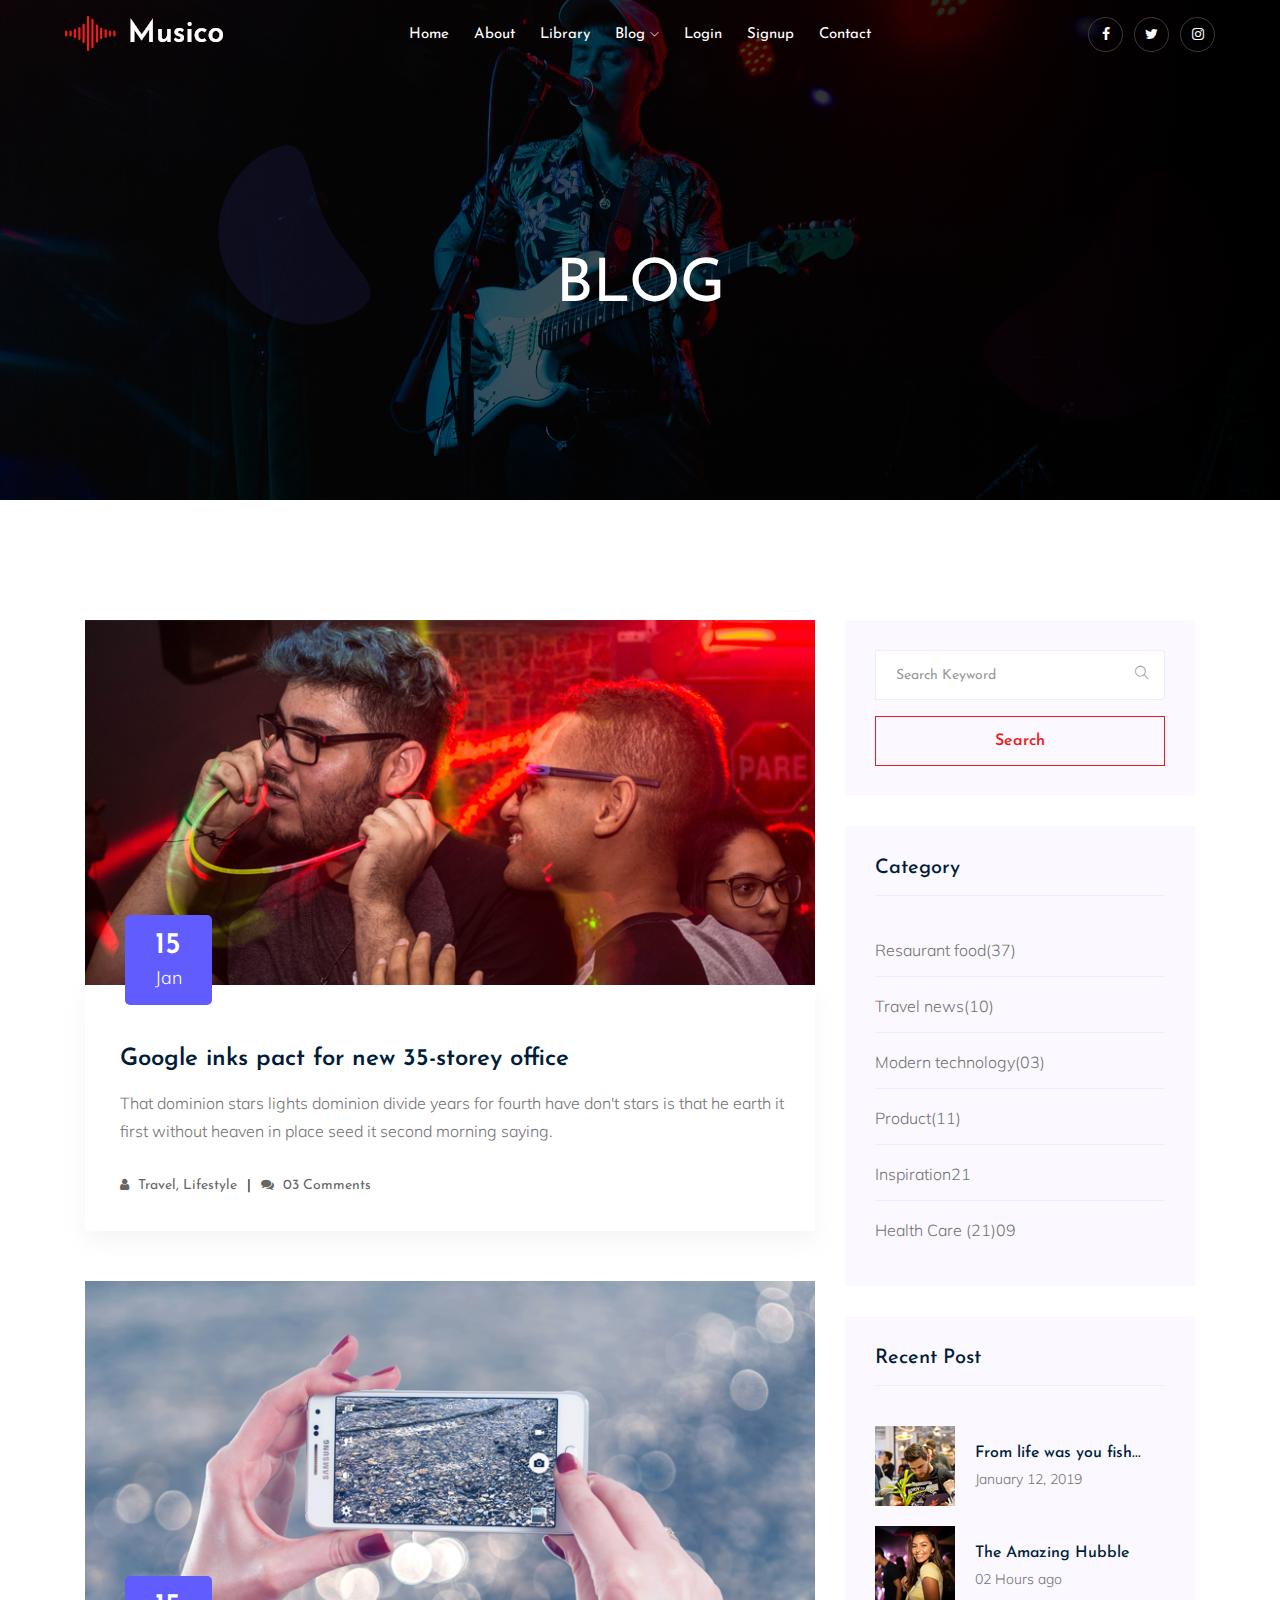
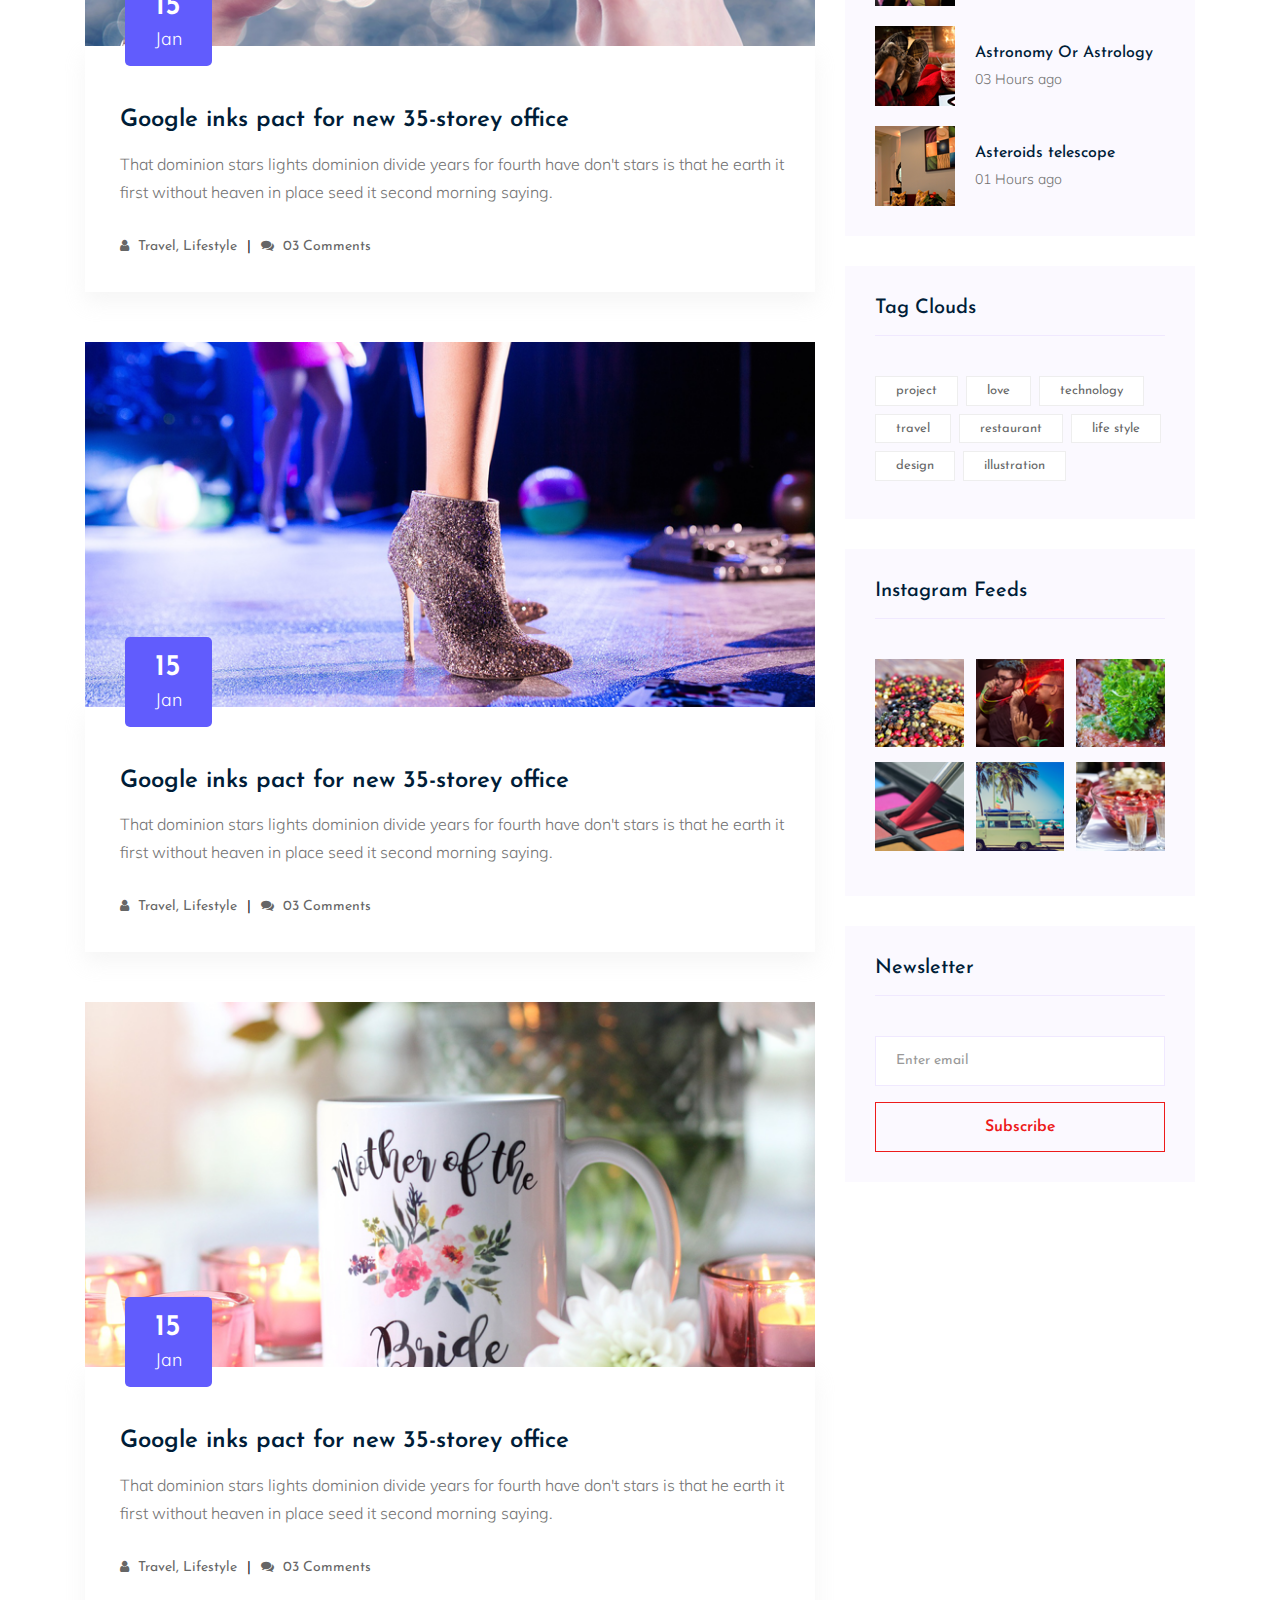
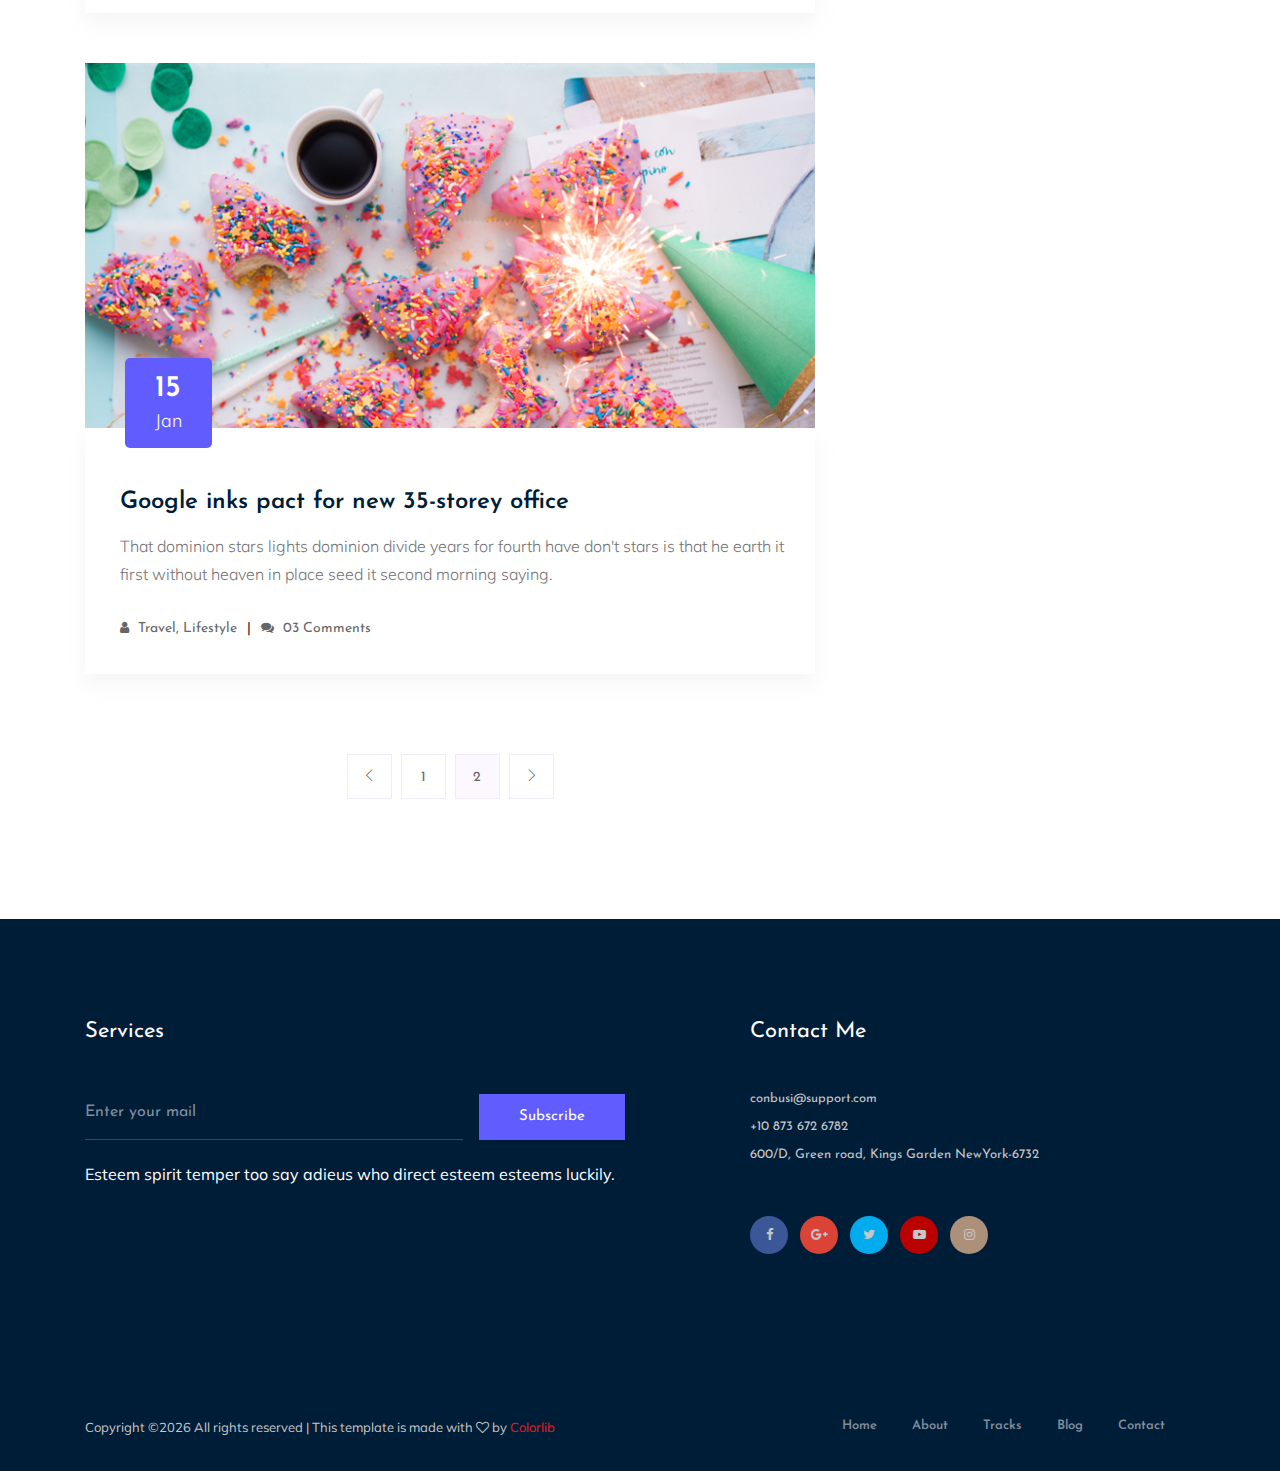
<file: blog.html>
<!doctype html>
<html class="no-js" lang="zxx">

<head>
    <meta charset="utf-8">
    <meta http-equiv="x-ua-compatible" content="ie=edge">
    <title>Musico</title>
    <meta name="description" content="">
    <meta name="viewport" content="width=device-width, initial-scale=1">

    <!-- <link rel="manifest" href="site.webmanifest"> -->
    <link rel="shortcut icon" type="image/x-icon" href="img/favicon.png">
    <!-- Place favicon.ico in the root directory -->

    <!-- CSS here -->
    <link rel="stylesheet" href="css/bootstrap.min.css">
    <link rel="stylesheet" href="css/owl.carousel.min.css">
    <link rel="stylesheet" href="css/magnific-popup.css">
    <link rel="stylesheet" href="css/font-awesome.min.css">
    <link rel="stylesheet" href="css/themify-icons.css">
    <link rel="stylesheet" href="css/nice-select.css">
    <link rel="stylesheet" href="css/flaticon.css">
    <link rel="stylesheet" href="css/gijgo.css">
    <link rel="stylesheet" href="css/animate.css">
    <link rel="stylesheet" href="css/slicknav.css">
    <link rel="stylesheet" href="css/style.css">
    <!-- <link rel="stylesheet" href="css/responsive.css"> -->
</head>

<body>
    <!--[if lte IE 9]>
            <p class="browserupgrade">You are using an <strong>outdated</strong> browser. Please <a href="https://browsehappy.com/">upgrade your browser</a> to improve your experience and security.</p>
        <![endif]-->

    <!-- header-start -->
    <header>
        <div class="header-area ">
            <div id="sticky-header" class="main-header-area">
                <div class="container-fluid">
                    <div class="header_bottom_border">
                        <div class="row align-items-center">
                            <div class="col-xl-3 col-lg-2">
                                <div class="logo">
                                    <a href="index.html">
                                        <img src="img/logo.png" alt="">
                                    </a>
                                </div>
                            </div>
                            <div class="col-xl-6 col-lg-7">
                                <div class="main-menu  d-none d-lg-block">
                                    <nav>
                                        <ul id="navigation">
                                            <li><a class="active" href="index.html">home</a></li>
                                            <li><a href="about.html">About</a></li>
                                            <li><a href="library.html">library</a></li>
                                            <li><a href="#">blog <i class="ti-angle-down"></i></a>
                                                <ul class="submenu">
                                                    <li><a href="blog.html">blog</a></li>
                                                    <li><a href="single-blog.html">single-blog</a></li>
                                                </ul>
                                            </li>
                                            <li><a href="login.html">Login</a></li>
                                            <li><a href="signup.html">signup</a></li>
                                            </li>
                                            <li><a href="contact.html">Contact</a></li>
                                        </ul>
                                    </nav>
                                </div>
                            </div>
                            <div class="col-xl-3 col-lg-3 d-none d-lg-block">
                                <div class="social_icon text-right">
                                    <ul>
                                        <li><a href="#"> <i class="fa fa-facebook"></i> </a></li>
                                        <li><a href="#"> <i class="fa fa-twitter"></i> </a></li>
                                        <li><a href="#"> <i class="fa fa-instagram"></i> </a></li>
                                    </ul>
                                </div>
                            </div>
                            <div class="col-12">
                                <div class="mobile_menu d-block d-lg-none"></div>
                            </div>
                        </div>
                    </div>

                </div>
            </div>
        </div>
    </header>
    <!-- header-end -->

    <!-- bradcam_area  -->
    <div class="bradcam_area breadcam_bg_2">
        <div class="container">
            <div class="row">
                <div class="col-xl-12">
                    <div class="bradcam_text text-center">
                        <h3>blog</h3>
                    </div>
                </div>
            </div>
        </div>
    </div>
    <!--/ bradcam_area  -->


    <!--================Blog Area =================-->
    <section class="blog_area section-padding">
        <div class="container">
            <div class="row">
                <div class="col-lg-8 mb-5 mb-lg-0">
                    <div class="blog_left_sidebar">
                        <article class="blog_item">
                            <div class="blog_item_img">
                                <img class="card-img rounded-0" src="img/blog/single_blog_1.png" alt="">
                                <a href="#" class="blog_item_date">
                                    <h3>15</h3>
                                    <p>Jan</p>
                                </a>
                            </div>

                            <div class="blog_details">
                                <a class="d-inline-block" href="single-blog.html">
                                    <h2>Google inks pact for new 35-storey office</h2>
                                </a>
                                <p>That dominion stars lights dominion divide years for fourth have don't stars is that
                                    he earth it first without heaven in place seed it second morning saying.</p>
                                <ul class="blog-info-link">
                                    <li><a href="#"><i class="fa fa-user"></i> Travel, Lifestyle</a></li>
                                    <li><a href="#"><i class="fa fa-comments"></i> 03 Comments</a></li>
                                </ul>
                            </div>
                        </article>

                        <article class="blog_item">
                            <div class="blog_item_img">
                                <img class="card-img rounded-0" src="img/blog/single_blog_2.png" alt="">
                                <a href="#" class="blog_item_date">
                                    <h3>15</h3>
                                    <p>Jan</p>
                                </a>
                            </div>

                            <div class="blog_details">
                                <a class="d-inline-block" href="single-blog.html">
                                    <h2>Google inks pact for new 35-storey office</h2>
                                </a>
                                <p>That dominion stars lights dominion divide years for fourth have don't stars is that
                                    he earth it first without heaven in place seed it second morning saying.</p>
                                <ul class="blog-info-link">
                                    <li><a href="#"><i class="fa fa-user"></i> Travel, Lifestyle</a></li>
                                    <li><a href="#"><i class="fa fa-comments"></i> 03 Comments</a></li>
                                </ul>
                            </div>
                        </article>

                        <article class="blog_item">
                            <div class="blog_item_img">
                                <img class="card-img rounded-0" src="img/blog/single_blog_3.png" alt="">
                                <a href="#" class="blog_item_date">
                                    <h3>15</h3>
                                    <p>Jan</p>
                                </a>
                            </div>

                            <div class="blog_details">
                                <a class="d-inline-block" href="single-blog.html">
                                    <h2>Google inks pact for new 35-storey office</h2>
                                </a>
                                <p>That dominion stars lights dominion divide years for fourth have don't stars is that
                                    he earth it first without heaven in place seed it second morning saying.</p>
                                <ul class="blog-info-link">
                                    <li><a href="#"><i class="fa fa-user"></i> Travel, Lifestyle</a></li>
                                    <li><a href="#"><i class="fa fa-comments"></i> 03 Comments</a></li>
                                </ul>
                            </div>
                        </article>

                        <article class="blog_item">
                            <div class="blog_item_img">
                                <img class="card-img rounded-0" src="img/blog/single_blog_4.png" alt="">
                                <a href="#" class="blog_item_date">
                                    <h3>15</h3>
                                    <p>Jan</p>
                                </a>
                            </div>

                            <div class="blog_details">
                                <a class="d-inline-block" href="single-blog.html">
                                    <h2>Google inks pact for new 35-storey office</h2>
                                </a>
                                <p>That dominion stars lights dominion divide years for fourth have don't stars is that
                                    he earth it first without heaven in place seed it second morning saying.</p>
                                <ul class="blog-info-link">
                                    <li><a href="#"><i class="fa fa-user"></i> Travel, Lifestyle</a></li>
                                    <li><a href="#"><i class="fa fa-comments"></i> 03 Comments</a></li>
                                </ul>
                            </div>
                        </article>

                        <article class="blog_item">
                            <div class="blog_item_img">
                                <img class="card-img rounded-0" src="img/blog/single_blog_5.png" alt="">
                                <a href="#" class="blog_item_date">
                                    <h3>15</h3>
                                    <p>Jan</p>
                                </a>
                            </div>

                            <div class="blog_details">
                                <a class="d-inline-block" href="single-blog.html">
                                    <h2>Google inks pact for new 35-storey office</h2>
                                </a>
                                <p>That dominion stars lights dominion divide years for fourth have don't stars is that
                                    he earth it first without heaven in place seed it second morning saying.</p>
                                <ul class="blog-info-link">
                                    <li><a href="#"><i class="fa fa-user"></i> Travel, Lifestyle</a></li>
                                    <li><a href="#"><i class="fa fa-comments"></i> 03 Comments</a></li>
                                </ul>
                            </div>
                        </article>

                        <nav class="blog-pagination justify-content-center d-flex">
                            <ul class="pagination">
                                <li class="page-item">
                                    <a href="#" class="page-link" aria-label="Previous">
                                        <i class="ti-angle-left"></i>
                                    </a>
                                </li>
                                <li class="page-item">
                                    <a href="#" class="page-link">1</a>
                                </li>
                                <li class="page-item active">
                                    <a href="#" class="page-link">2</a>
                                </li>
                                <li class="page-item">
                                    <a href="#" class="page-link" aria-label="Next">
                                        <i class="ti-angle-right"></i>
                                    </a>
                                </li>
                            </ul>
                        </nav>
                    </div>
                </div>
                <div class="col-lg-4">
                    <div class="blog_right_sidebar">
                        <aside class="single_sidebar_widget search_widget">
                            <form action="#">
                                <div class="form-group">
                                    <div class="input-group mb-3">
                                        <input type="text" class="form-control" placeholder='Search Keyword'
                                            onfocus="this.placeholder = ''"
                                            onblur="this.placeholder = 'Search Keyword'">
                                        <div class="input-group-append">
                                            <button class="btn" type="button"><i class="ti-search"></i></button>
                                        </div>
                                    </div>
                                </div>
                                <button class="button rounded-0 primary-bg text-white w-100 btn_1 boxed-btn"
                                    type="submit">Search</button>
                            </form>
                        </aside>

                        <aside class="single_sidebar_widget post_category_widget">
                            <h4 class="widget_title">Category</h4>
                            <ul class="list cat-list">
                                <li>
                                    <a href="#" class="d-flex">
                                        <p>Resaurant food</p>
                                        <p>(37)</p>
                                    </a>
                                </li>
                                <li>
                                    <a href="#" class="d-flex">
                                        <p>Travel news</p>
                                        <p>(10)</p>
                                    </a>
                                </li>
                                <li>
                                    <a href="#" class="d-flex">
                                        <p>Modern technology</p>
                                        <p>(03)</p>
                                    </a>
                                </li>
                                <li>
                                    <a href="#" class="d-flex">
                                        <p>Product</p>
                                        <p>(11)</p>
                                    </a>
                                </li>
                                <li>
                                    <a href="#" class="d-flex">
                                        <p>Inspiration</p>
                                        <p>21</p>
                                    </a>
                                </li>
                                <li>
                                    <a href="#" class="d-flex">
                                        <p>Health Care (21)</p>
                                        <p>09</p>
                                    </a>
                                </li>
                            </ul>
                        </aside>

                        <aside class="single_sidebar_widget popular_post_widget">
                            <h3 class="widget_title">Recent Post</h3>
                            <div class="media post_item">
                                <img src="img/post/post_1.png" alt="post">
                                <div class="media-body">
                                    <a href="single-blog.html">
                                        <h3>From life was you fish...</h3>
                                    </a>
                                    <p>January 12, 2019</p>
                                </div>
                            </div>
                            <div class="media post_item">
                                <img src="img/post/post_2.png" alt="post">
                                <div class="media-body">
                                    <a href="single-blog.html">
                                        <h3>The Amazing Hubble</h3>
                                    </a>
                                    <p>02 Hours ago</p>
                                </div>
                            </div>
                            <div class="media post_item">
                                <img src="img/post/post_3.png" alt="post">
                                <div class="media-body">
                                    <a href="single-blog.html">
                                        <h3>Astronomy Or Astrology</h3>
                                    </a>
                                    <p>03 Hours ago</p>
                                </div>
                            </div>
                            <div class="media post_item">
                                <img src="img/post/post_4.png" alt="post">
                                <div class="media-body">
                                    <a href="single-blog.html">
                                        <h3>Asteroids telescope</h3>
                                    </a>
                                    <p>01 Hours ago</p>
                                </div>
                            </div>
                        </aside>
                        <aside class="single_sidebar_widget tag_cloud_widget">
                            <h4 class="widget_title">Tag Clouds</h4>
                            <ul class="list">
                                <li>
                                    <a href="#">project</a>
                                </li>
                                <li>
                                    <a href="#">love</a>
                                </li>
                                <li>
                                    <a href="#">technology</a>
                                </li>
                                <li>
                                    <a href="#">travel</a>
                                </li>
                                <li>
                                    <a href="#">restaurant</a>
                                </li>
                                <li>
                                    <a href="#">life style</a>
                                </li>
                                <li>
                                    <a href="#">design</a>
                                </li>
                                <li>
                                    <a href="#">illustration</a>
                                </li>
                            </ul>
                        </aside>


                        <aside class="single_sidebar_widget instagram_feeds">
                            <h4 class="widget_title">Instagram Feeds</h4>
                            <ul class="instagram_row flex-wrap">
                                <li>
                                    <a href="#">
                                        <img class="img-fluid" src="img/post/post_5.png" alt="">
                                    </a>
                                </li>
                                <li>
                                    <a href="#">
                                        <img class="img-fluid" src="img/post/post_6.png" alt="">
                                    </a>
                                </li>
                                <li>
                                    <a href="#">
                                        <img class="img-fluid" src="img/post/post_7.png" alt="">
                                    </a>
                                </li>
                                <li>
                                    <a href="#">
                                        <img class="img-fluid" src="img/post/post_8.png" alt="">
                                    </a>
                                </li>
                                <li>
                                    <a href="#">
                                        <img class="img-fluid" src="img/post/post_9.png" alt="">
                                    </a>
                                </li>
                                <li>
                                    <a href="#">
                                        <img class="img-fluid" src="img/post/post_10.png" alt="">
                                    </a>
                                </li>
                            </ul>
                        </aside>


                        <aside class="single_sidebar_widget newsletter_widget">
                            <h4 class="widget_title">Newsletter</h4>

                            <form action="#">
                                <div class="form-group">
                                    <input type="email" class="form-control" onfocus="this.placeholder = ''"
                                        onblur="this.placeholder = 'Enter email'" placeholder='Enter email' required>
                                </div>
                                <button class="button rounded-0 primary-bg text-white w-100 btn_1 boxed-btn"
                                    type="submit">Subscribe</button>
                            </form>
                        </aside>
                    </div>
                </div>
            </div>
        </div>
    </section>
    <!--================Blog Area =================-->

    <!-- footer start -->
    <footer class="footer">
        <div class="footer_top">
            <div class="container">
                <div class="row">
                    <div class="col-xl-6 col-md-6">
                            <div class="footer_widget">
                                    <h3 class="footer_title">
                                            Services
                                    </h3>
                                <div class="subscribe-from">
                                        <form action="#">
                                                <input type="text" placeholder="Enter your mail">
                                                <button type="submit" >Subscribe</button>
                                            </form>
                                </div>
                                <p class="sub_text">Esteem spirit temper too say adieus who direct esteem esteems luckily.</p>
                                </div>
                    </div>
                    <div class="col-xl-5 col-md-5 offset-xl-1">
                        <div class="footer_widget">
                                <h3 class="footer_title">
                                        Contact Me
                                </h3>
                            <ul>
                                <li><a href="#">conbusi@support.com
                                    </a></li>
                                <li><a href="#">+10 873 672 6782
                                    </a></li>
                                <li><a href="#">600/D, Green road, Kings Garden NewYork-6732</a></li>
                            </ul>
                            <div class="socail_links">
                                <ul>
                                    <li>
                                        <a href="#">
                                            <i class=" fa fa-facebook "></i>
                                        </a>
                                    </li>
                                    <li>
                                        <a href="#">
                                            <i class="fa fa-google-plus"></i>
                                        </a>
                                    </li>
                                    <li>
                                        <a href="#">
                                            <i class="fa fa-twitter"></i>
                                        </a>
                                    </li>
                                    <li>
                                        <a href="#">
                                            <i class="fa fa-youtube-play"></i>
                                        </a>
                                    </li>
                                    <li>
                                        <a href="#">
                                            <i class="fa fa-instagram"></i>
                                        </a>
                                    </li>
                                </ul>
                            </div>

                        </div>
                    </div>
                </div>
            </div>
        </div>
        <div class="copy-right_text">
            <div class="container">
                <div class="footer_border"></div>
                <div class="row">
                    <div class="col-xl-7 col-md-6">
                        <p class="copy_right">
                            <!-- Link back to Colorlib can't be removed. Template is licensed under CC BY 3.0. -->
Copyright &copy;<script>document.write(new Date().getFullYear());</script> All rights reserved | This template is made with <i class="fa fa-heart-o" aria-hidden="true"></i> by <a href="https://colorlib.com" target="_blank">Colorlib</a>
<!-- Link back to Colorlib can't be removed. Template is licensed under CC BY 3.0. -->
                        </p>
                    </div>
                    <div class="col-xl-5 col-md-6">
                        <div class="footer_links">
                            <ul>
                                <li><a href="#">home</a></li>
                                <li><a href="#">about</a></li>
                                <li><a href="#">tracks</a></li>
                                <li><a href="#">blog</a></li>
                                <li><a href="#">contact</a></li>
                            </ul>
                        </div>
                    </div>
                </div>
            </div>
        </div>
    </footer>
    <!--/ footer end  -->
    <!-- JS here -->
    <script src="js/vendor/modernizr-3.5.0.min.js"></script>
    <script src="js/vendor/jquery-1.12.4.min.js"></script>
    <script src="js/popper.min.js"></script>
    <script src="js/bootstrap.min.js"></script>
    <script src="js/owl.carousel.min.js"></script>
    <script src="js/isotope.pkgd.min.js"></script>
    <script src="js/ajax-form.js"></script>
    <script src="js/waypoints.min.js"></script>
    <script src="js/jquery.counterup.min.js"></script>
    <script src="js/imagesloaded.pkgd.min.js"></script>
    <script src="js/scrollIt.js"></script>
    <script src="js/jquery.scrollUp.min.js"></script>
    <script src="js/wow.min.js"></script>
    <script src="js/nice-select.min.js"></script>
    <script src="js/jquery.slicknav.min.js"></script>
    <script src="js/jquery.magnific-popup.min.js"></script>
    <script src="js/plugins.js"></script>
    <script src="js/gijgo.min.js"></script>

    <!--contact js-->
    <script src="js/contact.js"></script>
    <script src="js/jquery.ajaxchimp.min.js"></script>
    <script src="js/jquery.form.js"></script>
    <script src="js/jquery.validate.min.js"></script>
    <script src="js/mail-script.js"></script>

    <script src="js/main.js"></script>
    <script>
        $('#datepicker').datepicker({
            iconsLibrary: 'fontawesome',
            icons: {
             rightIcon: '<span class="fa fa-caret-down"></span>'
         }
        });
        $('#datepicker2').datepicker({
            iconsLibrary: 'fontawesome',
            icons: {
             rightIcon: '<span class="fa fa-caret-down"></span>'
         }

        });
    </script>
</body>
</html>
</file>
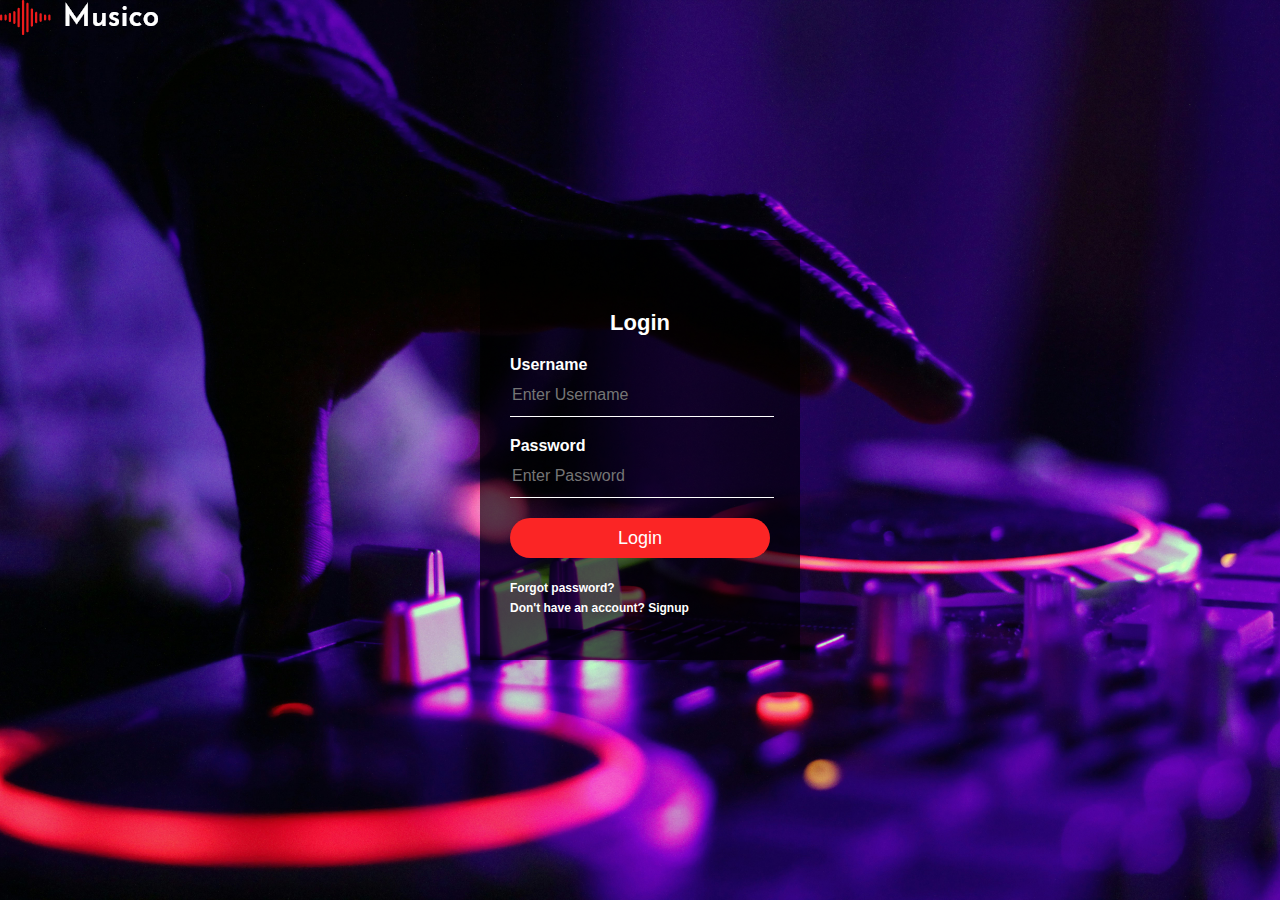
<file: login.html>
<!DOCTYPE html>
<html>

<head>
    <meta charset="utf-8">
    <meta name="viewport" content="width=device-width,initial-scale=1">
    <title>Login Form Design</title>
    <link rel="stylesheet" type="text/css" href="css/login.css">

<body>
    <div class="col-xl-3 col-lg-2">
        <div class="logo">
            <a href="index.html">
                <img src="img/logo.png" alt="">
            </a>
        </div>
    </div>
    <div class="loginbox">
        <h1>Login </h1>
        <form>
            <p>Username</p>
            <input type="text" name="" placeholder="Enter Username">
            <p>Password</p>
            <input type="password" name="" placeholder="Enter Password">
            <input type="submit" name="Login" value="Login">
            <a href="#">Forgot password?</a><br>
            <a href="signup.html">Don't have an account? Signup</a></a>
        </form>

    </div>

</body>
</head>

</html>
</file>
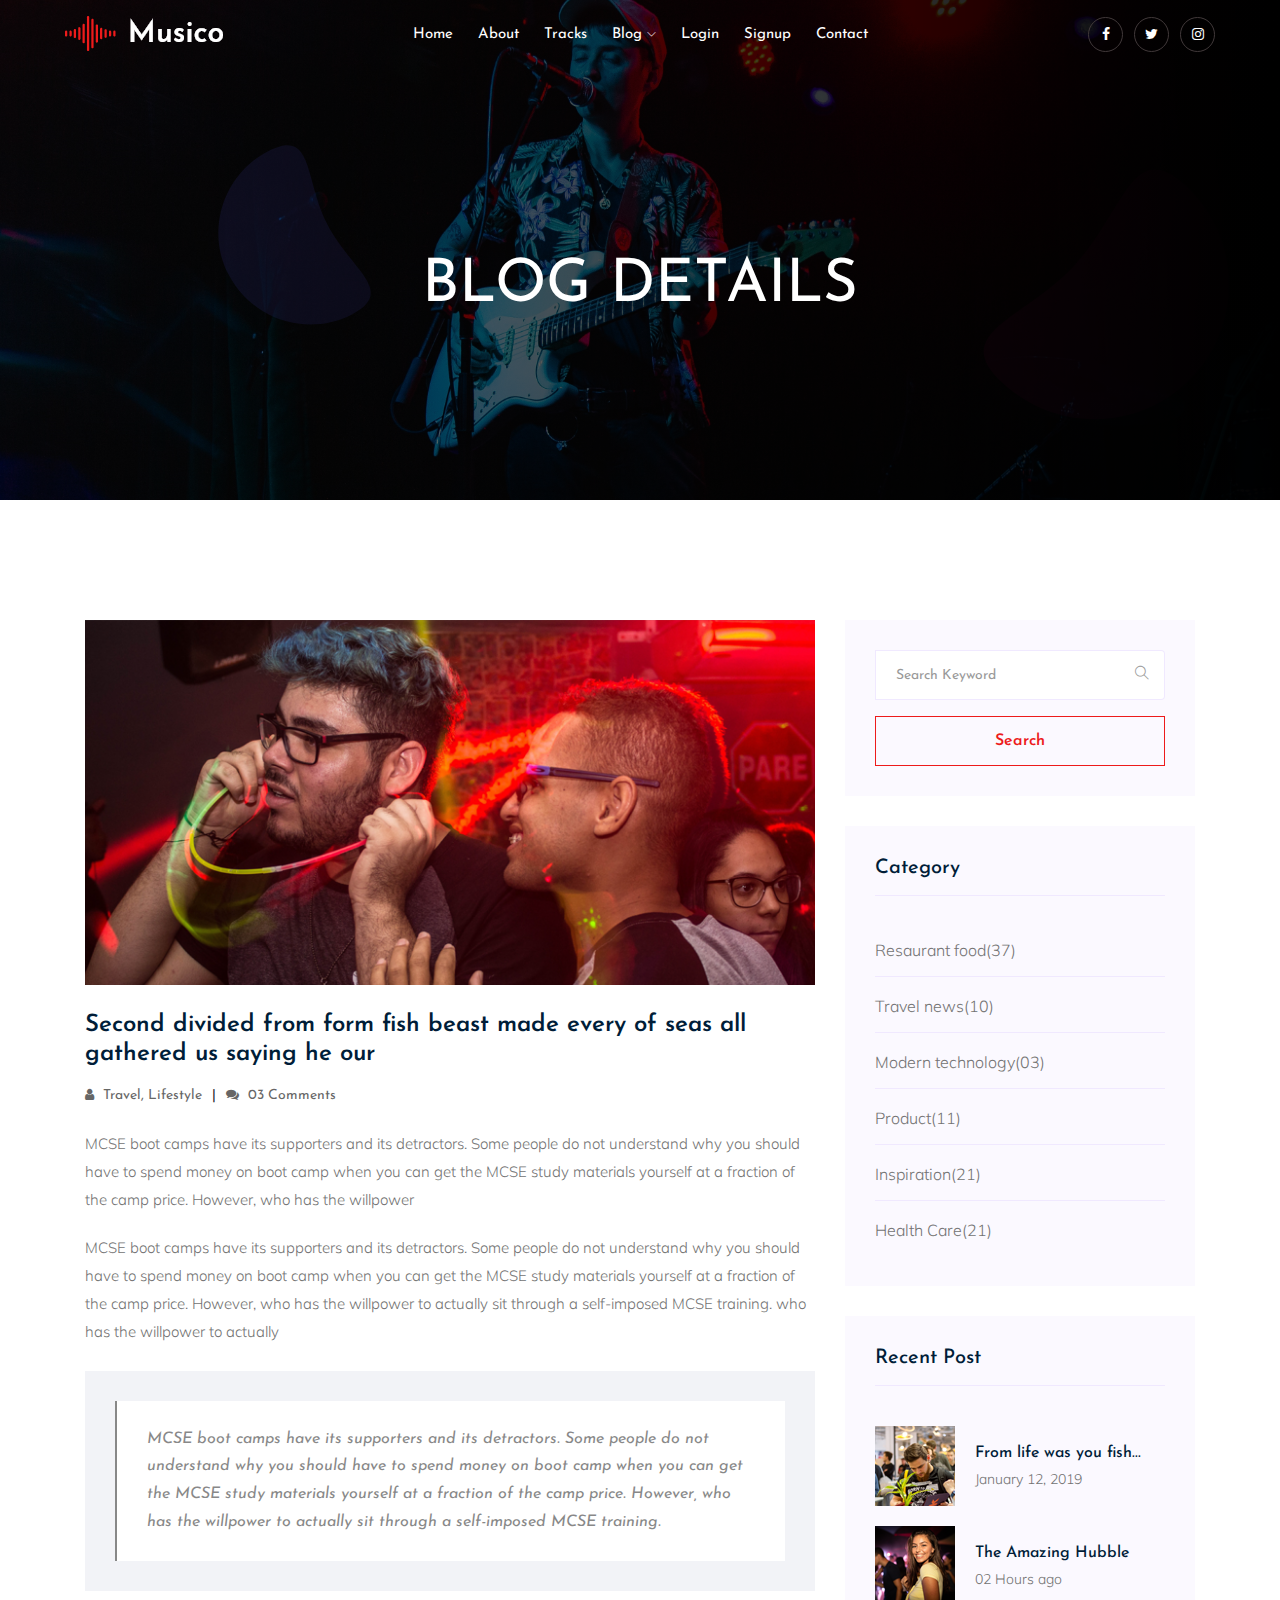
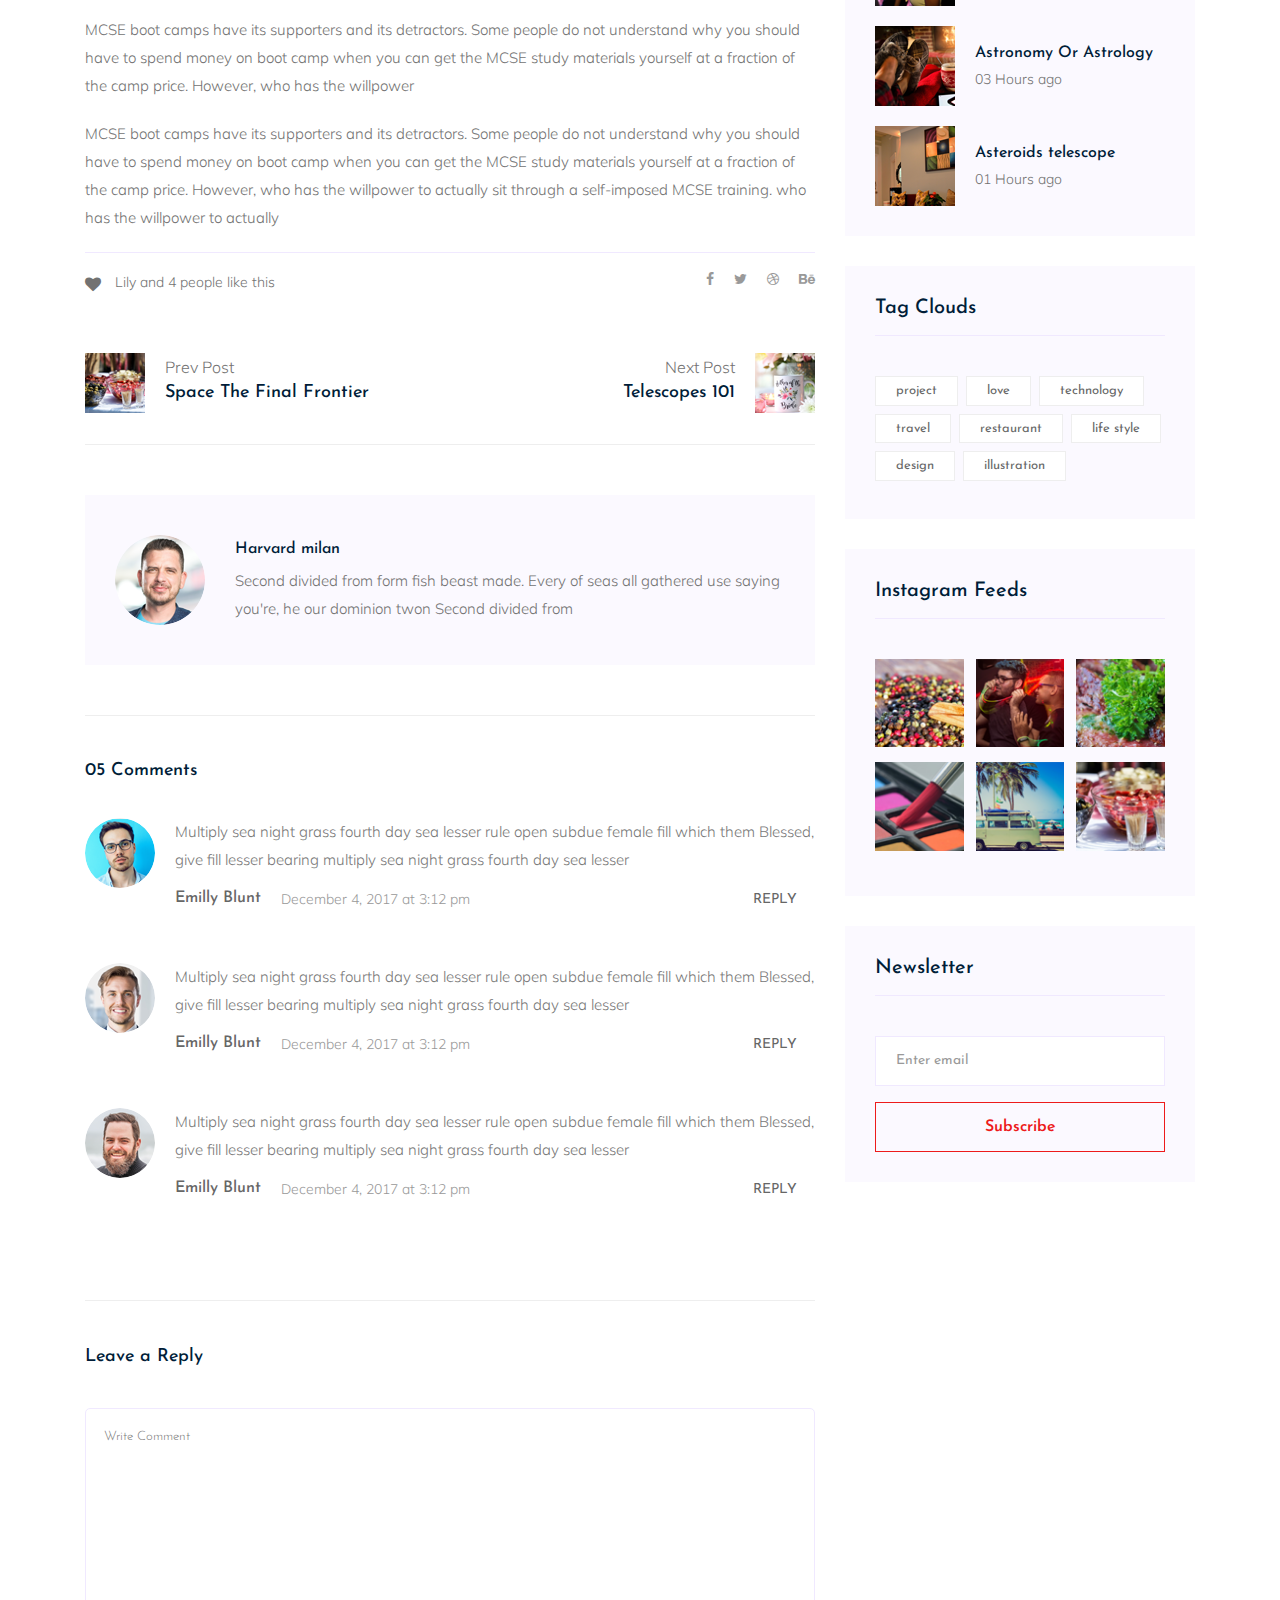
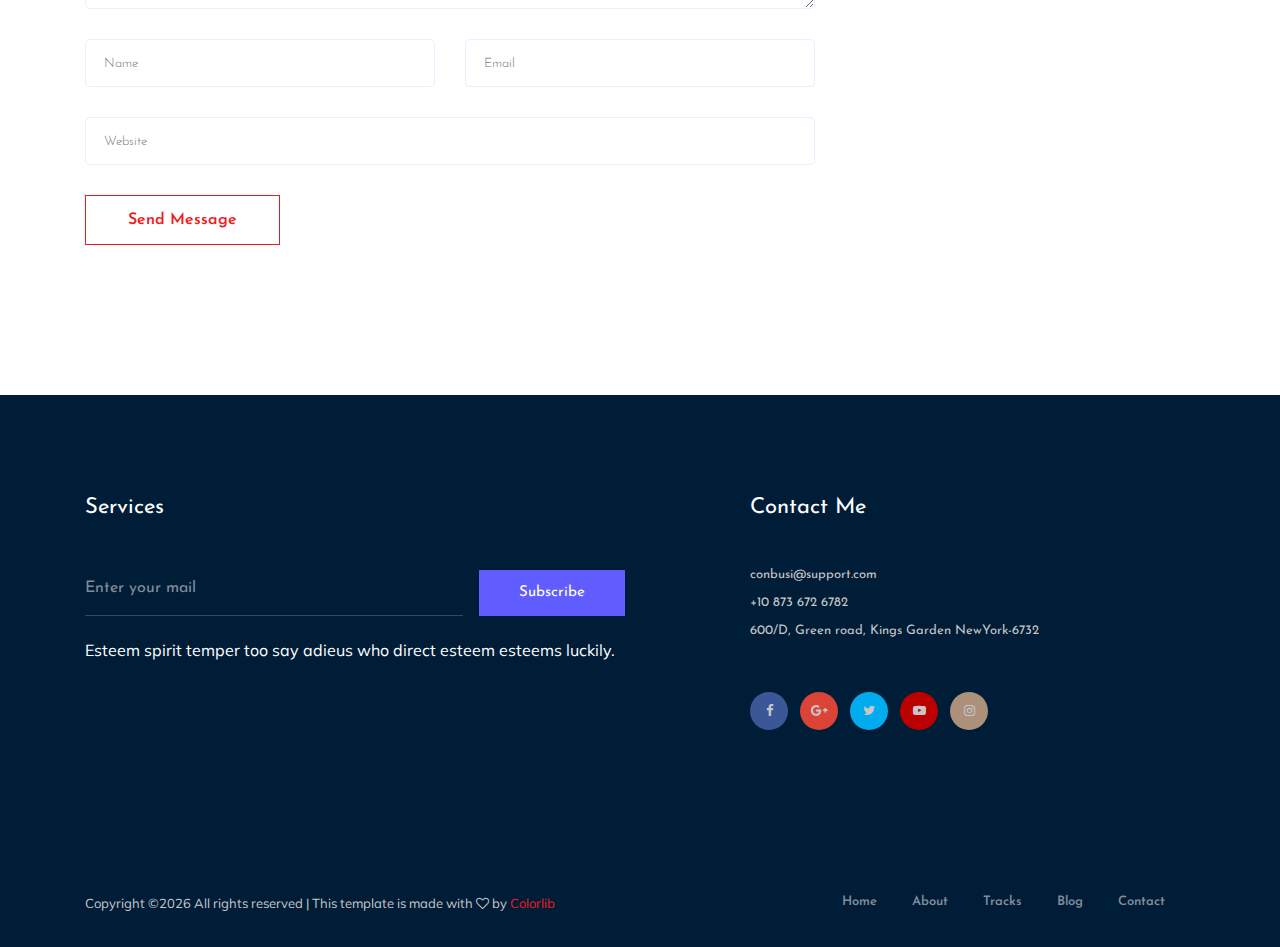
<file: single-blog.html>
<!doctype html>
<html class="no-js" lang="zxx">

<head>
   <meta charset="utf-8">
   <meta http-equiv="x-ua-compatible" content="ie=edge">
   <title>Musico</title>
   <meta name="description" content="">
   <meta name="viewport" content="width=device-width, initial-scale=1">

   <!-- <link rel="manifest" href="site.webmanifest"> -->
   <link rel="shortcut icon" type="image/x-icon" href="img/favicon.png">
   <!-- Place favicon.ico in the root directory -->

   <!-- CSS here -->
   <link rel="stylesheet" href="css/bootstrap.min.css">
   <link rel="stylesheet" href="css/owl.carousel.min.css">
   <link rel="stylesheet" href="css/magnific-popup.css">
   <link rel="stylesheet" href="css/font-awesome.min.css">
   <link rel="stylesheet" href="css/themify-icons.css">
   <link rel="stylesheet" href="css/nice-select.css">
   <link rel="stylesheet" href="css/flaticon.css">
   <link rel="stylesheet" href="css/gijgo.css">
   <link rel="stylesheet" href="css/animate.css">
   <link rel="stylesheet" href="css/slicknav.css">
   <link rel="stylesheet" href="css/style.css">
   <!-- <link rel="stylesheet" href="css/responsive.css"> -->
</head>

<body>
   <!--[if lte IE 9]>
            <p class="browserupgrade">You are using an <strong>outdated</strong> browser. Please <a href="https://browsehappy.com/">upgrade your browser</a> to improve your experience and security.</p>
        <![endif]-->
    <!-- header-start -->
    <header>
      <div class="header-area ">
          <div id="sticky-header" class="main-header-area">
              <div class="container-fluid">
                  <div class="header_bottom_border">
                      <div class="row align-items-center">
                          <div class="col-xl-3 col-lg-2">
                              <div class="logo">
                                  <a href="index.html">
                                      <img src="img/logo.png" alt="">
                                  </a>
                              </div>
                          </div>
                          <div class="col-xl-6 col-lg-7">
                              <div class="main-menu  d-none d-lg-block">
                                  <nav>
                                      <ul id="navigation">
                                          <li><a class="active" href="index.html">home</a></li>
                                          <li><a href="about.html">About</a></li>
                                          <li><a href="track.html">tracks</a></li>
                                          <li><a href="#">blog <i class="ti-angle-down"></i></a>
                                              <ul class="submenu">
                                                  <li><a href="blog.html">blog</a></li>
                                                  <li><a href="single-blog.html">single-blog</a></li>
                                              </ul>
                                          </li>
                                          <li><a href="login.html">Login</a></li>
                                                <li><a href="signup.html">signup</a></li>
                                          <li><a href="contact.html">Contact</a></li>
                                      </ul>
                                  </nav>
                              </div>
                          </div>
                          <div class="col-xl-3 col-lg-3 d-none d-lg-block">
                              <div class="social_icon text-right">
                                  <ul>
                                      <li><a href="#"> <i class="fa fa-facebook"></i> </a></li>
                                      <li><a href="#"> <i class="fa fa-twitter"></i> </a></li>
                                      <li><a href="#"> <i class="fa fa-instagram"></i> </a></li>
                                  </ul>
                              </div>
                          </div>
                          <div class="col-12">
                              <div class="mobile_menu d-block d-lg-none"></div>
                          </div>
                      </div>
                  </div>

              </div>
          </div>
      </div>
  </header>
  <!-- header-end -->

  <!-- bradcam_area  -->
  <div class="bradcam_area breadcam_bg_2">
      <div class="container">
          <div class="row">
              <div class="col-xl-12">
                  <div class="bradcam_text text-center">
                      <h3>blog details</h3>
                  </div>
              </div>
          </div>
      </div>
  </div>
  <!--/ bradcam_area  -->

   <!--================Blog Area =================-->
   <section class="blog_area single-post-area section-padding">
      <div class="container">
         <div class="row">
            <div class="col-lg-8 posts-list">
               <div class="single-post">
                  <div class="feature-img">
                     <img class="img-fluid" src="img/blog/single_blog_1.png" alt="">
                  </div>
                  <div class="blog_details">
                     <h2>Second divided from form fish beast made every of seas
                        all gathered us saying he our
                     </h2>
                     <ul class="blog-info-link mt-3 mb-4">
                        <li><a href="#"><i class="fa fa-user"></i> Travel, Lifestyle</a></li>
                        <li><a href="#"><i class="fa fa-comments"></i> 03 Comments</a></li>
                     </ul>
                     <p class="excert">
                        MCSE boot camps have its supporters and its detractors. Some people do not understand why you
                        should have to spend money on boot camp when you can get the MCSE study materials yourself at a
                        fraction of the camp price. However, who has the willpower
                     </p>
                     <p>
                        MCSE boot camps have its supporters and its detractors. Some people do not understand why you
                        should have to spend money on boot camp when you can get the MCSE study materials yourself at a
                        fraction of the camp price. However, who has the willpower to actually sit through a
                        self-imposed MCSE training. who has the willpower to actually
                     </p>
                     <div class="quote-wrapper">
                        <div class="quotes">
                           MCSE boot camps have its supporters and its detractors. Some people do not understand why you
                           should have to spend money on boot camp when you can get the MCSE study materials yourself at
                           a fraction of the camp price. However, who has the willpower to actually sit through a
                           self-imposed MCSE training.
                        </div>
                     </div>
                     <p>
                        MCSE boot camps have its supporters and its detractors. Some people do not understand why you
                        should have to spend money on boot camp when you can get the MCSE study materials yourself at a
                        fraction of the camp price. However, who has the willpower
                     </p>
                     <p>
                        MCSE boot camps have its supporters and its detractors. Some people do not understand why you
                        should have to spend money on boot camp when you can get the MCSE study materials yourself at a
                        fraction of the camp price. However, who has the willpower to actually sit through a
                        self-imposed MCSE training. who has the willpower to actually
                     </p>
                  </div>
               </div>
               <div class="navigation-top">
                  <div class="d-sm-flex justify-content-between text-center">
                     <p class="like-info"><span class="align-middle"><i class="fa fa-heart"></i></span> Lily and 4
                        people like this</p>
                     <div class="col-sm-4 text-center my-2 my-sm-0">
                        <!-- <p class="comment-count"><span class="align-middle"><i class="fa fa-comment"></i></span> 06 Comments</p> -->
                     </div>
                     <ul class="social-icons">
                        <li><a href="#"><i class="fa fa-facebook-f"></i></a></li>
                        <li><a href="#"><i class="fa fa-twitter"></i></a></li>
                        <li><a href="#"><i class="fa fa-dribbble"></i></a></li>
                        <li><a href="#"><i class="fa fa-behance"></i></a></li>
                     </ul>
                  </div>
                  <div class="navigation-area">
                     <div class="row">
                        <div
                           class="col-lg-6 col-md-6 col-12 nav-left flex-row d-flex justify-content-start align-items-center">
                           <div class="thumb">
                              <a href="#">
                                 <img class="img-fluid" src="img/post/preview.png" alt="">
                              </a>
                           </div>
                           <div class="arrow">
                              <a href="#">
                                 <span class="lnr text-white ti-arrow-left"></span>
                              </a>
                           </div>
                           <div class="detials">
                              <p>Prev Post</p>
                              <a href="#">
                                 <h4>Space The Final Frontier</h4>
                              </a>
                           </div>
                        </div>
                        <div
                           class="col-lg-6 col-md-6 col-12 nav-right flex-row d-flex justify-content-end align-items-center">
                           <div class="detials">
                              <p>Next Post</p>
                              <a href="#">
                                 <h4>Telescopes 101</h4>
                              </a>
                           </div>
                           <div class="arrow">
                              <a href="#">
                                 <span class="lnr text-white ti-arrow-right"></span>
                              </a>
                           </div>
                           <div class="thumb">
                              <a href="#">
                                 <img class="img-fluid" src="img/post/next.png" alt="">
                              </a>
                           </div>
                        </div>
                     </div>
                  </div>
               </div>
               <div class="blog-author">
                  <div class="media align-items-center">
                     <img src="img/blog/author.png" alt="">
                     <div class="media-body">
                        <a href="#">
                           <h4>Harvard milan</h4>
                        </a>
                        <p>Second divided from form fish beast made. Every of seas all gathered use saying you're, he
                           our dominion twon Second divided from</p>
                     </div>
                  </div>
               </div>
               <div class="comments-area">
                  <h4>05 Comments</h4>
                  <div class="comment-list">
                     <div class="single-comment justify-content-between d-flex">
                        <div class="user justify-content-between d-flex">
                           <div class="thumb">
                              <img src="img/comment/comment_1.png" alt="">
                           </div>
                           <div class="desc">
                              <p class="comment">
                                 Multiply sea night grass fourth day sea lesser rule open subdue female fill which them
                                 Blessed, give fill lesser bearing multiply sea night grass fourth day sea lesser
                              </p>
                              <div class="d-flex justify-content-between">
                                 <div class="d-flex align-items-center">
                                    <h5>
                                       <a href="#">Emilly Blunt</a>
                                    </h5>
                                    <p class="date">December 4, 2017 at 3:12 pm </p>
                                 </div>
                                 <div class="reply-btn">
                                    <a href="#" class="btn-reply text-uppercase">reply</a>
                                 </div>
                              </div>
                           </div>
                        </div>
                     </div>
                  </div>
                  <div class="comment-list">
                     <div class="single-comment justify-content-between d-flex">
                        <div class="user justify-content-between d-flex">
                           <div class="thumb">
                              <img src="img/comment/comment_2.png" alt="">
                           </div>
                           <div class="desc">
                              <p class="comment">
                                 Multiply sea night grass fourth day sea lesser rule open subdue female fill which them
                                 Blessed, give fill lesser bearing multiply sea night grass fourth day sea lesser
                              </p>
                              <div class="d-flex justify-content-between">
                                 <div class="d-flex align-items-center">
                                    <h5>
                                       <a href="#">Emilly Blunt</a>
                                    </h5>
                                    <p class="date">December 4, 2017 at 3:12 pm </p>
                                 </div>
                                 <div class="reply-btn">
                                    <a href="#" class="btn-reply text-uppercase">reply</a>
                                 </div>
                              </div>
                           </div>
                        </div>
                     </div>
                  </div>
                  <div class="comment-list">
                     <div class="single-comment justify-content-between d-flex">
                        <div class="user justify-content-between d-flex">
                           <div class="thumb">
                              <img src="img/comment/comment_3.png" alt="">
                           </div>
                           <div class="desc">
                              <p class="comment">
                                 Multiply sea night grass fourth day sea lesser rule open subdue female fill which them
                                 Blessed, give fill lesser bearing multiply sea night grass fourth day sea lesser
                              </p>
                              <div class="d-flex justify-content-between">
                                 <div class="d-flex align-items-center">
                                    <h5>
                                       <a href="#">Emilly Blunt</a>
                                    </h5>
                                    <p class="date">December 4, 2017 at 3:12 pm </p>
                                 </div>
                                 <div class="reply-btn">
                                    <a href="#" class="btn-reply text-uppercase">reply</a>
                                 </div>
                              </div>
                           </div>
                        </div>
                     </div>
                  </div>
               </div>
               <div class="comment-form">
                  <h4>Leave a Reply</h4>
                  <form class="form-contact comment_form" action="#" id="commentForm">
                     <div class="row">
                        <div class="col-12">
                           <div class="form-group">
                              <textarea class="form-control w-100" name="comment" id="comment" cols="30" rows="9"
                                 placeholder="Write Comment"></textarea>
                           </div>
                        </div>
                        <div class="col-sm-6">
                           <div class="form-group">
                              <input class="form-control" name="name" id="name" type="text" placeholder="Name">
                           </div>
                        </div>
                        <div class="col-sm-6">
                           <div class="form-group">
                              <input class="form-control" name="email" id="email" type="email" placeholder="Email">
                           </div>
                        </div>
                        <div class="col-12">
                           <div class="form-group">
                              <input class="form-control" name="website" id="website" type="text" placeholder="Website">
                           </div>
                        </div>
                     </div>
                     <div class="form-group">
                        <button type="submit" class="button button-contactForm btn_1 boxed-btn">Send Message</button>
                     </div>
                  </form>
               </div>
            </div>
            <div class="col-lg-4">
               <div class="blog_right_sidebar">
                  <aside class="single_sidebar_widget search_widget">
                     <form action="#">
                        <div class="form-group">
                           <div class="input-group mb-3">
                              <input type="text" class="form-control" placeholder='Search Keyword'
                                 onfocus="this.placeholder = ''" onblur="this.placeholder = 'Search Keyword'">
                              <div class="input-group-append">
                                 <button class="btn" type="button"><i class="ti-search"></i></button>
                              </div>
                           </div>
                        </div>
                        <button class="button rounded-0 primary-bg text-white w-100 btn_1 boxed-btn"
                           type="submit">Search</button>
                     </form>
                  </aside>
                  <aside class="single_sidebar_widget post_category_widget">
                     <h4 class="widget_title">Category</h4>
                     <ul class="list cat-list">
                        <li>
                           <a href="#" class="d-flex">
                              <p>Resaurant food</p>
                              <p>(37)</p>
                           </a>
                        </li>
                        <li>
                           <a href="#" class="d-flex">
                              <p>Travel news</p>
                              <p>(10)</p>
                           </a>
                        </li>
                        <li>
                           <a href="#" class="d-flex">
                              <p>Modern technology</p>
                              <p>(03)</p>
                           </a>
                        </li>
                        <li>
                           <a href="#" class="d-flex">
                              <p>Product</p>
                              <p>(11)</p>
                           </a>
                        </li>
                        <li>
                           <a href="#" class="d-flex">
                              <p>Inspiration</p>
                              <p>(21)</p>
                           </a>
                        </li>
                        <li>
                           <a href="#" class="d-flex">
                              <p>Health Care</p>
                              <p>(21)</p>
                           </a>
                        </li>
                     </ul>
                  </aside>
                  <aside class="single_sidebar_widget popular_post_widget">
                     <h3 class="widget_title">Recent Post</h3>
                     <div class="media post_item">
                        <img src="img/post/post_1.png" alt="post">
                        <div class="media-body">
                           <a href="single-blog.html">
                              <h3>From life was you fish...</h3>
                           </a>
                           <p>January 12, 2019</p>
                        </div>
                     </div>
                     <div class="media post_item">
                        <img src="img/post/post_2.png" alt="post">
                        <div class="media-body">
                           <a href="single-blog.html">
                              <h3>The Amazing Hubble</h3>
                           </a>
                           <p>02 Hours ago</p>
                        </div>
                     </div>
                     <div class="media post_item">
                        <img src="img/post/post_3.png" alt="post">
                        <div class="media-body">
                           <a href="single-blog.html">
                              <h3>Astronomy Or Astrology</h3>
                           </a>
                           <p>03 Hours ago</p>
                        </div>
                     </div>
                     <div class="media post_item">
                        <img src="img/post/post_4.png" alt="post">
                        <div class="media-body">
                           <a href="single-blog.html">
                              <h3>Asteroids telescope</h3>
                           </a>
                           <p>01 Hours ago</p>
                        </div>
                     </div>
                  </aside>
                  <aside class="single_sidebar_widget tag_cloud_widget">
                     <h4 class="widget_title">Tag Clouds</h4>
                     <ul class="list">
                        <li>
                           <a href="#">project</a>
                        </li>
                        <li>
                           <a href="#">love</a>
                        </li>
                        <li>
                           <a href="#">technology</a>
                        </li>
                        <li>
                           <a href="#">travel</a>
                        </li>
                        <li>
                           <a href="#">restaurant</a>
                        </li>
                        <li>
                           <a href="#">life style</a>
                        </li>
                        <li>
                           <a href="#">design</a>
                        </li>
                        <li>
                           <a href="#">illustration</a>
                        </li>
                     </ul>
                  </aside>
                  <aside class="single_sidebar_widget instagram_feeds">
                     <h4 class="widget_title">Instagram Feeds</h4>
                     <ul class="instagram_row flex-wrap">
                        <li>
                           <a href="#">
                              <img class="img-fluid" src="img/post/post_5.png" alt="">
                           </a>
                        </li>
                        <li>
                           <a href="#">
                              <img class="img-fluid" src="img/post/post_6.png" alt="">
                           </a>
                        </li>
                        <li>
                           <a href="#">
                              <img class="img-fluid" src="img/post/post_7.png" alt="">
                           </a>
                        </li>
                        <li>
                           <a href="#">
                              <img class="img-fluid" src="img/post/post_8.png" alt="">
                           </a>
                        </li>
                        <li>
                           <a href="#">
                              <img class="img-fluid" src="img/post/post_9.png" alt="">
                           </a>
                        </li>
                        <li>
                           <a href="#">
                              <img class="img-fluid" src="img/post/post_10.png" alt="">
                           </a>
                        </li>
                     </ul>
                  </aside>
                  <aside class="single_sidebar_widget newsletter_widget">
                     <h4 class="widget_title">Newsletter</h4>
                     <form action="#">
                        <div class="form-group">
                           <input type="email" class="form-control" onfocus="this.placeholder = ''"
                              onblur="this.placeholder = 'Enter email'" placeholder='Enter email' required>
                        </div>
                        <button class="button rounded-0 primary-bg text-white w-100 btn_1 boxed-btn"
                           type="submit">Subscribe</button>
                     </form>
                  </aside>
               </div>
            </div>
         </div>
      </div>
   </section>
   <!--================ Blog Area end =================-->

    <!-- footer start -->
    <footer class="footer">
      <div class="footer_top">
          <div class="container">
              <div class="row">
                  <div class="col-xl-6 col-md-6">
                          <div class="footer_widget">
                                  <h3 class="footer_title">
                                          Services
                                  </h3>
                              <div class="subscribe-from">
                                      <form action="#">
                                              <input type="text" placeholder="Enter your mail">
                                              <button type="submit" >Subscribe</button>
                                          </form>
                              </div>
                              <p class="sub_text">Esteem spirit temper too say adieus who direct esteem esteems luckily.</p>
                              </div>
                  </div>
                  <div class="col-xl-5 col-md-5 offset-xl-1">
                      <div class="footer_widget">
                              <h3 class="footer_title">
                                      Contact Me
                              </h3>
                          <ul>
                              <li><a href="#">conbusi@support.com
                                  </a></li>
                              <li><a href="#">+10 873 672 6782
                                  </a></li>
                              <li><a href="#">600/D, Green road, Kings Garden NewYork-6732</a></li>
                          </ul>
                          <div class="socail_links">
                              <ul>
                                  <li>
                                      <a href="#">
                                          <i class=" fa fa-facebook "></i>
                                      </a>
                                  </li>
                                  <li>
                                      <a href="#">
                                          <i class="fa fa-google-plus"></i>
                                      </a>
                                  </li>
                                  <li>
                                      <a href="#">
                                          <i class="fa fa-twitter"></i>
                                      </a>
                                  </li>
                                  <li>
                                      <a href="#">
                                          <i class="fa fa-youtube-play"></i>
                                      </a>
                                  </li>
                                  <li>
                                      <a href="#">
                                          <i class="fa fa-instagram"></i>
                                      </a>
                                  </li>
                              </ul>
                          </div>

                      </div>
                  </div>
              </div>
          </div>
      </div>
      <div class="copy-right_text">
          <div class="container">
              <div class="footer_border"></div>
              <div class="row">
                  <div class="col-xl-7 col-md-6">
                      <p class="copy_right">
                          <!-- Link back to Colorlib can't be removed. Template is licensed under CC BY 3.0. -->
Copyright &copy;<script>document.write(new Date().getFullYear());</script> All rights reserved | This template is made with <i class="fa fa-heart-o" aria-hidden="true"></i> by <a href="https://colorlib.com" target="_blank">Colorlib</a>
<!-- Link back to Colorlib can't be removed. Template is licensed under CC BY 3.0. -->
                      </p>
                  </div>
                  <div class="col-xl-5 col-md-6">
                      <div class="footer_links">
                          <ul>
                              <li><a href="#">home</a></li>
                              <li><a href="#">about</a></li>
                              <li><a href="#">tracks</a></li>
                              <li><a href="#">blog</a></li>
                              <li><a href="#">contact</a></li>
                          </ul>
                      </div>
                  </div>
              </div>
          </div>
      </div>
  </footer>
  <!--/ footer end  -->


   <!-- JS here -->
   <script src="js/vendor/modernizr-3.5.0.min.js"></script>
   <script src="js/vendor/jquery-1.12.4.min.js"></script>
   <script src="js/popper.min.js"></script>
   <script src="js/bootstrap.min.js"></script>
   <script src="js/owl.carousel.min.js"></script>
   <script src="js/isotope.pkgd.min.js"></script>
   <script src="js/ajax-form.js"></script>
   <script src="js/waypoints.min.js"></script>
   <script src="js/jquery.counterup.min.js"></script>
   <script src="js/imagesloaded.pkgd.min.js"></script>
   <script src="js/scrollIt.js"></script>
   <script src="js/jquery.scrollUp.min.js"></script>
   <script src="js/wow.min.js"></script>
   <script src="js/nice-select.min.js"></script>
   <script src="js/jquery.slicknav.min.js"></script>
   <script src="js/jquery.magnific-popup.min.js"></script>
   <script src="js/plugins.js"></script>
   <script src="js/gijgo.min.js"></script>

   <!--contact js-->
   <script src="js/contact.js"></script>
   <script src="js/jquery.ajaxchimp.min.js"></script>
   <script src="js/jquery.form.js"></script>
   <script src="js/jquery.validate.min.js"></script>
   <script src="js/mail-script.js"></script>

   <script src="js/main.js"></script>
   <script>
      $('#datepicker').datepicker({
          iconsLibrary: 'fontawesome',
          icons: {
           rightIcon: '<span class="fa fa-caret-down"></span>'
       }
      });
      $('#datepicker2').datepicker({
          iconsLibrary: 'fontawesome',
          icons: {
           rightIcon: '<span class="fa fa-caret-down"></span>'
       }

      });
  </script>
</body>

</html>
</file>
<file: css/themify-icons.css>
@font-face {
	font-family: 'themify';
	src:url('../fonts/themify.eot?-fvbane');
	src:url('../fonts/themify.eot?#iefix-fvbane') format('embedded-opentype'),
		url('../fonts/themify.woff?-fvbane') format('woff'),
		url('../fonts/themify.ttf?-fvbane') format('truetype'),
		url('../fonts/themify.svg?-fvbane#themify') format('svg');
	font-weight: normal;
	font-style: normal;
}

[class^="ti-"], [class*=" ti-"] {
	font-family: 'themify';
	/* speak: none; */
	font-style: normal;
	font-weight: normal;
	font-variant: normal;
	text-transform: none;
	line-height: 1;

	/* Better Font Rendering =========== */
	-webkit-font-smoothing: antialiased;
	-moz-osx-font-smoothing: grayscale;
}

.ti-wand:before {
	content: "\e600";
}
.ti-volume:before {
	content: "\e601";
}
.ti-user:before {
	content: "\e602";
}
.ti-unlock:before {
	content: "\e603";
}
.ti-unlink:before {
	content: "\e604";
}
.ti-trash:before {
	content: "\e605";
}
.ti-thought:before {
	content: "\e606";
}
.ti-target:before {
	content: "\e607";
}
.ti-tag:before {
	content: "\e608";
}
.ti-tablet:before {
	content: "\e609";
}
.ti-star:before {
	content: "\e60a";
}
.ti-spray:before {
	content: "\e60b";
}
.ti-signal:before {
	content: "\e60c";
}
.ti-shopping-cart:before {
	content: "\e60d";
}
.ti-shopping-cart-full:before {
	content: "\e60e";
}
.ti-settings:before {
	content: "\e60f";
}
.ti-search:before {
	content: "\e610";
}
.ti-zoom-in:before {
	content: "\e611";
}
.ti-zoom-out:before {
	content: "\e612";
}
.ti-cut:before {
	content: "\e613";
}
.ti-ruler:before {
	content: "\e614";
}
.ti-ruler-pencil:before {
	content: "\e615";
}
.ti-ruler-alt:before {
	content: "\e616";
}
.ti-bookmark:before {
	content: "\e617";
}
.ti-bookmark-alt:before {
	content: "\e618";
}
.ti-reload:before {
	content: "\e619";
}
.ti-plus:before {
	content: "\e61a";
}
.ti-pin:before {
	content: "\e61b";
}
.ti-pencil:before {
	content: "\e61c";
}
.ti-pencil-alt:before {
	content: "\e61d";
}
.ti-paint-roller:before {
	content: "\e61e";
}
.ti-paint-bucket:before {
	content: "\e61f";
}
.ti-na:before {
	content: "\e620";
}
.ti-mobile:before {
	content: "\e621";
}
.ti-minus:before {
	content: "\e622";
}
.ti-medall:before {
	content: "\e623";
}
.ti-medall-alt:before {
	content: "\e624";
}
.ti-marker:before {
	content: "\e625";
}
.ti-marker-alt:before {
	content: "\e626";
}
.ti-arrow-up:before {
	content: "\e627";
}
.ti-arrow-right:before {
	content: "\e628";
}
.ti-arrow-left:before {
	content: "\e629";
}
.ti-arrow-down:before {
	content: "\e62a";
}
.ti-lock:before {
	content: "\e62b";
}
.ti-location-arrow:before {
	content: "\e62c";
}
.ti-link:before {
	content: "\e62d";
}
.ti-layout:before {
	content: "\e62e";
}
.ti-layers:before {
	content: "\e62f";
}
.ti-layers-alt:before {
	content: "\e630";
}
.ti-key:before {
	content: "\e631";
}
.ti-import:before {
	content: "\e632";
}
.ti-image:before {
	content: "\e633";
}
.ti-heart:before {
	content: "\e634";
}
.ti-heart-broken:before {
	content: "\e635";
}
.ti-hand-stop:before {
	content: "\e636";
}
.ti-hand-open:before {
	content: "\e637";
}
.ti-hand-drag:before {
	content: "\e638";
}
.ti-folder:before {
	content: "\e639";
}
.ti-flag:before {
	content: "\e63a";
}
.ti-flag-alt:before {
	content: "\e63b";
}
.ti-flag-alt-2:before {
	content: "\e63c";
}
.ti-eye:before {
	content: "\e63d";
}
.ti-export:before {
	content: "\e63e";
}
.ti-exchange-vertical:before {
	content: "\e63f";
}
.ti-desktop:before {
	content: "\e640";
}
.ti-cup:before {
	content: "\e641";
}
.ti-crown:before {
	content: "\e642";
}
.ti-comments:before {
	content: "\e643";
}
.ti-comment:before {
	content: "\e644";
}
.ti-comment-alt:before {
	content: "\e645";
}
.ti-close:before {
	content: "\e646";
}
.ti-clip:before {
	content: "\e647";
}
.ti-angle-up:before {
	content: "\e648";
}
.ti-angle-right:before {
	content: "\e649";
}
.ti-angle-left:before {
	content: "\e64a";
}
.ti-angle-down:before {
	content: "\e64b";
}
.ti-check:before {
	content: "\e64c";
}
.ti-check-box:before {
	content: "\e64d";
}
.ti-camera:before {
	content: "\e64e";
}
.ti-announcement:before {
	content: "\e64f";
}
.ti-brush:before {
	content: "\e650";
}
.ti-briefcase:before {
	content: "\e651";
}
.ti-bolt:before {
	content: "\e652";
}
.ti-bolt-alt:before {
	content: "\e653";
}
.ti-blackboard:before {
	content: "\e654";
}
.ti-bag:before {
	content: "\e655";
}
.ti-move:before {
	content: "\e656";
}
.ti-arrows-vertical:before {
	content: "\e657";
}
.ti-arrows-horizontal:before {
	content: "\e658";
}
.ti-fullscreen:before {
	content: "\e659";
}
.ti-arrow-top-right:before {
	content: "\e65a";
}
.ti-arrow-top-left:before {
	content: "\e65b";
}
.ti-arrow-circle-up:before {
	content: "\e65c";
}
.ti-arrow-circle-right:before {
	content: "\e65d";
}
.ti-arrow-circle-left:before {
	content: "\e65e";
}
.ti-arrow-circle-down:before {
	content: "\e65f";
}
.ti-angle-double-up:before {
	content: "\e660";
}
.ti-angle-double-right:before {
	content: "\e661";
}
.ti-angle-double-left:before {
	content: "\e662";
}
.ti-angle-double-down:before {
	content: "\e663";
}
.ti-zip:before {
	content: "\e664";
}
.ti-world:before {
	content: "\e665";
}
.ti-wheelchair:before {
	content: "\e666";
}
.ti-view-list:before {
	content: "\e667";
}
.ti-view-list-alt:before {
	content: "\e668";
}
.ti-view-grid:before {
	content: "\e669";
}
.ti-uppercase:before {
	content: "\e66a";
}
.ti-upload:before {
	content: "\e66b";
}
.ti-underline:before {
	content: "\e66c";
}
.ti-truck:before {
	content: "\e66d";
}
.ti-timer:before {
	content: "\e66e";
}
.ti-ticket:before {
	content: "\e66f";
}
.ti-thumb-up:before {
	content: "\e670";
}
.ti-thumb-down:before {
	content: "\e671";
}
.ti-text:before {
	content: "\e672";
}
.ti-stats-up:before {
	content: "\e673";
}
.ti-stats-down:before {
	content: "\e674";
}
.ti-split-v:before {
	content: "\e675";
}
.ti-split-h:before {
	content: "\e676";
}
.ti-smallcap:before {
	content: "\e677";
}
.ti-shine:before {
	content: "\e678";
}
.ti-shift-right:before {
	content: "\e679";
}
.ti-shift-left:before {
	content: "\e67a";
}
.ti-shield:before {
	content: "\e67b";
}
.ti-notepad:before {
	content: "\e67c";
}
.ti-server:before {
	content: "\e67d";
}
.ti-quote-right:before {
	content: "\e67e";
}
.ti-quote-left:before {
	content: "\e67f";
}
.ti-pulse:before {
	content: "\e680";
}
.ti-printer:before {
	content: "\e681";
}
.ti-power-off:before {
	content: "\e682";
}
.ti-plug:before {
	content: "\e683";
}
.ti-pie-chart:before {
	content: "\e684";
}
.ti-paragraph:before {
	content: "\e685";
}
.ti-panel:before {
	content: "\e686";
}
.ti-package:before {
	content: "\e687";
}
.ti-music:before {
	content: "\e688";
}
.ti-music-alt:before {
	content: "\e689";
}
.ti-mouse:before {
	content: "\e68a";
}
.ti-mouse-alt:before {
	content: "\e68b";
}
.ti-money:before {
	content: "\e68c";
}
.ti-microphone:before {
	content: "\e68d";
}
.ti-menu:before {
	content: "\e68e";
}
.ti-menu-alt:before {
	content: "\e68f";
}
.ti-map:before {
	content: "\e690";
}
.ti-map-alt:before {
	content: "\e691";
}
.ti-loop:before {
	content: "\e692";
}
.ti-location-pin:before {
	content: "\e693";
}
.ti-list:before {
	content: "\e694";
}
.ti-light-bulb:before {
	content: "\e695";
}
.ti-Italic:before {
	content: "\e696";
}
.ti-info:before {
	content: "\e697";
}
.ti-infinite:before {
	content: "\e698";
}
.ti-id-badge:before {
	content: "\e699";
}
.ti-hummer:before {
	content: "\e69a";
}
.ti-home:before {
	content: "\e69b";
}
.ti-help:before {
	content: "\e69c";
}
.ti-headphone:before {
	content: "\e69d";
}
.ti-harddrives:before {
	content: "\e69e";
}
.ti-harddrive:before {
	content: "\e69f";
}
.ti-gift:before {
	content: "\e6a0";
}
.ti-game:before {
	content: "\e6a1";
}
.ti-filter:before {
	content: "\e6a2";
}
.ti-files:before {
	content: "\e6a3";
}
.ti-file:before {
	content: "\e6a4";
}
.ti-eraser:before {
	content: "\e6a5";
}
.ti-envelope:before {
	content: "\e6a6";
}
.ti-download:before {
	content: "\e6a7";
}
.ti-direction:before {
	content: "\e6a8";
}
.ti-direction-alt:before {
	content: "\e6a9";
}
.ti-dashboard:before {
	content: "\e6aa";
}
.ti-control-stop:before {
	content: "\e6ab";
}
.ti-control-shuffle:before {
	content: "\e6ac";
}
.ti-control-play:before {
	content: "\e6ad";
}
.ti-control-pause:before {
	content: "\e6ae";
}
.ti-control-forward:before {
	content: "\e6af";
}
.ti-control-backward:before {
	content: "\e6b0";
}
.ti-cloud:before {
	content: "\e6b1";
}
.ti-cloud-up:before {
	content: "\e6b2";
}
.ti-cloud-down:before {
	content: "\e6b3";
}
.ti-clipboard:before {
	content: "\e6b4";
}
.ti-car:before {
	content: "\e6b5";
}
.ti-calendar:before {
	content: "\e6b6";
}
.ti-book:before {
	content: "\e6b7";
}
.ti-bell:before {
	content: "\e6b8";
}
.ti-basketball:before {
	content: "\e6b9";
}
.ti-bar-chart:before {
	content: "\e6ba";
}
.ti-bar-chart-alt:before {
	content: "\e6bb";
}
.ti-back-right:before {
	content: "\e6bc";
}
.ti-back-left:before {
	content: "\e6bd";
}
.ti-arrows-corner:before {
	content: "\e6be";
}
.ti-archive:before {
	content: "\e6bf";
}
.ti-anchor:before {
	content: "\e6c0";
}
.ti-align-right:before {
	content: "\e6c1";
}
.ti-align-left:before {
	content: "\e6c2";
}
.ti-align-justify:before {
	content: "\e6c3";
}
.ti-align-center:before {
	content: "\e6c4";
}
.ti-alert:before {
	content: "\e6c5";
}
.ti-alarm-clock:before {
	content: "\e6c6";
}
.ti-agenda:before {
	content: "\e6c7";
}
.ti-write:before {
	content: "\e6c8";
}
.ti-window:before {
	content: "\e6c9";
}
.ti-widgetized:before {
	content: "\e6ca";
}
.ti-widget:before {
	content: "\e6cb";
}
.ti-widget-alt:before {
	content: "\e6cc";
}
.ti-wallet:before {
	content: "\e6cd";
}
.ti-video-clapper:before {
	content: "\e6ce";
}
.ti-video-camera:before {
	content: "\e6cf";
}
.ti-vector:before {
	content: "\e6d0";
}
.ti-themify-logo:before {
	content: "\e6d1";
}
.ti-themify-favicon:before {
	content: "\e6d2";
}
.ti-themify-favicon-alt:before {
	content: "\e6d3";
}
.ti-support:before {
	content: "\e6d4";
}
.ti-stamp:before {
	content: "\e6d5";
}
.ti-split-v-alt:before {
	content: "\e6d6";
}
.ti-slice:before {
	content: "\e6d7";
}
.ti-shortcode:before {
	content: "\e6d8";
}
.ti-shift-right-alt:before {
	content: "\e6d9";
}
.ti-shift-left-alt:before {
	content: "\e6da";
}
.ti-ruler-alt-2:before {
	content: "\e6db";
}
.ti-receipt:before {
	content: "\e6dc";
}
.ti-pin2:before {
	content: "\e6dd";
}
.ti-pin-alt:before {
	content: "\e6de";
}
.ti-pencil-alt2:before {
	content: "\e6df";
}
.ti-palette:before {
	content: "\e6e0";
}
.ti-more:before {
	content: "\e6e1";
}
.ti-more-alt:before {
	content: "\e6e2";
}
.ti-microphone-alt:before {
	content: "\e6e3";
}
.ti-magnet:before {
	content: "\e6e4";
}
.ti-line-double:before {
	content: "\e6e5";
}
.ti-line-dotted:before {
	content: "\e6e6";
}
.ti-line-dashed:before {
	content: "\e6e7";
}
.ti-layout-width-full:before {
	content: "\e6e8";
}
.ti-layout-width-default:before {
	content: "\e6e9";
}
.ti-layout-width-default-alt:before {
	content: "\e6ea";
}
.ti-layout-tab:before {
	content: "\e6eb";
}
.ti-layout-tab-window:before {
	content: "\e6ec";
}
.ti-layout-tab-v:before {
	content: "\e6ed";
}
.ti-layout-tab-min:before {
	content: "\e6ee";
}
.ti-layout-slider:before {
	content: "\e6ef";
}
.ti-layout-slider-alt:before {
	content: "\e6f0";
}
.ti-layout-sidebar-right:before {
	content: "\e6f1";
}
.ti-layout-sidebar-none:before {
	content: "\e6f2";
}
.ti-layout-sidebar-left:before {
	content: "\e6f3";
}
.ti-layout-placeholder:before {
	content: "\e6f4";
}
.ti-layout-menu:before {
	content: "\e6f5";
}
.ti-layout-menu-v:before {
	content: "\e6f6";
}
.ti-layout-menu-separated:before {
	content: "\e6f7";
}
.ti-layout-menu-full:before {
	content: "\e6f8";
}
.ti-layout-media-right-alt:before {
	content: "\e6f9";
}
.ti-layout-media-right:before {
	content: "\e6fa";
}
.ti-layout-media-overlay:before {
	content: "\e6fb";
}
.ti-layout-media-overlay-alt:before {
	content: "\e6fc";
}
.ti-layout-media-overlay-alt-2:before {
	content: "\e6fd";
}
.ti-layout-media-left-alt:before {
	content: "\e6fe";
}
.ti-layout-media-left:before {
	content: "\e6ff";
}
.ti-layout-media-center-alt:before {
	content: "\e700";
}
.ti-layout-media-center:before {
	content: "\e701";
}
.ti-layout-list-thumb:before {
	content: "\e702";
}
.ti-layout-list-thumb-alt:before {
	content: "\e703";
}
.ti-layout-list-post:before {
	content: "\e704";
}
.ti-layout-list-large-image:before {
	content: "\e705";
}
.ti-layout-line-solid:before {
	content: "\e706";
}
.ti-layout-grid4:before {
	content: "\e707";
}
.ti-layout-grid3:before {
	content: "\e708";
}
.ti-layout-grid2:before {
	content: "\e709";
}
.ti-layout-grid2-thumb:before {
	content: "\e70a";
}
.ti-layout-cta-right:before {
	content: "\e70b";
}
.ti-layout-cta-left:before {
	content: "\e70c";
}
.ti-layout-cta-center:before {
	content: "\e70d";
}
.ti-layout-cta-btn-right:before {
	content: "\e70e";
}
.ti-layout-cta-btn-left:before {
	content: "\e70f";
}
.ti-layout-column4:before {
	content: "\e710";
}
.ti-layout-column3:before {
	content: "\e711";
}
.ti-layout-column2:before {
	content: "\e712";
}
.ti-layout-accordion-separated:before {
	content: "\e713";
}
.ti-layout-accordion-merged:before {
	content: "\e714";
}
.ti-layout-accordion-list:before {
	content: "\e715";
}
.ti-ink-pen:before {
	content: "\e716";
}
.ti-info-alt:before {
	content: "\e717";
}
.ti-help-alt:before {
	content: "\e718";
}
.ti-headphone-alt:before {
	content: "\e719";
}
.ti-hand-point-up:before {
	content: "\e71a";
}
.ti-hand-point-right:before {
	content: "\e71b";
}
.ti-hand-point-left:before {
	content: "\e71c";
}
.ti-hand-point-down:before {
	content: "\e71d";
}
.ti-gallery:before {
	content: "\e71e";
}
.ti-face-smile:before {
	content: "\e71f";
}
.ti-face-sad:before {
	content: "\e720";
}
.ti-credit-card:before {
	content: "\e721";
}
.ti-control-skip-forward:before {
	content: "\e722";
}
.ti-control-skip-backward:before {
	content: "\e723";
}
.ti-control-record:before {
	content: "\e724";
}
.ti-control-eject:before {
	content: "\e725";
}
.ti-comments-smiley:before {
	content: "\e726";
}
.ti-brush-alt:before {
	content: "\e727";
}
.ti-youtube:before {
	content: "\e728";
}
.ti-vimeo:before {
	content: "\e729";
}
.ti-twitter:before {
	content: "\e72a";
}
.ti-time:before {
	content: "\e72b";
}
.ti-tumblr:before {
	content: "\e72c";
}
.ti-skype:before {
	content: "\e72d";
}
.ti-share:before {
	content: "\e72e";
}
.ti-share-alt:before {
	content: "\e72f";
}
.ti-rocket:before {
	content: "\e730";
}
.ti-pinterest:before {
	content: "\e731";
}
.ti-new-window:before {
	content: "\e732";
}
.ti-microsoft:before {
	content: "\e733";
}
.ti-list-ol:before {
	content: "\e734";
}
.ti-linkedin:before {
	content: "\e735";
}
.ti-layout-sidebar-2:before {
	content: "\e736";
}
.ti-layout-grid4-alt:before {
	content: "\e737";
}
.ti-layout-grid3-alt:before {
	content: "\e738";
}
.ti-layout-grid2-alt:before {
	content: "\e739";
}
.ti-layout-column4-alt:before {
	content: "\e73a";
}
.ti-layout-column3-alt:before {
	content: "\e73b";
}
.ti-layout-column2-alt:before {
	content: "\e73c";
}
.ti-instagram:before {
	content: "\e73d";
}
.ti-google:before {
	content: "\e73e";
}
.ti-github:before {
	content: "\e73f";
}
.ti-flickr:before {
	content: "\e740";
}
.ti-facebook:before {
	content: "\e741";
}
.ti-dropbox:before {
	content: "\e742";
}
.ti-dribbble:before {
	content: "\e743";
}
.ti-apple:before {
	content: "\e744";
}
.ti-android:before {
	content: "\e745";
}
.ti-save:before {
	content: "\e746";
}
.ti-save-alt:before {
	content: "\e747";
}
.ti-yahoo:before {
	content: "\e748";
}
.ti-wordpress:before {
	content: "\e749";
}
.ti-vimeo-alt:before {
	content: "\e74a";
}
.ti-twitter-alt:before {
	content: "\e74b";
}
.ti-tumblr-alt:before {
	content: "\e74c";
}
.ti-trello:before {
	content: "\e74d";
}
.ti-stack-overflow:before {
	content: "\e74e";
}
.ti-soundcloud:before {
	content: "\e74f";
}
.ti-sharethis:before {
	content: "\e750";
}
.ti-sharethis-alt:before {
	content: "\e751";
}
.ti-reddit:before {
	content: "\e752";
}
.ti-pinterest-alt:before {
	content: "\e753";
}
.ti-microsoft-alt:before {
	content: "\e754";
}
.ti-linux:before {
	content: "\e755";
}
.ti-jsfiddle:before {
	content: "\e756";
}
.ti-joomla:before {
	content: "\e757";
}
.ti-html5:before {
	content: "\e758";
}
.ti-flickr-alt:before {
	content: "\e759";
}
.ti-email:before {
	content: "\e75a";
}
.ti-drupal:before {
	content: "\e75b";
}
.ti-dropbox-alt:before {
	content: "\e75c";
}
.ti-css3:before {
	content: "\e75d";
}
.ti-rss:before {
	content: "\e75e";
}
.ti-rss-alt:before {
	content: "\e75f";
}
</file>
<file: css/nice-select.css>
.nice-select {
  -webkit-tap-highlight-color: transparent;
  background-color: #fff;
  border-radius: 5px;
  border: solid 1px #e8e8e8;
  box-sizing: border-box;
  clear: both;
  cursor: pointer;
  display: block;
  float: left;
  font-family: inherit;
  font-size: 14px;
  font-weight: normal;
  height: 42px;
  line-height: 40px;
  outline: none;
  padding-left: 18px;
  padding-right: 30px;
  position: relative;
  text-align: left !important;
  -webkit-transition: all 0.2s ease-in-out;
  transition: all 0.2s ease-in-out;
  -webkit-user-select: none;
     -moz-user-select: none;
      -ms-user-select: none;
          user-select: none;
  white-space: nowrap;
  width: auto; }
  .nice-select:hover {
    border-color: #dbdbdb; }
  .nice-select:active, .nice-select.open, .nice-select:focus {
    border-color: #999; }


  .nice-select.disabled {
    border-color: #ededed;
    color: #999;
    pointer-events: none; }
    .nice-select.disabled:after {
      border-color: #cccccc; }
  .nice-select.wide {
    width: 100%; }
    .nice-select.wide .list {
      left: 0 !important;
      right: 0 !important; }
  .nice-select.right {
    float: right; }
    .nice-select.right .list {
      left: auto;
      right: 0; }
  .nice-select.small {
    font-size: 12px;
    height: 36px;
    line-height: 34px; }
    .nice-select.small:after {
      height: 4px;
      width: 4px; }
    .nice-select.small .option {
      line-height: 34px;
      min-height: 34px; }
  .nice-select .list {
    background-color: #fff;
    border-radius: 5px;
    box-shadow: 0 0 0 1px rgba(68, 68, 68, 0.11);
    box-sizing: border-box;
    margin-top: 4px;
    opacity: 0;
    overflow: hidden;
    padding: 0;
    pointer-events: none;
    position: absolute;
    top: 100%;
    left: 0;
    -webkit-transform-origin: 50% 0;
        -ms-transform-origin: 50% 0;
            transform-origin: 50% 0;
    -webkit-transform: scale(0.75) translateY(-21px);
        -ms-transform: scale(0.75) translateY(-21px);
            transform: scale(0.75) translateY(-21px);
    -webkit-transition: all 0.2s cubic-bezier(0.5, 0, 0, 1.25), opacity 0.15s ease-out;
    transition: all 0.2s cubic-bezier(0.5, 0, 0, 1.25), opacity 0.15s ease-out;
    z-index: 9; }
    .nice-select .list:hover .option:not(:hover) {
      background-color: transparent !important; }
  .nice-select .option {
    cursor: pointer;
    font-weight: 400;
    line-height: 40px;
    list-style: none;
    min-height: 40px;
    outline: none;
    padding-left: 18px;
    padding-right: 29px;
    text-align: left;
    -webkit-transition: all 0.2s;
    transition: all 0.2s; }
    .nice-select .option:hover, .nice-select .option.focus, .nice-select .option.selected.focus {
      background-color: #f6f6f6; }
    .nice-select .option.selected {
      font-weight: bold; }
    .nice-select .option.disabled {
      background-color: transparent;
      color: #999;
      cursor: default; }

.no-csspointerevents .nice-select .list {
  display: none; }

.no-csspointerevents .nice-select.open .list {
  display: block; }





  /* ,,,,,,,,,,,,,,,, */


  .nice-select:after {
    content: "\e64b";
    display: block;
    height: 5px;
    margin-top: -5px;
    pointer-events: none;
    position: absolute;
    right: 30px;
    top: 8px;
    transition: all 0.15s ease-in-out;
    width: 5px;
    font-family: 'themify';
    color: #ddd; }

    .nice-select.open:after {
 }
    .nice-select.open .list {
      opacity: 1;
      pointer-events: auto;
      -webkit-transform: scale(1) translateY(0);
          -ms-transform: scale(1) translateY(0);
              transform: scale(1) translateY(0); }
</file>
<file: css/flaticon.css>
/*
  	Flaticon icon font: Flaticon
  	Creation date: 11/11/2019 05:21
  	*/

@font-face {
  font-family: "Flaticon";
  src: url("../fonts/Flaticon.eot");
  src: url("./Flaticon.eot?#iefix") format("embedded-opentype"),
       url("../fonts/Flaticon.woff2") format("woff2"),
       url("../fonts/Flaticon.woff") format("woff"),
       url("../fonts/Flaticon.ttf") format("truetype"),
       url("../fonts/Flaticon.ttf") format("truetype"),
       url("../fonts/Flaticon.svg#Flaticon") format("svg");
  font-weight: normal;
  font-style: normal;
}

@media screen and (-webkit-min-device-pixel-ratio:0) {
  @font-face {
    font-family: "Flaticon";
    src: url("../fonts/Flaticon.svg#Flaticon") format("svg");
  }
}

[class^="flaticon-"]:before, [class*=" flaticon-"]:before,
[class^="flaticon-"]:after, [class*=" flaticon-"]:after {   
  font-family: Flaticon;
        font-size: 14px;
font-style: normal;
}

.flaticon-sound:before { content: "\f100"; }
.flaticon-add:before { content: "\f101"; }
</file>
<file: css/gijgo.css>
.gj-button {
    background-color: #f5f5f5;
    border: 1px solid #ddd;
    color: #000;
    border-radius: 3px;
    padding: 6px 10px;
    cursor: pointer;
}

.gj-unselectable {
    -webkit-touch-callout: none;
    -webkit-user-select: none;
    -khtml-user-select: none;
    -moz-user-select: none;
    -ms-user-select: none;
    user-select: none;
}

.gj-row {
    display: -webkit-box;
    display: -ms-flexbox;
    display: flex;
    -ms-flex-wrap: wrap;
    flex-wrap: wrap;
}

.gj-margin-left-5 {
    margin-left: 5px;
}

.gj-margin-left-10 {
    margin-left: 10px;
}

.gj-width-full {
    width: 100%;
}

.gj-cursor-pointer {
    cursor: pointer;
}

.gj-text-align-center {
    text-align: center;
}

.gj-font-size-16 {
    font-size: 16px;
}

.gj-hidden {
    display: none;
}

/** Material Design */
.gj-button-md {
    background: 0 0;
    border: none;
    border-radius: 2px;
    color: rgba(0, 0, 0, 0.87);
    position: relative;
    height: 36px;
    margin: 0;
    min-width: 64px;
    padding: 0 16px;
    display: inline-block;
    font-family: "Roboto","Helvetica","Arial",sans-serif;
    font-size: 1rem;
    font-weight: 500;
    text-transform: uppercase;
    letter-spacing: 0;
    overflow: hidden;
    will-change: box-shadow;
    transition: box-shadow .2s cubic-bezier(.4,0,1,1),background-color .2s cubic-bezier(.4,0,.2,1),color .2s cubic-bezier(.4,0,.2,1);
    outline: none;
    cursor: pointer;
    text-decoration: none;
    text-align: center;
    line-height: 36px;
    vertical-align: middle;
    overflow: hidden;
    -webkit-user-select: none;
    -moz-user-select: none;
    -ms-user-select: none;
    user-select: none;
}

.gj-button-md:hover {
    background-color: rgba(158,158,158,.2);
}

.gj-button-md:disabled {
    color: rgba(0,0,0,.26);
    background: 0 0;
}

.gj-button-md .material-icons,
.gj-button-md .gj-icon {
    vertical-align: middle;
    /*font-size: 1.3rem;
    margin-right: 4px;*/
}

.gj-button-md.gj-button-md-icon {
    width: 24px;
    height: 31px;
    min-width: 24px;
    padding: 0px;
    display: table;
}

.gj-button-md.gj-button-md-icon .material-icons,
.gj-button-md.gj-button-md-icon .gj-icon {
    display: table-cell;
    margin-right: 0px;
    width: 24px;
    height: 24px;
}

.gj-button-md.active {
    background-color: rgba(158,158,158,.4);
}

.gj-button-md-group {
    position: relative;
    display: inline-block;
    vertical-align: middle;
}

.gj-textbox-md {
    border: none;
    border-bottom: 1px solid rgba(0,0,0,.42);
    display: block;
    font-family: "Helvetica","Arial",sans-serif;
    font-size: 16px;
    line-height: 16px;
    padding: 4px 0px;
    margin: 0;
    width: 100%;
    background: 0 0;
    text-align: left;
    color: rgba(0,0,0,.87);
}

.gj-textbox-md:focus,
.gj-textbox-md:active {
    border-bottom: 2px solid rgba(0,0,0,.42);
    outline: none;
}

.gj-textbox-md::placeholder {
    color: #8e8e8e;
}

.gj-textbox-md:-ms-input-placeholder {
    color: #8e8e8e;
}

.gj-textbox-md::-ms-input-placeholder {
    color: #8e8e8e;
}

.gj-md-spacer-24 {
    min-width: 24px;
    width: 24px;
    display: inline-block;
}

.gj-md-spacer-32 {
    min-width: 32px;
    width: 32px;
    display: inline-block;
}

.gj-modal {
    position: fixed;
    top: 0;
    right: 0;
    bottom: 0;
    left: 0;
    z-index: 1203;
    display: none;
    overflow: hidden;
    -webkit-overflow-scrolling: touch;
    outline: 0;
    background-color: rgba(0, 0, 0, 0.54118);
    transition: 200ms ease opacity;
    will-change: opacity;
}

/* List */
ul.gj-list li [data-role="wrapper"] {
    display: table;
    width: 100%;
}

ul.gj-list li [data-role="checkbox"] {
    display: table-cell;
    vertical-align:middle;
    text-align:center;
}

ul.gj-list li [data-role="image"] {
    display: table-cell;
    vertical-align:middle;
    text-align:center;
}

ul.gj-list li [data-role="display"] {
    display: table-cell;
    vertical-align:middle;
    cursor: pointer;
}

ul.gj-list li [data-role="display"]:empty:before {
  content: "\200b"; /* unicode zero width space character */
}

/* List - Bootstrap */
ul.gj-list-bootstrap {
    padding-left: 0px;
    margin-bottom: 0px;
}

ul.gj-list-bootstrap li {
    padding: 0px;
}

ul.gj-list-bootstrap li [data-role="wrapper"] {
    padding: 0px 10px;
}

ul.gj-list-bootstrap li [data-role="checkbox"] {
    width: 24px;
    padding: 3px;
}

ul.gj-list-bootstrap li [data-role="image"] {
    width: 24px;
    height: 24px;
}

ul.gj-list-bootstrap li [data-role="display"] {
    padding: 8px 0px 8px 4px;
}

.list-group-item.active ul li, .list-group-item.active:focus ul li, .list-group-item.active:hover ul li {
    text-shadow: none;
    color:initial;
}

/* List - Material Design */
ul.gj-list-md {
    padding: 0px;
    list-style: none;
    list-style-type: none;
    line-height: 24px;
    letter-spacing: 0;
    color: #616161; /* Gray 700 */
}

ul.gj-list-md li {
    display: list-item;
    list-style-type: none;
    padding: 0px;
    min-height: unset;
    box-sizing: border-box;
    align-items: center;
    cursor: default;
    overflow: hidden;

    font-family: "Roboto","Helvetica","Arial",sans-serif;
    font-size: 16px;
    font-weight: 400;
    letter-spacing: .04em;
    line-height: 1;
    
    -webkit-flex-direction: row;
    -ms-flex-direction: row;
    flex-direction: row;
    -webkit-flex-wrap: nowrap;
    -ms-flex-wrap: nowrap;
    flex-wrap: nowrap;
}

ul.gj-list-md li [data-role="checkbox"] {
    height: 24px;
    width: 24px;
}

ul.gj-list-md li [data-role="image"] {
    height: 24px;
    width: 24px;
}

ul.gj-list-md li [data-role="display"] {
    padding: 8px 0px 8px 5px;
    order: 0;
    flex-grow: 2;
    text-decoration: none;
    box-sizing: border-box;
    align-items: center;
    text-align: left;
    color: rgba(0,0,0,.87);
}

ul.gj-list-md li.disabled>[data-role="wrapper"]>[data-role="display"] {
    color: #9E9E9E; /* Gray 500 */
}

.gj-list-md-active {
    background: #e0e0e0;
    color: #3f51b5;
}


/* Picker */
.gj-picker {
    position: absolute;
    z-index: 1203;
    background-color: #fff;
}

.gj-picker .selected {
    color: #fff;
}

/* Material Design */
.gj-picker-md {
    font-family: "Roboto","Helvetica","Arial",sans-serif;
    font-size: 16px;
    font-weight: 400;
    letter-spacing: .04em;
    line-height: 1;
    color: rgba(0,0,0,.87);
    border: 1px solid #E0E0E0;
}

.gj-modal .gj-picker-md {
    border: 0px;
}

.gj-picker-md [role="header"] {
    color: rgba(255, 255, 255, 0.54);
    display: flex;
    background: #2196f3;
    align-items: baseline;
    user-select: none;
    justify-content: center;
}

.gj-picker-md [role="footer"] {
    float: right;
    padding: 10px;
}

.gj-picker-md [role="footer"] button.gj-button-md {
    color: #2196f3;
    font-weight: bold;
    font-size: 13px;
}

/* Bootstrap */
.gj-picker-bootstrap {
    border-radius: 4px;
    border: 1px solid #E0E0E0;
}

.gj-picker-bootstrap .selected {
    color: #888;
}

.gj-picker-bootstrap [role="header"] {
    background: #eee;
    color: #AAA;
}
@font-face {
    font-family: 'gijgo-material';
    src: url('../fonts/gijgo-material.eot?235541');
    src: url('../fonts/gijgo-material.eot?235541#iefix') format('embedded-opentype'), url('../fonts/gijgo-material.ttf?235541') format('truetype'), url('../fonts/gijgo-material.woff?235541') format('woff'), url('../fonts/gijgo-material.svg?235541#gijgo-material') format('svg');
    font-weight: normal;
    font-style: normal;
}

.gj-icon {
    /* use !important to prevent issues with browser extensions that change fonts */
    font-family: 'gijgo-material' !important;
    font-size: 24px;
    speak: none;
    font-style: normal;
    font-weight: normal;
    font-variant: normal;
    text-transform: none;
    line-height: 1;
    /* Enable Ligatures ================ */
    letter-spacing: 0;
    -webkit-font-feature-settings: "liga";
    -moz-font-feature-settings: "liga=1";
    -moz-font-feature-settings: "liga";
    -ms-font-feature-settings: "liga" 1;
    font-feature-settings: "liga";
    -webkit-font-variant-ligatures: discretionary-ligatures;
    font-variant-ligatures: discretionary-ligatures;
    /* Better Font Rendering =========== */
    -webkit-font-smoothing: antialiased;
    -moz-osx-font-smoothing: grayscale;
}

.gj-icon.undo:before {
    content: "\e900";
}

.gj-icon.vertical-align-top:before {
    content: "\e901";
}

.gj-icon.vertical-align-center:before {
    content: "\e902";
}

.gj-icon.vertical-align-bottom:before {
    content: "\e903";
}

.gj-icon.arrow-dropup:before {
    content: "\e904";
}

.gj-icon.clock:before {
    content: "\e905";
}

.gj-icon.refresh:before {
    content: "\e906";
}

.gj-icon.last-page:before {
    content: "\e907";
}

.gj-icon.first-page:before {
    content: "\e908";
}

.gj-icon.cancel:before {
    content: "\e909";
}

.gj-icon.clear:before {
    content: "\e90a";
}

.gj-icon.check-circle:before {
    content: "\e90b";
}

.gj-icon.delete:before {
    content: "\e90c";
}

.gj-icon.arrow-upward:before {
    content: "\e90d";
}

.gj-icon.arrow-forward:before {
    content: "\e90e";
}

.gj-icon.arrow-downward:before {
    content: "\e90f";
}

.gj-icon.arrow-back:before {
    content: "\e910";
}

.gj-icon.list-numbered:before {
    content: "\e911";
}

.gj-icon.list-bulleted:before {
    content: "\e912";
}

.gj-icon.indent-increase:before {
    content: "\e913";
}

.gj-icon.indent-decrease:before {
    content: "\e914";
}

.gj-icon.redo:before {
    content: "\e915";
}

.gj-icon.align-right:before {
    content: "\e916";
}

.gj-icon.align-left:before {
    content: "\e917";
}

.gj-icon.align-justify:before {
    content: "\e918";
}

.gj-icon.align-center:before {
    content: "\e919";
}

.gj-icon.strikethrough:before {
    content: "\e91a";
}

.gj-icon.italic:before {
    content: "\e91b";
}

.gj-icon.underlined:before {
    content: "\e91c";
}

.gj-icon.bold:before {
    content: "\e91d";
}

.gj-icon.arrow-dropdown:before {
    content: "\e91e";
}

.gj-icon.done:before {
    content: "\e91f";
}

.gj-icon.pencil:before {
    content: "\e920";
}

.gj-icon.minus:before {
    content: "\e921";
}

.gj-icon.plus:before {
    content: "\e922";
}

.gj-icon.chevron-up:before {
    content: "\e923";
}

.gj-icon.chevron-right:before {
    content: "\e924";
}

.gj-icon.chevron-down:before {
    content: "\e925";
}

.gj-icon.chevron-left:before {
    content: "\e926";
}

.gj-icon.event:before {
    content: "\e927";
}
.gj-draggable {
    cursor: move;
}
.gj-resizable-handle {
    position: absolute;
    font-size: 0.1px;
    display: block;
    -ms-touch-action: none;
    touch-action: none;
    z-index: 1203;
}

.gj-resizable-n {
    cursor: n-resize;
    height: 7px;
    width: 100%;
    top: -5px;
    left: 0;
}
.gj-resizable-e {
    cursor: e-resize;
    width: 7px;
    right: -5px;
    top: 0;
    height: 100%;
}
.gj-resizable-s {
    cursor: s-resize;
    height: 7px;
    width: 100%;
    bottom: -5px;
    left: 0;
}
.gj-resizable-w {
	cursor: w-resize;
	width: 7px;
	left: -5px;
	top: 0;
	height: 100%;
}
.gj-resizable-se {
	cursor: se-resize;
	width: 12px;
	height: 12px;
	right: 1px;
	bottom: 1px;
}
.gj-resizable-sw {
	cursor: sw-resize;
	width: 9px;
	height: 9px;
	left: -5px;
	bottom: -5px;
}
.gj-resizable-nw {
	cursor: nw-resize;
	width: 9px;
	height: 9px;
	left: -5px;
	top: -5px;
}
.gj-resizable-ne {
	cursor: ne-resize;
	width: 9px;
	height: 9px;
	right: -5px;
	top: -5px;
}

.gj-dialog-footer {
    position: absolute;
    bottom: 0px;
    width: 100%;
    margin-top: 0px;
}

.gj-dialog-scrollable [data-role="body"] {
    overflow-x: hidden;
    overflow-y: scroll;
}

/** Bootstrap 3 **/
.gj-dialog-bootstrap {
    overflow: hidden;
    z-index: 1202;
}

.gj-dialog-bootstrap [data-role="title"] {
    display: inline;
}
.gj-dialog-bootstrap [data-role="close"] {
    line-height: 1.42857143;
}

/** Bootstrap 4 **/
.gj-dialog-bootstrap4 {
    overflow: hidden;
    z-index: 1202;
}

.gj-dialog-bootstrap4 [data-role="title"] {
    display: inline;
}
.gj-dialog-bootstrap4 [data-role="close"] {
    line-height: 1.5;
}

/** Material Design **/
.gj-dialog-md {
    background-color: #FFF;
    overflow: hidden;
    border: none;
    box-shadow: 0 11px 15px -7px rgba(0,0,0,.2), 0 24px 38px 3px rgba(0,0,0,.14), 0 9px 46px 8px rgba(0,0,0,.12);
    box-sizing: border-box;
    position: relative;
    display: -webkit-box;
    display: -webkit-flex;
    display: -ms-flexbox;
    display: flex;
    -webkit-box-orient: vertical;
    -webkit-box-direction: normal;
    -webkit-flex-direction: column;
    -ms-flex-direction: column;
    flex-direction: column;
    -webkit-background-clip: padding-box;
    background-clip: padding-box;
    outline: 0;
    z-index: 1202;
}

.gj-dialog-md-header {
    padding: 24px 24px 0px 24px;
    font-family: "Roboto","Helvetica","Arial",sans-serif;
}

.gj-dialog-md-title {
    margin: 0;
    font-weight: 400;
    display: inline;
    line-height: 28px;
    font-size: 20px;
}

.gj-dialog-md-close {
    -webkit-appearance: none;
    padding: 0;
    cursor: pointer;
    background: 0 0;
    border: 0;
    float: right;
    line-height: 28px;
    font-size: 28px;
}

.gj-dialog-md-body {
    padding: 20px 24px 24px 24px;
    color: rgba(0,0,0,.54);
    font-family: "Helvetica","Arial",sans-serif;
    font-size: 14px;
    font-weight: 400;
    line-height: 20px;
}

.gj-dialog-md-footer {
    padding: 8px 8px 8px 24px;
    display: -webkit-flex;
    display: -ms-flexbox;
    display: flex;
    -webkit-flex-direction: row-reverse;
    -ms-flex-direction: row-reverse;
    flex-direction: row-reverse;
    -webkit-flex-wrap: wrap;
    -ms-flex-wrap: wrap;
    flex-wrap: wrap;

    box-sizing: border-box;
}

.gj-dialog-md-footer>*:first-child {
    margin-right: 0;
}

.gj-dialog-md-footer>* {
    margin-right: 8px;
    height: 36px;
}
DIV.gj-grid-wrapper {
    margin: auto;
    position: relative;
    clear:both;
    z-index: 1;
}

TABLE.gj-grid {
    margin: auto;    
    border-collapse: collapse;
    width: 100%;
    table-layout: fixed;
}

TABLE.gj-grid THEAD TH [data-role="selectAll"] {
    margin: auto;
}

TABLE.gj-grid THEAD TH [data-role="title"] {
    display: inline-block;
}

TABLE.gj-grid THEAD TH [data-role="sorticon"] {
    display: inline-block;
}

TABLE.gj-grid THEAD TH {
    overflow: hidden;
    text-overflow: ellipsis;
}

TABLE.gj-grid.autogrow-header-row THEAD TH {
    overflow: auto;
    text-overflow: initial;
    white-space: pre-wrap;
    -ms-word-break: break-word;
    word-break: break-word;
}

TABLE.gj-grid > tbody > tr > td {
    overflow: hidden;
    position: relative;
}

table.gj-grid tbody div[data-role="display"] {
    vertical-align: middle;
    text-indent: 0;
    white-space: pre-wrap;
    -ms-word-break: break-word;
    word-break: break-word;
}

table.gj-grid.fixed-body-rows tbody div[data-role="display"] {
    overflow: hidden;
    text-overflow: ellipsis;
    white-space: nowrap;
    -ms-word-break: initial;
    word-break: initial;
}

table.gj-grid tfoot DIV[data-role="display"] {
    vertical-align: middle;
    text-indent: 0;
    display: flex;
}

TABLE.gj-grid .fa {
    padding: 2px;
}

TABLE.gj-grid > tbody > tr > td > div {
    padding: 2px;
    overflow: hidden;
}

DIV.gj-grid-wrapper DIV.gj-grid-loading-cover
{
    background: #BBBBBB;
    opacity: 0.5;
    position: absolute;
    vertical-align: middle;
}

DIV.gj-grid-wrapper DIV.gj-grid-loading-text
{
    position: absolute;
    font-weight: bold;
}

/* Bootstrap Theme */
table.gj-grid-bootstrap thead th {
    background-color: #f5f5f5;
    vertical-align:middle;
}

table.gj-grid-bootstrap thead th [data-role="sorticon"] {
    margin-left: 5px;
}

table.gj-grid-bootstrap thead th [data-role="sorticon"] i.gj-icon,
table.gj-grid-bootstrap thead th [data-role="sorticon"] i.material-icons {
    position: absolute;
    font-size: 20px;
    top: 15px;
}

table.gj-grid-bootstrap tbody tr td div[data-role="display"] {
    padding: 0px;
}

.gj-grid-bootstrap-4 .gj-checkbox-bootstrap {
    display: inline-block;
    padding-top: 2px;
}

.gj-grid-bootstrap-4 tbody tr.active {
    background-color: rgba(0,0,0,.075);
}

/* Material Design Theme */
.gj-grid-md {
    position: relative;
    border: 1px solid #e0e0e0;
    border-collapse: collapse;
    white-space: nowrap;
    font-size: 13px;
    font-family: "Roboto","Helvetica","Arial",sans-serif;
    background-color: #fff;
}

.gj-grid-md td:first-of-type, .gj-grid-md th:first-of-type {
    padding-left: 24px;
}

.gj-grid-md th {
    position: relative;
    vertical-align: bottom;
    font-weight: 700;
    line-height: 31px;
    letter-spacing: 0;
    height: 56px;
    font-size: 12px;
    color: rgba(0,0,0,.54);
    padding-bottom: 8px;
    box-sizing: border-box;
    padding: 12px 18px;
    text-align: right;
}

.gj-grid-md td {
    position: relative;
    height: 48px;
    border-top: 1px solid #e0e0e0;
    border-bottom: 1px solid #e0e0e0;
    padding: 12px 18px;
    box-sizing: border-box;
    text-align: left;
    color: rgba(0,0,0,.87);
}

.gj-grid-md tbody tr {
    position: relative;
    height: 48px;
    transition-duration: .28s;
    transition-timing-function: cubic-bezier(.4,0,.2,1);
    transition-property: background-color;
}

.gj-grid-md tbody tr:hover {
    background-color: #EEEEEE; /* Gray 200 */
}

.gj-grid-md tbody tr.gj-grid-md-select {
    background-color: #F5F5F5; /* Grey 100 */
}


table.gj-grid-md thead th [data-role="sorticon"] {
    margin-left: 5px;
}

table.gj-grid-md thead th [data-role="sorticon"] i.gj-icon,
table.gj-grid-md thead th [data-role="sorticon"] i.material-icons {
    position: absolute;
    font-size: 16px;
    top: 19px;
}

table.gj-grid-md thead th.gj-grid-select-all {
    padding-bottom: 3px;
}
/* Hide all prioritized columns by default */
@media only all {
	th.display-1120,
	td.display-1120,
	th.display-960,
	td.display-960,
	th.display-800,
	td.display-800,
	th.display-640,
	td.display-640,
	th.display-480,
	td.display-480,
	th.display-320,
	td.display-320 {
		display: none;
	}
}

/* Show at 320px (20em x 16px) */
@media screen and (min-width: 20em) {
	TABLE.gj-grid-bootstrap th.display-320,
	TABLE.gj-grid-bootstrap td.display-320 {
		display: table-cell;
	}
}
/* Show at 480px (30em x 16px) */
@media screen and (min-width: 30em) {
	TABLE.gj-grid-bootstrap th.display-480,
	TABLE.gj-grid-bootstrap td.display-480 {
		display: table-cell;
	}
}
/* Show at 640px (40em x 16px) */
@media screen and (min-width: 40em) {
	TABLE.gj-grid-bootstrap th.display-640,
	TABLE.gj-grid-bootstrap td.display-640 {
		display: table-cell;
	}
}
/* Show at 800px (50em x 16px) */
@media screen and (min-width: 50em) {
	TABLE.gj-grid-bootstrap th.display-800,
	TABLE.gj-grid-bootstrap td.display-800 {
		display: table-cell;
	}
}
/* Show at 960px (60em x 16px) */
@media screen and (min-width: 60em) {
	TABLE.gj-grid-bootstrap th.display-960,
	TABLE.gj-grid-bootstrap td.display-960 {
		display: table-cell;
	}
}
/* Show at 1,120px (70em x 16px) */
@media screen and (min-width: 70em) {
	TABLE.gj-grid-bootstrap th.display-1120,
	TABLE.gj-grid-bootstrap td.display-1120 {
		display: table-cell;
	}
}

/* Material Design Theme */
.gj-grid-md tfoot tr th {
    padding-right: 14px;
}

.gj-grid-md tfoot tr[data-role="pager"] .gj-grid-mdl-pager-label {
    padding-left: 5px;
    padding-right: 5px;
}

.gj-grid-md tfoot tr[data-role="pager"] .gj-dropdown-md {
    margin-left: 12px;
}

.gj-grid-md tfoot tr[data-role="pager"] .gj-dropdown-md [role="presenter"] {
    font-size: 12px;
    font-weight: bold;
    color: rgba(0,0,0,.54);
}

.gj-grid-md tfoot tr[data-role="pager"] .gj-dropdown-md [role="presenter"] [role="display"] {
    text-align: right;
}

.gj-grid-md tfoot tr[data-role="pager"] .gj-grid-md-limit-select {
    margin-left: 10px;
    font-size: 12px;
    font-weight: bold;
    color: rgba(0,0,0,.54);
}

/* Bootstrap */
.gj-grid-bootstrap tfoot tr[data-role="pager"] th {
    line-height: 30px;
    background-color: #f5f5f5;
}

.gj-grid-bootstrap tfoot tr[data-role="pager"] th > div > div {
    margin-right: 5px;
}

.gj-grid-bootstrap tfoot tr[data-role="pager"] th > div > button {
    margin-right: 5px;
}

.gj-grid-bootstrap-4 tfoot tr[data-role="pager"] th > div button {
    height: 34px;
}

.gj-grid-bootstrap-4 tfoot tr[data-role="pager"] th div .gj-dropdown-bootstrap-4 .gj-dropdown-expander-mi .gj-icon {
    top: 5px;
}

.gj-grid-bootstrap-3 tfoot tr[data-role="pager"] th > div > input {
    margin-right: 5px;
    width: 40px;
    text-align: right;
    display: inline-block;
    font-weight: bold;
}

.gj-grid-bootstrap-4 tfoot tr[data-role="pager"] th > div > div.input-group {
    width: 40px;
}

.gj-grid-bootstrap-4 tfoot tr[data-role="pager"] th > div > div.input-group input {
    text-align: right;
    font-weight: bold;
    height: 34px;
    padding-top: 2px;
    padding-bottom: 6px;
}

.gj-grid-bootstrap tfoot tr[data-role="pager"] th > div > select {
    display: inline-block;
    margin-right: 5px;
    width: 60px;
}

.gj-grid-bootstrap tfoot tr[data-role="pager"] th .gj-dropdown-bootstrap .gj-list-bootstrap [data-role="display"] {
    line-height: 14px;
}

.gj-grid-bootstrap tfoot tr[data-role="pager"] th .gj-dropdown-bootstrap [role="presenter"] [role="display"] {
    font-weight: bold;
}

.gj-grid-bootstrap tfoot tr[data-role="pager"] th .gj-dropdown-bootstrap-3 [role="presenter"] {
    padding: 2px 8px;
}

.gj-grid-bootstrap tfoot tr[data-role="pager"] th .gj-dropdown-bootstrap-4 [role="presenter"] {
    padding: 1px 8px;
}
.gj-grid thead tr th div.gj-grid-column-resizer-wrapper {
    position: relative;
    width: 100%;
    height: 0px; 
    top: 0px; 
    left: 0px; 
    padding: 0px;
}

span.gj-grid-column-resizer {
    position: absolute;
    right: 0px;
    width: 10px;
    top: -100px;
    height: 300px;
    z-index: 1203;
    cursor: e-resize;
}

.gj-grid-resize-cursor {
    cursor: e-resize;
}
.gj-grid-md tbody tr.gj-grid-top-border td {
  border-top: 2px solid #777;
}
.gj-grid-md tbody tr.gj-grid-bottom-border td {
  border-bottom: 2px solid #777;
}

.gj-grid-bootstrap tbody tr.gj-grid-top-border td {
  border-top: 2px solid #777;
}
.gj-grid-bootstrap tbody tr.gj-grid-bottom-border td {
  border-bottom: 2px solid #777;
}
.gj-grid-md thead tr th.gj-grid-left-border,
.gj-grid-md tbody tr td.gj-grid-left-border
{
    border-left: 3px solid #777;
}
.gj-grid-md thead tr th.gj-grid-right-border,
.gj-grid-md tbody tr td.gj-grid-right-border
{
    border-right: 3px solid #777;
}

.gj-grid-bootstrap thead tr th.gj-grid-left-border,
.gj-grid-bootstrap tbody tr td.gj-grid-left-border
{
    border-left: 5px solid #ddd;
}
.gj-grid-bootstrap thead tr th.gj-grid-right-border,
.gj-grid-bootstrap tbody tr td.gj-grid-right-border
{
    border-right: 5px solid #ddd;
}
.gj-dirty {
    position: absolute;
    top: 0px;
    left: 0px;
    border-style: solid;
    border-width: 3px;
    border-color: #f00 transparent transparent #f00;
    padding: 0;
    overflow: hidden;
    vertical-align: top;
}

/* Material Design */
.gj-grid-md tbody tr td.gj-grid-management-column {
    padding: 3px;
}

.gj-grid-md tbody tr td[data-mode="edit"] {
    padding: 0px 18px;
}

.gj-grid-md tbody .gj-dropdown-md [role="presenter"] [role="display"] {
    padding: 0px;
}

/* Bootstrap */
.gj-grid-bootstrap tbody tr td[data-mode="edit"] {
    padding: 0px;
}

.gj-grid-bootstrap tbody tr td[data-mode="edit"] [data-role="edit"] {
    padding: 0px;
}

/* Bootstrap 3 */
.gj-grid-bootstrap-3 tbody tr td.gj-grid-management-column {
    padding: 3px;
}

.gj-grid-bootstrap-3 tbody tr td[data-mode="edit"] {
    height: 38px;
}

.gj-grid-bootstrap-3 tbody tr td[data-mode="edit"] [data-role="edit"] input[type="text"] {
    height: 37px;
    padding: 8px;
}

.gj-grid-bootstrap-3 tbody tr td[data-mode="edit"] .gj-dropdown-bootstrap [role="presenter"] {
    border: 0px;
    border-radius: 0px;
    height: 37px;
    padding-left: 8px;
}

.gj-grid-bootstrap-3 tbody tr td[data-mode="edit"] .gj-datepicker-bootstrap {
    height: 37px;
}

.gj-grid-bootstrap-3 tbody tr td[data-mode="edit"] .gj-datepicker-bootstrap [role="input"] {
    height: 37px;
    border:0px;
    border-radius: 0px;
}

.gj-grid-bootstrap-3 tbody tr td[data-mode="edit"] .gj-datepicker-bootstrap [role="right-icon"] {
    border:0px;
    border-radius: 0px;
}

.gj-grid-bootstrap-3 tbody tr td[data-mode="edit"] .gj-checkbox-bootstrap {
    display: inline-block;
    padding-top: 10px;
    height: 32px;
}

/* Bootstrap 4 */
.gj-grid-bootstrap-4 tbody tr td.gj-grid-management-column {
    padding: 6px;
}

.gj-grid-bootstrap-4 tbody tr td[data-mode="edit"] [data-role="edit"] input[type="text"] {
    height: 48px;
    padding-left: 12px;
}

.gj-grid-bootstrap-4 tbody tr td[data-mode="edit"] .gj-dropdown-bootstrap [role="presenter"] {
    border: 0px;
    border-radius: 0px;
    height: 48px;
    padding-left: 12px;
    font-family: -apple-system,system-ui,BlinkMacSystemFont,"Segoe UI",Roboto,"Helvetica Neue",Arial,sans-serif;
}

.gj-grid-bootstrap-4 tbody tr td[data-mode="edit"] .gj-dropdown-bootstrap-4 [role="expander"].gj-dropdown-expander-mi .gj-icon,
.gj-grid-bootstrap-4 tbody tr td[data-mode="edit"] .gj-dropdown-bootstrap-4 [role="expander"].gj-dropdown-expander-mi .material-icons {
    top: 13px;
}

.gj-grid-bootstrap-4 tbody tr td[data-mode="edit"] .gj-datepicker-bootstrap {
    height: 48px;
}

.gj-grid-bootstrap-4 tbody tr td[data-mode="edit"] .gj-datepicker-bootstrap [role="input"] {
    height: 48px;
    border:0px;
    border-radius: 0px;
}

.gj-grid-bootstrap-4 tbody tr td[data-mode="edit"] .gj-datepicker-bootstrap [role="right-icon"] {
    background-color: #fff;
}

.gj-grid-bootstrap-4 tbody tr td[data-mode="edit"] .gj-datepicker-bootstrap [role="right-icon"] button {
    border: 0px;
    border-radius: 0px;
    width: 43px;
    position: relative;
}

.gj-grid-bootstrap-4 tbody tr td[data-mode="edit"] .gj-datepicker-bootstrap [role="right-icon"] .gj-icon,
.gj-grid-bootstrap-4 tbody tr td[data-mode="edit"] .gj-datepicker-bootstrap [role="right-icon"] .material-icons {
    top: 13px;
    left: 10px;
    font-size: 24px;
}

.gj-grid-bootstrap-4 tbody tr td[data-mode="edit"] .gj-checkbox-bootstrap {
    display: inline-block;
    padding-top: 15px;
    height: 42px;
}
.gj-grid-md thead tr[data-role="filter"] th {
    border-top: 1px solid #e0e0e0;
}

div.gj-grid-wrapper div.gj-grid-bootstrap-toolbar {
    background-color: #f5f5f5;
    padding: 8px;
    font-weight: bold;
    border: 1px solid #ddd;
}

div.gj-grid-wrapper div.gj-grid-bootstrap-4-toolbar {
    background-color: #f5f5f5;
    padding: 12px;
    font-weight: bold;
    border: 1px solid #ddd;
}

div.gj-grid-wrapper div.gj-grid-md-toolbar {
    font-weight: bold;
    font-size: 24px;
    font-family: "Helvetica","Arial",sans-serif;
    background-color: rgb(255, 255, 255);
    
    border-top: 1px solid #e0e0e0;
    border-left: 1px solid #e0e0e0;
    border-right: 1px solid #e0e0e0;
    border-bottom: 0px;
    border-collapse: collapse;

    padding: 0 18px 0px 18px;
    line-height: 56px;
}
table.gj-grid-scrollable tbody {
    overflow-y: auto;
    overflow-x: hidden;
    display: block;
}

/* Material Design */
table.gj-grid-md.gj-grid-scrollable {
    border-bottom: 0px;
}

table.gj-grid-md.gj-grid-scrollable tbody {
    border-right: 1px solid #e0e0e0;
    border-bottom: 1px solid #e0e0e0;
}

table.gj-grid-md.gj-grid-scrollable tfoot {
    border-bottom: 1px solid #e0e0e0;
}

/* Bootstrap 3 */
table.gj-grid-bootstrap.gj-grid-scrollable {
    border-bottom: 0px;
}

table.gj-grid-bootstrap.gj-grid-scrollable tbody {
    border-right: 1px solid #ddd;
    border-bottom: 1px solid #ddd;
}

table.gj-grid-bootstrap.gj-grid-scrollable tbody tr[data-role="row"]:first-child td {
    border-top: 0px;
}

table.gj-grid-bootstrap.gj-grid-scrollable tbody tr[data-role="row"] td:first-child {
    border-left: 0px;
}

table.gj-grid-bootstrap.gj-grid-scrollable tbody tr[data-role="row"] td:last-child {
    border-right: 0px;
}

table.gj-grid-bootstrap.gj-grid-scrollable tfoot {
    border-bottom: 1px solid #ddd;
}

ul.gj-list li [data-role="spacer"] {
    display: table-cell;
}

ul.gj-list li [data-role="expander"] {
    display: table-cell;
    vertical-align:middle;
    text-align:center;
    cursor: pointer;
}

[data-type="tree"] ul li [data-role="expander"].gj-tree-material-icons-expander {
    width: 24px;
}

[data-type="tree"] ul li [data-role="expander"].gj-tree-font-awesome-expander {
    width: 24px;
}

[data-type="tree"] ul li [data-role="expander"].gj-tree-glyphicons-expander {
    width: 24px;
}

[data-type="tree"] ul li [data-role="expander"].gj-tree-glyphicons-expander .glyphicon {
    top: 4px;
    height: 24px;
}

/* Bootstrap Theme */
.gj-tree-bootstrap-3 ul.gj-list-bootstrap li {
    border: 0px;
    border-radius: 0px;
    color: #333;
}

.gj-tree-bootstrap-3 ul.gj-list-bootstrap li.active {
    color: #fff;
}

.gj-tree-bootstrap-3 ul.gj-list-bootstrap li.disabled {
    color: #777;
    background-color: #eee;
}

.gj-tree-bootstrap-4 ul.gj-list-bootstrap li {
    border: 0px;
    border-radius: 0px;
    color: #212529;
}

.gj-tree-bootstrap-4 ul.gj-list-bootstrap li.active {
    color: #fff;
}

.gj-tree-bootstrap-4 ul.gj-list-bootstrap li.disabled {
    color: #868e96;
}

.gj-tree-bootstrap-4 ul.gj-list-bootstrap li ul.gj-list-bootstrap {
    width: 100%;
}

.gj-tree-bootstrap-border ul.gj-list-bootstrap li {
    border: 1px solid #ddd;
}

.gj-tree-bootstrap-border ul.gj-list-bootstrap li ul.gj-list-bootstrap li {
    border-left: 0px;
    border-right: 0px;
}

.gj-tree-bootstrap-border ul.gj-list-bootstrap li:first-child {
    border-top-left-radius: 4px;
    border-top-right-radius: 4px;
}

.gj-tree-bootstrap-border ul.gj-list-bootstrap li:last-child {
    border-bottom-left-radius: 4px;
    border-bottom-right-radius: 4px;
}

.gj-tree-bootstrap-border ul.gj-list-bootstrap li ul.gj-list-bootstrap li:first-child {
    border-top-left-radius: 0px;
    border-top-right-radius: 0px;
}

.gj-tree-bootstrap-border ul.gj-list-bootstrap li ul.gj-list-bootstrap li:last-child {
    border-bottom: 0px;
    border-bottom-left-radius: 0px;
    border-bottom-right-radius: 0px;
}

ul.gj-list-bootstrap li [data-role="expander"].gj-tree-material-icons-expander {
    padding-top: 8px;
    padding-bottom: 4px;
}

ul.gj-list-bootstrap li [data-role="expander"].gj-tree-material-icons-expander .gj-icon {
    width: 24px;
    height: 24px;
}

/* Material Design Theme */
ul.gj-list-md li.disabled > [data-role="wrapper"] > [data-role="expander"] {
    color: #9E9E9E; /* Gray 500 */
}

.gj-tree-md-border ul.gj-list-md li {
    border: 1px solid #616161; /* Gray 700 */
    margin-bottom: -1px;
}

.gj-tree-md-border ul.gj-list-md li ul.gj-list-md li {
    border-left: 0px;
    border-right: 0px;
}

.gj-tree-md-border ul.gj-list-md li ul.gj-list-md li:last-child {
    border-bottom: 0px;
}
.gj-tree-drop-above {    
    border-top: 1px solid #000;
}

.gj-tree-drop-below {
    border-bottom: 1px solid #000;
}

.gj-tree-bootstrap-3 ul.gj-list-bootstrap li [data-role="wrapper"].drop-above {
    border-top: 2px solid #000;
}

.gj-tree-bootstrap-3 ul.gj-list-bootstrap li [data-role="wrapper"].drop-below {
    border-bottom: 2px solid #000;
}

.gj-tree-bootstrap-4 ul.gj-list-bootstrap li [data-role="wrapper"].drop-above {
    border-top: 2px solid #000;
}

.gj-tree-bootstrap-4 ul.gj-list-bootstrap li [data-role="wrapper"].drop-below {
    border-bottom: 2px solid #000;
}

.gj-tree-drag-el {
    padding: 0px;
    margin: 0px;
    z-index: 1203;
}

.gj-tree-drag-el li {
    padding: 0px;
    margin: 0px;
}

.gj-tree-drag-el [data-role="wrapper"] {
    cursor: move;
    display: table;
}

.gj-tree-drag-el [data-role="indicator"] {
    width: 14px;
    padding: 0px 3px;
    display: table-cell;
    vertical-align: middle;
    text-align: center;
}

.gj-tree-bootstrap-drag-el li.list-group-item {
    border: 0px;
    background: unset;
}

.gj-tree-bootstrap-drag-el [data-role="indicator"] {
    width: 24px;
    height: 24px;
    padding: 0px;
}

.gj-tree-md-drag-el [data-role="indicator"] {
    width: 24px;
    height: 24px;
    padding: 0px;
}
/* Bootstrap */
.gj-checkbox-bootstrap {
    min-width: 0;
    font-size: 0;
    font-weight: normal;
    margin: 0px;
    text-align: center;
    width: 18px;
    height: 18px;
    position: relative;
    display: inline;
}

.gj-checkbox-bootstrap input[type="checkbox"] {
    display: none;
    margin-bottom: -12px;
}

.gj-checkbox-bootstrap span {
    background: #fff;
    display: block;
    content: " ";
    width: 18px;
    height: 18px;
    line-height: 11px;
    font-size: 11px;
    padding: 2px;
    color: #555555;
    border: 1px solid #CCCCCC;
    border-radius: 3px;
    transition: box-shadow 0.2s linear, border-color 0.2s linear;
    cursor: pointer;
    margin: auto;
}

.gj-checkbox-bootstrap input[type="checkbox"]:focus + span:before {
    outline: 0;
    box-shadow: 0 0 0 0 #66afe9, 0 0 6px rgba(102, 175, 233, .6);
    border-color: #66afe9;
}

.gj-checkbox-bootstrap input[type="checkbox"][disabled] + span {
    opacity: 0.6;
    cursor: not-allowed;
}

/* Bootstrap 4 */
.gj-checkbox-bootstrap.gj-checkbox-bootstrap-4 span {
    line-height: 16px;
    padding: 0px;
}

.gj-checkbox-bootstrap-4.gj-checkbox-material-icons input[type="checkbox"]:checked + span:after {
    font-size: 16px;
}

.gj-checkbox-bootstrap-4.gj-checkbox-material-icons input[type="checkbox"]:indeterminate + span:after {
    font-size: 16px;
}

/* Material Design */
.gj-checkbox-md {
    min-width: 0;
    font-size: 0;
    font-weight: normal;
    margin: 0px;
    text-align: center;
    width: 16px;
    height: 16px;
    position: relative;
}

.gj-checkbox-md input[type="checkbox"] {
    display: none;
    margin-bottom: -12px;
}

.gj-checkbox-md span {
    display: inline-block;
    box-sizing: border-box;
    width: 16px;
    height: 16px;
    margin: 0;
    cursor: pointer;
    overflow: hidden;
    border: 2px solid #616161; /* Gray 700 */
    border-radius: 2px;
    z-index: 2;
}

.gj-checkbox-md input[type="checkbox"]:checked + span {
    border: 2px solid #536DFE; /* Indigo A200 */
}

.gj-checkbox-md input[type="checkbox"]:checked + span:after {
    color: #FFF;
    background-color: #536DFE; /* Indigo A200 */
    position: absolute;
    left: 1px;
    top: -15px;
}

.gj-checkbox-md input[type="checkbox"]:indeterminate + span {
    border: 2px solid #616161; /* Gray 700 */
}

.gj-checkbox-md input[type="checkbox"]:indeterminate + span:after {    
    color: #616161;/*color: rgba(0, 0, 0, 1);*/
    position: absolute;
    left: 1px;
    top: -15px;
}

.gj-checkbox-md input[type="checkbox"][disabled] + span {
    border: 2px solid #9E9E9E;
}

.gj-checkbox-md input[type="checkbox"][disabled] + span:after {
    background-color: #9E9E9E;
}

.gj-checkbox-md input[type="checkbox"][disabled]:indeterminate + span:after {
    color: #FFFFFF;
}

/* Material Icons */
.gj-checkbox-material-icons input[type="checkbox"]:checked + span:after {
    content: "\e91f";
    font-size: 14px;
    font-weight: bold;
    white-space: pre;
}

.gj-checkbox-material-icons input[type="checkbox"]:indeterminate + span:after {
    content: "\e921";
    font-size: 14px;
    font-weight: bold;
    white-space: pre;
}

/* Glyphicons */
.gj-checkbox-glyphicons input[type="checkbox"]:checked + span:after {
    display: inline-block;
    font-family: 'Glyphicons Halflings';
    content: "\e013 ";
}

.gj-checkbox-glyphicons input[type="checkbox"]:indeterminate + span:after {
    display: inline-block;
    font-family: 'Glyphicons Halflings';
    content: "\2212 ";
    padding-right: 1px;
}

/* fontawesome */
.gj-checkbox-fontawesome .fa {
    font-size: 14px;
}
.gj-checkbox-bootstrap.gj-checkbox-fontawesome .fa {
    line-height: 18px;
}

.gj-checkbox-fontawesome input[type="checkbox"]:checked + span:before {
    content: "\f00c ";
}

.gj-checkbox-fontawesome input[type="checkbox"]:indeterminate + span:before {
    content: "\f068 ";
}
.gj-editor [role="body"] {
    overflow: auto;
    outline: 0px solid transparent;
    box-sizing: border-box;
}

/* Material Design */
.gj-editor-md {
    padding: 7px;
    font-family: "Roboto","Helvetica","Arial",sans-serif;
    font-size: 14px;
    font-weight: 500;
    letter-spacing: 0;
    border: 1px solid rgba(158,158,158,.2);
}

.gj-editor-md [role="toolbar"] {
    margin-bottom: 7px;
}

.gj-editor-md [role="toolbar"] .gj-button-md {
    min-width: 54px;
    margin-right: 5px;
}

.gj-editor-md [role="toolbar"] .gj-button-md .gj-icon {
    width: 24px;
    height: 24px;
}

.gj-editor-md [role="body"] {
    border: 1px solid rgba(158,158,158,.2);
}

.gj-editor-md p {
    margin: 0;
    padding: 0;
}

.gj-editor-md blockquote {
    font-size: 14px;
}

/* Bootstrap */
.gj-editor-bootstrap {
    padding: 7px;
    border: 1px solid #eceeef;
}

.gj-editor-bootstrap [role="toolbar"] {
    margin-bottom: 7px;
}

.gj-editor-bootstrap [role="toolbar"] .btn-group {
    margin-right: 10px;
}

.gj-editor-bootstrap [role="toolbar"] button {
    height: 36px;
}

.gj-editor-bootstrap [role="body"] {
    border: 1px solid #eceeef;
}

.gj-editor-bootstrap p {
    margin: 0;
    padding: 0;
}

.gj-editor-bootstrap blockquote {
    font-size: 14px;
}
.gj-dropdown {
    position: relative;
    border-collapse: separate;
}

.gj-dropdown [role="presenter"] {
    display: table;
    cursor: pointer;
    outline: none;
    position: relative;
}

.gj-dropdown [role="presenter"] [role="display"] {
    display: table-cell;
    text-align: left;
    width: 100%;
}

.gj-dropdown [role="presenter"] [role="expander"] {
    display: table-cell;
    vertical-align:middle;
    text-align:center;
    width: 24px;
    height: 24px;
}

/* Material Design */
.gj-dropdown-md [role="presenter"] {
    font-family: "Roboto","Helvetica","Arial",sans-serif;
    font-size: 16px;
    font-weight: 400;
    letter-spacing: .04em;
    line-height: 1;
    color: rgba(0,0,0,.87);
    padding: 0px;
    border: 0px;
    border-bottom: 1px solid rgba(0,0,0,.42);
    background: transparent;
}

.gj-dropdown-md [role="presenter"]:focus,
.gj-dropdown-md [role="presenter"]:active {
    border-bottom: 2px solid rgba(0,0,0,.42);
}

.gj-dropdown-md [role="presenter"] [role="display"] {
    padding: 4px 0px;
    line-height: 18px;
}

.gj-dropdown-md [role="presenter"] [role="display"] .placeholder {
    color: #8e8e8e;
}

.gj-dropdown-list-md {
    position: absolute;
    top: 0px;
    left: 0px;
    background-color: #f5f5f5;
    color: #000;
    margin: 0px;
    z-index: 1203;
}

.gj-dropdown-list-md li:hover, .gj-dropdown-list-md li.active {
    background-color: #eee;
}

/* Bootstrap */
.gj-dropdown-bootstrap [role="presenter"] [role="display"] {
    padding-right: 5px;
}

.gj-dropdown-bootstrap [role="presenter"] [role="expander"] {
    padding-left: 5px;
}

.gj-dropdown-bootstrap [role="presenter"] [role="expander"].gj-dropdown-expander-mi {
    width: 24px;
}

.gj-dropdown-bootstrap-3 [role="presenter"] [role="display"] {
    line-height: 20px;
}

.gj-dropdown-bootstrap-3 [role="presenter"] [role="display"] .placeholder {
    color: #9999b3;
}

.gj-dropdown-bootstrap-3 [role="presenter"] [role="expander"] {
    width: 20px;
    height: 20px;
}

.gj-dropdown-bootstrap-3 [role="presenter"] [role="expander"].gj-dropdown-expander-mi .gj-icon,
.gj-dropdown-bootstrap-3 [role="presenter"] [role="expander"].gj-dropdown-expander-mi .material-icons {
    top: 5px;
    right: 10px;
    position: absolute;
}

.gj-dropdown-bootstrap-4 [role="presenter"] {
    border: 1px solid #ced4da;
}

.gj-dropdown-bootstrap-4 [role="presenter"] [role="display"] {
    line-height: 24px;
}

.gj-dropdown-bootstrap-4 [role="presenter"] [role="expander"].gj-dropdown-expander-mi .gj-icon,
.gj-dropdown-bootstrap-4 [role="presenter"] [role="expander"].gj-dropdown-expander-mi .material-icons {
    top: 7px;
    right: 10px;
    position: absolute;
}

.gj-dropdown-list-bootstrap {
    position: absolute;
    top: 32px;
    left: 0px;
    margin: 0px;
    z-index: 1203;
}
.gj-datepicker [role="input"]::-ms-clear {
    display: none;
}

.gj-datepicker [role="right-icon"] {
    cursor: pointer;
}

.gj-picker div[role="navigator"] {
    display: -webkit-box;
    display: -ms-flexbox;
    display: flex;
    -ms-flex-wrap: wrap;
    flex-wrap: wrap;
}

.gj-picker div[role="navigator"] div {
    cursor: pointer;
    position: relative;
    flex-basis: 0;
    -webkit-box-flex: 1;
    -ms-flex-positive: 1;
    flex-grow: 1;
    max-width: 100%;
}

.gj-picker div[role="navigator"] div[role="period"] {
    width: 100%;
    text-align: center;
}

/* Material Design */
.gj-datepicker-md {
    font-family: "Roboto","Helvetica","Arial",sans-serif;
    font-size: 16px;
    font-weight: 400;
    letter-spacing: .04em;
    line-height: 1;
    color: rgba(0,0,0,.87);
    position: relative;
}

.gj-datepicker-md [role="right-icon"] {
    position: absolute;
    right: 0px;
    top: 0px;
    font-size: 24px;
}

.gj-datepicker-md.small .gj-textbox-md {
    font-size: 14px;
}

.gj-datepicker-md.small .gj-icon {
    font-size: 22px;
}

.gj-datepicker-md.large .gj-textbox-md {
    font-size: 18px;
}

.gj-datepicker-md.large .gj-icon {
    font-size: 28px;
}

.gj-picker-md.datepicker [role="header"] {
    padding: 20px 20px;
    display: block;
}

.gj-picker-md.datepicker [role="header"] [role="year"] {
    font-size: 17px;
    padding-bottom: 5px;
    cursor: pointer;
}

.gj-picker-md.datepicker [role="header"] [role="date"] {
    font-size: 36px;
    cursor: pointer;
}

.gj-picker-md div[role="navigator"] {
    height: 42px;
    line-height: 42px;
}

.gj-picker div[role="navigator"] div[role="period"] {
    font-weight: bold;
    font-size: 15px;
}

.gj-picker-md div[role="navigator"] div:first-child {
    max-width: 42px;
}

.gj-picker-md div[role="navigator"] div:last-child {
    max-width: 42px;
}

.gj-picker-md div[role="navigator"] div i.gj-icon,
.gj-picker-md div[role="navigator"] div i.material-icons {
    position: absolute;
    top: 8px;
}

.gj-picker-md div[role="navigator"] div:first-child i.gj-icon,
.gj-picker-md div[role="navigator"] div:first-child i.material-icons {
    left: 10px;
}

.gj-picker-md div[role="navigator"] div:last-child i.gj-icon,
.gj-picker-md div[role="navigator"] div:last-child i.material-icons {
    right: 11px;
}

.gj-picker-md table thead {
    color: #9E9E9E; /* Gray 500 */
}

.gj-picker-md table tr th div,
.gj-picker-md table tr td div {
    display: block;
    width: 40px;
    height: 40px;
    line-height: 40px;
    font-size: 13px;
    text-align: center;
    vertical-align: middle;
}

[type="year"].gj-picker-md table tr td div,
[type="decade"].gj-picker-md table tr td div,
[type="century"].gj-picker-md table tr td div {
    width: 73px;
    height: 73px;
    line-height: 73px;
    cursor: pointer;
}

.gj-picker-md table tr td.gj-cursor-pointer div:hover {
    background: #EEEEEE;
    border-radius: 50%;
    color: rgba(0,0,0,.87);
}

.gj-picker-md table tr td.other-month div,
.gj-picker-md table tr td.disabled div {
    color: #BDBDBD; /* Gray 400 */
}

.gj-picker-md table tr td.focused div {
    background: #E0E0E0; /* Gray 300 */
    border-radius: 50%;
}

.gj-picker-md table tr td.today div {
    color: #1976D2;
}

.gj-picker-md table tr td.selected.gj-cursor-pointer div {
    color: #FFFFFF;
    background: #1976D2; /* Blue 700 */
    border-radius: 50%;
}

.gj-picker-md table tr td.calendar-week div {
    font-weight: bold;
}

/* Bootstrap */
.gj-datepicker-bootstrap :focus,
.gj-datepicker-bootstrap :active {
    box-shadow: none;
}

.gj-picker-bootstrap {
    border: 1px solid rgba(0,0,0,0.15);
    border-radius: 4px;
    padding: 4px;
}

.gj-modal .gj-picker-bootstrap {
    padding: 0px;
}

.gj-picker-bootstrap.datepicker [role="header"] {
    padding: 10px 20px;
    display: block;
}

.gj-picker-bootstrap.datepicker [role="header"] [role="year"] {
    font-size: 15px;
    cursor: pointer;
}

.gj-picker-bootstrap [role="header"] [role="date"] {
    font-size: 24px;
    cursor: pointer;
}

.gj-modal .gj-picker-bootstrap.datepicker [role="body"] {
    padding: 15px;
}

.gj-picker-bootstrap div[role="navigator"] {
    height: 30px;
    line-height: 30px;
    text-align: center;
}

.gj-picker-bootstrap div[role="navigator"] div:first-child {
    max-width: 30px;
}

.gj-picker-bootstrap div[role="navigator"] div:last-child {
    max-width: 30px;
}

.gj-picker-bootstrap table tr td div,
.gj-picker-bootstrap table tr th div {
    display: block;
    width: 30px;
    height: 30px;
    line-height: 30px;
    text-align: center;
    vertical-align: middle;
}

[type="year"].gj-picker-bootstrap table tr td div,
[type="decade"].gj-picker-bootstrap table tr td div,
[type="century"].gj-picker-bootstrap table tr td div {
    width: 53px;
    height: 53px;
    line-height: 53px;
    cursor: pointer;
}

.gj-picker-bootstrap table tr th div i,
.gj-picker-bootstrap table tr th div span {
    line-height: 30px;
}

.gj-picker-bootstrap div[role="navigator"] .gj-icon,
.gj-picker-bootstrap div[role="navigator"] .material-icons {
    margin: 3px;
}

.gj-picker-bootstrap table tr td.focused div,
.gj-picker-bootstrap table tr td.gj-cursor-pointer div:hover {
    background: #EEEEEE;
    border-radius: 4px;
    color: #212529;
}

.gj-picker-bootstrap table tr td.today div {
    color: #204d74;
    font-weight: bold;
}

.gj-picker-bootstrap table tr td.selected.gj-cursor-pointer div {
    color: #fff;
    background-color: #204d74;
    border-color: #122b40;
    border-radius: 4px;
}

.gj-picker-bootstrap table tr td.other-month div,
.gj-picker-bootstrap table tr td.disabled div {
    color: #777;
}

/* Bootstrap 3 */
.gj-datepicker-bootstrap span[role="right-icon"].input-group-addon {
    border-top-left-radius: 0px;
    border-bottom-left-radius: 0px;
    border-top-right-radius: 4px;
    border-bottom-right-radius: 4px;
    border-left: 0px;
    position: relative;
    /*width: 38px;*/
}

.gj-datepicker-bootstrap span[role="right-icon"].input-group-addon .gj-icon,
.gj-datepicker-bootstrap span[role="right-icon"].input-group-addon .material-icons {
    position: absolute;
    top: 7px;
    left: 7px;
}

/* Bootstrap 4 */
.gj-datepicker-bootstrap [role="right-icon"] button {
    width: 38px;
    position: relative;
    border: 1px solid #ced4da;
}

.gj-datepicker-bootstrap [role="right-icon"] button:hover {
    color: #6c757d;
    background-color: transparent;
}

.gj-datepicker-bootstrap.input-group-sm [role="right-icon"] button {
    width: 30px;
}

.gj-datepicker-bootstrap.input-group-lg [role="right-icon"] button {
    width: 48px;
}

.gj-datepicker-bootstrap [role="right-icon"] button .gj-icon,
.gj-datepicker-bootstrap [role="right-icon"] button .material-icons {
    position: absolute;
    font-size: 21px;
    top: 9px;
    left: 9px;
}

.gj-datepicker-bootstrap.input-group-sm [role="right-icon"] button .gj-icon,
.gj-datepicker-bootstrap.input-group-sm [role="right-icon"] button .material-icons {
    top: 6px;
    left: 6px;
    font-size: 19px;
}

.gj-datepicker-bootstrap.input-group-lg [role="right-icon"] button .gj-icon,
.gj-datepicker-bootstrap.input-group-lg [role="right-icon"] button .material-icons {
    font-size: 27px;
    top: 10px;
    left: 10px;
}
.gj-timepicker [role="input"]::-ms-clear {
    display: none;
}

.gj-timepicker [role="right-icon"] {
    cursor: pointer;
}

.gj-picker.timepicker [role="header"] {
    font-size: 58px;
    padding: 20px 0;
    line-height: 58px;

    display: flex;
    align-items: baseline;
    user-select: none;
    justify-content: center;
}

.gj-picker.timepicker [role="header"] div {
    cursor: pointer;
    width: 66px;
    text-align: right;
}

.gj-picker [role="header"] [role="mode"] {
    position: relative;
    width: 0px;
}

.gj-picker [role="header"] [role="mode"] span {
    position: absolute;
    left: 7px;
    line-height: 18px;
    font-size: 18px;
}

.gj-picker [role="header"] [role="mode"] span[role="am"] {
    top: 7px;
}

.gj-picker [role="header"] [role="mode"] span[role="pm"] {
    bottom: 7px;
}

.gj-picker [role="body"] [role="dial"] {
    width: 256px;
    color: rgba(0, 0, 0, 0.87);
    height: 256px;
    position: relative;
    background: #eeeeee;
    border-radius: 50%;
    margin: 10px;
}

.gj-picker [role="body"] [role="hour"] {
    top: calc(50% - 16px);
    left: calc(50% - 16px);
    width: 32px;
    height: 32px;
    cursor: pointer;
    position: absolute;
    font-size: 14px;
    text-align: center;
    line-height: 32px;
    user-select: none;
    pointer-events: none;
}

.gj-picker [role="body"] [role="hour"].selected {
    color: rgba(255, 255, 255, 1);
}

.gj-picker [role="body"] [role="arrow"] {
    top: calc(50% - 1px);
    left: 50%;
    width: calc(50% - 20px);
    height: 2px;
    position: absolute;
    pointer-events: none;
    transform-origin: left center;
    transition: all 250ms cubic-bezier(0.4, 0, 0.2, 1);
    width: calc(50% - 52px);
}

.gj-picker .arrow-begin {
    top: -3px;
    left: -4px;
    width: 8px;
    height: 8px;
    position: absolute;
    border-radius: 50%;
}

.gj-picker .arrow-end {
    top: -15px;
    right: -16px;
    width: 0;
    height: 0;
    position: absolute;
    box-sizing: content-box;
    border-width: 16px;
    border-radius: 50%;
}

/* Material Design */
.gj-timepicker-md {
    font-family: "Roboto","Helvetica","Arial",sans-serif;
    font-size: 16px;
    font-weight: 400;
    letter-spacing: .04em;
    line-height: 1;
    color: rgba(0,0,0,.87);
    position: relative;
}

.gj-timepicker-md.small .gj-textbox-md {
    font-size: 14px;
}

.gj-timepicker-md.small .gj-icon {
    font-size: 22px;
}

.gj-timepicker-md.large .gj-textbox-md {
    font-size: 18px;
}

.gj-timepicker-md.large .gj-icon {
    font-size: 28px;
}

.gj-timepicker-md [role="right-icon"] {
    cursor: pointer;
    position: absolute;
    right: 0px;
    top: 0px;
    font-size: 24px;
}

.gj-picker-md .arrow-begin {
    background-color: #2196f3;
}
.gj-picker-md .arrow-end {
    border: 16px solid #2196f3;
}

.gj-picker-md [role="body"] [role="arrow"] {
    background-color: #2196f3;
}

/* Bootstrap */
.gj-timepicker-bootstrap :focus,
.gj-timepicker-bootstrap :active {
    box-shadow: none;
}

.gj-picker-bootstrap [role="body"] [role="arrow"] {
    background-color: #888;
}

.gj-picker-bootstrap .arrow-begin {
    background-color: #888;
}

.gj-picker-bootstrap .arrow-end {
    border: 16px solid #888;
}

/* Bootstrap 3 */
.gj-timepicker-bootstrap .input-group-addon {
    border-top-left-radius: 0px;
    border-bottom-left-radius: 0px;
    border-top-right-radius: 4px;
    border-bottom-right-radius: 4px;
    border-left: 0px;
    position: relative;
    width: 38px;
}

.gj-timepicker-bootstrap.input-group-sm .input-group-addon {
    width: 30px;
}

.gj-timepicker-bootstrap.input-group-lg .input-group-addon {
    width: 46px;
}

.gj-timepicker-bootstrap .input-group-addon .gj-icon,
.gj-timepicker-bootstrap .input-group-addon .material-icons {
    position: absolute;
    font-size: 21px;
    top: 6px;
    left: 8px;
}

.gj-timepicker-bootstrap.input-group-sm .input-group-addon .gj-icon,
.gj-timepicker-bootstrap.input-group-sm .input-group-addon .material-icons {
    font-size: 19px;
    top: 5px;
    left: 5px;
}

.gj-timepicker-bootstrap.input-group-lg .input-group-addon .gj-icon,
.gj-timepicker-bootstrap.input-group-lg .input-group-addon .material-icons {
    font-size: 27px;
    top: 10px;
    left: 10px;
}

/* Bootstrap 4 */
.gj-timepicker-bootstrap [role="right-icon"] button {
    width: 38px;
    position: relative;
}

.gj-timepicker-bootstrap.input-group-sm [role="right-icon"] button {
    width: 30px;
}

.gj-timepicker-bootstrap.input-group-lg [role="right-icon"] button {
    width: 48px;
}

.gj-timepicker-bootstrap [role="right-icon"] button .gj-icon,
.gj-timepicker-bootstrap [role="right-icon"] button .material-icons {
    position: absolute;
    font-size: 21px;
    top: 7px;
    left: 9px;
}

.gj-timepicker-bootstrap.input-group-sm [role="right-icon"] button .gj-icon,
.gj-timepicker-bootstrap.input-group-sm [role="right-icon"] button .material-icons {
    top: 4px;
    left: 6px;
    font-size: 19px;
}

.gj-timepicker-bootstrap.input-group-lg [role="right-icon"] button .gj-icon,
.gj-timepicker-bootstrap.input-group-lg [role="right-icon"] button .material-icons {
    font-size: 27px;
    top: 8px;
    left: 10px;
}
.gj-picker.datetimepicker [role="header"] [role="date"] {
    padding-bottom: 5px;
    text-align: center;
    cursor: pointer;
}

.gj-picker [role="switch"] {
    align-items: baseline;
    user-select: none;
    position: relative;
}

.gj-picker [role="switch"] [role="calendarMode"] {
    cursor: pointer;
    position: absolute;
    bottom: 2px;
    left: 0px;
}

.gj-picker [role="switch"] [role="time"] {
    width: 100%;
    text-align: center;
}

.gj-picker [role="switch"] [role="time"] div {
    display: inline;
    cursor: pointer;
}

.gj-picker [role="switch"] [role="calendarMode"] {
    cursor: pointer;
}

.gj-picker [role="switch"] [role="clockMode"] {
    position: absolute;
    right: 0px;
    bottom: 3px;
    cursor: pointer;
}

/* Material Design */
.gj-picker-md.datetimepicker [role="header"] {
    font-size: 36px;
    padding: 10px 20px;
    display: block;
}

.gj-picker-md [role="switch"] {
    color: rgba(255, 255, 255, 0.54);
    background: #2196f3;
    font-size: 32px;
}

/* Bootstrap */
.gj-picker-bootstrap.datetimepicker [role="header"] {
    font-size: 36px;
    padding: 10px 20px;
    display: block;
}

.gj-picker-bootstrap.datetimepicker [role="header"] [role="time"] {
    font-size: 22px;
}

.gj-slider {
    position: relative;
    padding: 8px 6px;
}

.gj-slider [role="track"] {
    width: 100%;
}

.gj-slider [role="progress"] {
    position: absolute;
    z-index: 1203;
}

.gj-slider [role="handle"] {
    position: absolute;
}

.gj-slider-md [role="track"] {
    display: -webkit-box;
    display: -ms-flexbox;
    display: flex;
    -webkit-box-orient: vertical;
    -webkit-box-direction: normal;
    -ms-flex-direction: column;
    flex-direction: column;
    -webkit-box-pack: center;
    -ms-flex-pack: center;
    justify-content: center;
    color: #fff;
    text-align: center;
    background-color: #e9ecef;
    height: 2px;
    background-color: rgba(0,0,0,.26);
}

.gj-slider-md [role="progress"] {
    display: -webkit-box;
    display: -ms-flexbox;
    display: flex;
    -webkit-box-orient: vertical;
    -webkit-box-direction: normal;
    -ms-flex-direction: column;
    flex-direction: column;
    -webkit-box-pack: center;
    -ms-flex-pack: center;
    justify-content: center;
    color: #fff;
    text-align: center;
    height: 2px;
    background-color: #536DFE; /* Indigo A200 */
    top: 8px;
    left: 6px;
}

.gj-slider-md [role="handle"] {
    top: 3px;
    left: 0px;
    width: 12px;
    height: 12px;
    background-color: #536DFE; /* Indigo A200 */
    filter: progid:DXImageTransform.Microsoft.gradient(startColorstr='#ff337ab7', endColorstr='#ff2e6da4', GradientType=0);
    filter: none;
    -webkit-box-shadow: inset 0 1px 0 rgba(255,255,255,.2), 0 1px 2px rgba(0,0,0,.05);
    box-shadow: inset 0 1px 0 rgba(255,255,255,.2), 0 1px 2px rgba(0,0,0,.05);
    border: 0px solid transparent;
    border-radius: 50%;
    cursor: pointer;
    z-index: 1204;
}

/* Bootstrap */
.gj-slider-bootstrap [role="track"] {
    border-radius: 4px;
    height: 10px;
}

.gj-slider-bootstrap [role="progress"] {
    height: 10px;
    border-radius: 4px;
    top: 8px;
    left: 6px;
    transition: none;
}

.gj-slider-bootstrap [role="handle"] {
    top: 2px;
    left: 0px;
    width: 20px;
    height: 20px;
    filter: progid:DXImageTransform.Microsoft.gradient(startColorstr='#ff337ab7', endColorstr='#ff2e6da4', GradientType=0);
    filter: none;
    -webkit-box-shadow: inset 0 1px 0 rgba(255,255,255,.2), 0 1px 2px rgba(0,0,0,.05);
    box-shadow: inset 0 1px 0 rgba(255,255,255,.2), 0 1px 2px rgba(0,0,0,.05);
    border: 0px solid transparent;
    border-radius: 50%;
    cursor: pointer;
    z-index: 1204;
}

.gj-slider-bootstrap-3 [role="handle"] {
    background-color: #337ab7;
    background-image: -webkit-linear-gradient(top, #337ab7 0%, #2e6da4 100%);
    background-image: -o-linear-gradient(top, #337ab7 0%, #2e6da4 100%);
    background-image: linear-gradient(to bottom, #337ab7 0%, #2e6da4 100%);
    background-repeat: repeat-x;
}

.gj-slider-bootstrap-4 [role="handle"] {
    background-color: #007bff;
    background-image: -webkit-linear-gradient(top, #007bff 0%, #2e6da4 100%);
    background-image: -o-linear-gradient(top, #007bff 0%, #2e6da4 100%);
    background-image: linear-gradient(to bottom, #007bff 0%, #2e6da4 100%);
    background-repeat: repeat-x;
}


.gj-colorpicker [role="right-icon"] {
    cursor: pointer;
}


/* Material Design */
.gj-colorpicker-md {
    font-family: "Roboto","Helvetica","Arial",sans-serif;
    font-size: 16px;
    font-weight: 400;
    letter-spacing: .04em;
    line-height: 1;
    color: rgba(0,0,0,.87);
    position: relative;
}

.gj-colorpicker-md [role="right-icon"] {
    position: absolute;
    right: 0px;
    top: 0px;
    font-size: 24px;
}

/* ...........
 */
 .gj-datepicker-md [role="right-icon"] {
    position: absolute;
    right: 0px;
    top: 0px;
    font-size: 16px;
    color: #919191;
    margin-right: 15px;
}
</file>
<file: css/style.css>
@import url("https://fonts.googleapis.com/css?family=Josefin+Sans:300,300i,400,400i,600,700|Muli:300,300i,400,400i,600,600i,700,700i,900&display=swap");
@import url("https://fonts.googleapis.com/css?family=Josefin+Sans:300,300i,400,400i,600,700|Muli:300,300i,400,400i,600,600i,700,700i,900&display=swap");
/* line 1, ../../Arafath/CL/Cl November/221. Music/HTML/scss/_extend.scss */
.flex-center-start {
  display: -webkit-box;
  display: -ms-flexbox;
  display: flex;
  -webkit-box-align: center;
  -ms-flex-align: center;
  align-items: center;
  -webkit-box-pack: start;
  -ms-flex-pack: start;
  justify-content: start;
}

/* Normal desktop :1200px. */
/* Normal desktop :992px. */
/* Tablet desktop :768px. */
/* small mobile :320px. */
/* Large Mobile :480px. */
/* 1. Theme default css */
/* line 5, ../../Arafath/CL/Cl November/221. Music/HTML/scss/theme-default.scss */
body {
  font-family: "Josefin Sans", sans-serif;
  font-weight: normal;
  font-style: normal;
}

/* line 12, ../../Arafath/CL/Cl November/221. Music/HTML/scss/theme-default.scss */
.img {
  max-width: 100%;
  -webkit-transition: 0.3s;
  -moz-transition: 0.3s;
  -o-transition: 0.3s;
  transition: 0.3s;
}

/* line 16, ../../Arafath/CL/Cl November/221. Music/HTML/scss/theme-default.scss */
a,
.button {
  -webkit-transition: 0.3s;
  -moz-transition: 0.3s;
  -o-transition: 0.3s;
  transition: 0.3s;
}

/* line 20, ../../Arafath/CL/Cl November/221. Music/HTML/scss/theme-default.scss */
a:focus,
.button:focus, button:focus {
  text-decoration: none;
  outline: none;
}

/* line 25, ../../Arafath/CL/Cl November/221. Music/HTML/scss/theme-default.scss */
a:focus {
  color: #fff;
  text-decoration: none;
}

/* line 29, ../../Arafath/CL/Cl November/221. Music/HTML/scss/theme-default.scss */
a:focus,
a:hover,
.portfolio-cat a:hover,
.footer -menu li a:hover {
  text-decoration: none;
  color: #1F1F1F;
}

/* line 36, ../../Arafath/CL/Cl November/221. Music/HTML/scss/theme-default.scss */
a,
button {
  color: #1F1F1F;
  outline: medium none;
}

/* line 41, ../../Arafath/CL/Cl November/221. Music/HTML/scss/theme-default.scss */
h1, h2, h3, h4, h5 {
  font-family: "Josefin Sans", sans-serif;
  color: #001D38;
}

/* line 45, ../../Arafath/CL/Cl November/221. Music/HTML/scss/theme-default.scss */
h1 a,
h2 a,
h3 a,
h4 a,
h5 a,
h6 a {
  color: inherit;
}

/* line 54, ../../Arafath/CL/Cl November/221. Music/HTML/scss/theme-default.scss */
ul {
  margin: 0px;
  padding: 0px;
}

/* line 58, ../../Arafath/CL/Cl November/221. Music/HTML/scss/theme-default.scss */
li {
  list-style: none;
}

/* line 61, ../../Arafath/CL/Cl November/221. Music/HTML/scss/theme-default.scss */
p {
  font-size: 16px;
  font-weight: 300;
  line-height: 28px;
  color: #727272;
  margin-bottom: 13px;
  font-family: "Muli", sans-serif;
}

/* line 70, ../../Arafath/CL/Cl November/221. Music/HTML/scss/theme-default.scss */
label {
  color: #7e7e7e;
  cursor: pointer;
  font-size: 14px;
  font-weight: 400;
}

/* line 76, ../../Arafath/CL/Cl November/221. Music/HTML/scss/theme-default.scss */
*::-moz-selection {
  background: #444;
  color: #fff;
  text-shadow: none;
}

/* line 81, ../../Arafath/CL/Cl November/221. Music/HTML/scss/theme-default.scss */
::-moz-selection {
  background: #444;
  color: #fff;
  text-shadow: none;
}

/* line 86, ../../Arafath/CL/Cl November/221. Music/HTML/scss/theme-default.scss */
::selection {
  background: #444;
  color: #fff;
  text-shadow: none;
}

/* line 91, ../../Arafath/CL/Cl November/221. Music/HTML/scss/theme-default.scss */
*::-webkit-input-placeholder {
  color: #cccccc;
  font-size: 14px;
  opacity: 1;
}

/* line 96, ../../Arafath/CL/Cl November/221. Music/HTML/scss/theme-default.scss */
*:-ms-input-placeholder {
  color: #cccccc;
  font-size: 14px;
  opacity: 1;
}

/* line 101, ../../Arafath/CL/Cl November/221. Music/HTML/scss/theme-default.scss */
*::-ms-input-placeholder {
  color: #cccccc;
  font-size: 14px;
  opacity: 1;
}

/* line 106, ../../Arafath/CL/Cl November/221. Music/HTML/scss/theme-default.scss */
*::placeholder {
  color: #cccccc;
  font-size: 14px;
  opacity: 1;
}

/* line 112, ../../Arafath/CL/Cl November/221. Music/HTML/scss/theme-default.scss */
h3 {
  font-size: 24px;
}

/* line 116, ../../Arafath/CL/Cl November/221. Music/HTML/scss/theme-default.scss */
.mb-65 {
  margin-bottom: 67px;
}

/* line 120, ../../Arafath/CL/Cl November/221. Music/HTML/scss/theme-default.scss */
.black-bg {
  background: #020c26 !important;
}

/* line 124, ../../Arafath/CL/Cl November/221. Music/HTML/scss/theme-default.scss */
.white-bg {
  background: #ffffff;
}

/* line 127, ../../Arafath/CL/Cl November/221. Music/HTML/scss/theme-default.scss */
.gray-bg {
  background: #f5f5f5;
}

/* line 132, ../../Arafath/CL/Cl November/221. Music/HTML/scss/theme-default.scss */
.bg-img-1 {
  background-image: url(../img/img_music/musicheader.jpg);
}

/* line 135, ../../Arafath/CL/Cl November/221. Music/HTML/scss/theme-default.scss */
.bg-img-2 {
  background-image: url(../img/background-img/bg-img-2.jpg);
}

/* line 138, ../../Arafath/CL/Cl November/221. Music/HTML/scss/theme-default.scss */
.cta-bg-1 {
  background-image: url(../img/background-img/bg-img-3.jpg);
}

/* line 143, ../../Arafath/CL/Cl November/221. Music/HTML/scss/theme-default.scss */
.overlay {
  position: relative;
  z-index: 0;
}

/* line 147, ../../Arafath/CL/Cl November/221. Music/HTML/scss/theme-default.scss */
.overlay::before {
  position: absolute;
  content: "";
  background-color: #1f1f1f;
  top: 0;
  left: 0;
  width: 100%;
  height: 100%;
  z-index: -1;
  opacity: .5;
}

/* line 159, ../../Arafath/CL/Cl November/221. Music/HTML/scss/theme-default.scss */
.overlay2 {
  position: relative;
  z-index: 0;
}

/* line 163, ../../Arafath/CL/Cl November/221. Music/HTML/scss/theme-default.scss */
.overlay2::before {
  position: absolute;
  content: "";
  /* Permalink - use to edit and share this gradient: https://colorzilla.com/gradient-editor/#000000+0,000000+100&0.4+0,1+100 */
  background: -moz-linear-gradient(top, rgba(0, 0, 0, 0.4) 0%, black 100%);
  /* FF3.6-15 */
  background: -webkit-linear-gradient(top, rgba(0, 0, 0, 0.4) 0%, black 100%);
  /* Chrome10-25,Safari5.1-6 */
  background: linear-gradient(to bottom, rgba(0, 0, 0, 0.4) 0%, black 100%);
  /* W3C, IE10+, FF16+, Chrome26+, Opera12+, Safari7+ */
  filter: progid:DXImageTransform.Microsoft.gradient( startColorstr='#66000000', endColorstr='#000000',GradientType=0 );
  /* IE6-9 */
  top: 0;
  left: 0;
  width: 100%;
  height: 100%;
  z-index: -1;
  opacity: 0.6;
}

/* line 180, ../../Arafath/CL/Cl November/221. Music/HTML/scss/theme-default.scss */
.overlay_03 {
  position: relative;
  z-index: 0;
}

/* line 184, ../../Arafath/CL/Cl November/221. Music/HTML/scss/theme-default.scss */
.overlay_03::before {
  position: absolute;
  width: 100%;
  height: 100%;
  left: 0;
  top: 0;
  background: #2C2C2C;
  opacity: .6;
  content: '';
  z-index: -1;
}

/* line 197, ../../Arafath/CL/Cl November/221. Music/HTML/scss/theme-default.scss */
.bradcam_overlay {
  position: relative;
  z-index: 0;
}

/* line 201, ../../Arafath/CL/Cl November/221. Music/HTML/scss/theme-default.scss */
.bradcam_overlay::before {
  position: absolute;
  content: "";
  /* Permalink - use to edit and share this gradient: https://colorzilla.com/gradient-editor/#5db2ff+0,7db9e8+100&1+24,0+96 */
  background: -moz-linear-gradient(left, #5db2ff 0%, #65b4f9 24%, rgba(124, 185, 233, 0) 96%, rgba(125, 185, 232, 0) 100%);
  /* FF3.6-15 */
  background: -webkit-linear-gradient(left, #5db2ff 0%, #65b4f9 24%, rgba(124, 185, 233, 0) 96%, rgba(125, 185, 232, 0) 100%);
  /* Chrome10-25,Safari5.1-6 */
  background: linear-gradient(to right, #5db2ff 0%, #65b4f9 24%, rgba(124, 185, 233, 0) 96%, rgba(125, 185, 232, 0) 100%);
  /* W3C, IE10+, FF16+, Chrome26+, Opera12+, Safari7+ */
  filter: progid:DXImageTransform.Microsoft.gradient( startColorstr='#5db2ff', endColorstr='#007db9e8',GradientType=1 );
  /* IE6-9 */
  top: 0;
  left: 0;
  width: 100%;
  height: 100%;
  z-index: -1;
  opacity: 1;
}

/* line 217, ../../Arafath/CL/Cl November/221. Music/HTML/scss/theme-default.scss */
.section-padding {
  padding-top: 120px;
  padding-bottom: 120px;
}

/* line 221, ../../Arafath/CL/Cl November/221. Music/HTML/scss/theme-default.scss */
.pt-120 {
  padding-top: 120px;
}

/* button style */
/* line 227, ../../Arafath/CL/Cl November/221. Music/HTML/scss/theme-default.scss */
.owl-carousel .owl-nav div {
  background: transparent;
  height: 50px;
  left: 0px;
  position: absolute;
  text-align: center;
  top: 50%;
  -webkit-transform: translateY(-50%);
  -ms-transform: translateY(-50%);
  transform: translateY(-50%);
  -webkit-transition: all 0.3s ease 0s;
  -o-transition: all 0.3s ease 0s;
  transition: all 0.3s ease 0s;
  width: 50px;
  color: #fff;
  background-color: transparent;
  -webkit-border-radius: 50%;
  -moz-border-radius: 50%;
  border-radius: 50%;
  left: 50px;
  font-size: 15px;
  line-height: 50px;
  border: 1px solid #787878;
  left: 150px;
}

/* line 254, ../../Arafath/CL/Cl November/221. Music/HTML/scss/theme-default.scss */
.owl-carousel .owl-nav div.owl-next {
  left: auto;
  right: 150px;
}

/* line 259, ../../Arafath/CL/Cl November/221. Music/HTML/scss/theme-default.scss */
.owl-carousel .owl-nav div.owl-next i {
  position: relative;
  right: 0;
}

/* line 266, ../../Arafath/CL/Cl November/221. Music/HTML/scss/theme-default.scss */
.owl-carousel .owl-nav div.owl-prev i {
  position: relative;
  top: 0px;
}

/* line 276, ../../Arafath/CL/Cl November/221. Music/HTML/scss/theme-default.scss */
.owl-carousel:hover .owl-nav div {
  opacity: 1;
  visibility: visible;
}

/* line 279, ../../Arafath/CL/Cl November/221. Music/HTML/scss/theme-default.scss */
.owl-carousel:hover .owl-nav div:hover {
  color: #fff;
  background: #28AE61;
  border: 1px solid transparent;
}

/* line 289, ../../Arafath/CL/Cl November/221. Music/HTML/scss/theme-default.scss */
.mb-20px {
  margin-bottom: 20px;
}

/* line 293, ../../Arafath/CL/Cl November/221. Music/HTML/scss/theme-default.scss */
.mb-55 {
  margin-bottom: 55px;
}

/* line 296, ../../Arafath/CL/Cl November/221. Music/HTML/scss/theme-default.scss */
.mb-40 {
  margin-bottom: 40px;
}

/* line 299, ../../Arafath/CL/Cl November/221. Music/HTML/scss/theme-default.scss */
.mb-30 {
  margin-bottom: 30px;
}

/* line 304, ../../Arafath/CL/Cl November/221. Music/HTML/scss/theme-default.scss */
.mb-20 {
  margin-bottom: 20px;
}

/* line 1, ../../Arafath/CL/Cl November/221. Music/HTML/scss/_btn.scss */
.boxed-btn {
  background: transparent;
  color: #131313;
  display: inline-block;
  padding: 12px 42px;
  font-family: "Josefin Sans", sans-serif;
  font-size: 16px;
  font-weight: 600;
  border: 0;
  border: 1px solid #ED1B1B;
  letter-spacing: 0;
  text-align: center;
  color: #ED1B1B !important;
  text-transform: capitalize;
  cursor: pointer;
}

@media (min-width: 768px) and (max-width: 991px) {
  /* line 1, ../../Arafath/CL/Cl November/221. Music/HTML/scss/_btn.scss */
  .boxed-btn {
    padding: 12px 30px;
  }
}

/* line 19, ../../Arafath/CL/Cl November/221. Music/HTML/scss/_btn.scss */
.boxed-btn:hover {
  background: #ED1B1B;
  color: #fff !important;
  border: 1px solid #ED1B1B;
}

/* line 24, ../../Arafath/CL/Cl November/221. Music/HTML/scss/_btn.scss */
.boxed-btn:focus {
  outline: none;
}

/* line 27, ../../Arafath/CL/Cl November/221. Music/HTML/scss/_btn.scss */
.boxed-btn.large-width {
  width: 220px;
}

/* line 32, ../../Arafath/CL/Cl November/221. Music/HTML/scss/_btn.scss */
.boxed-btn3 {
  /* Permalink - use to edit and share this gradient: https://colorzilla.com/gradient-editor/#0181f5+0,5db2ff+100 */
  background: #ED1B1B;
  color: #fff;
  display: inline-block;
  padding: 12px 42px;
  font-family: "Josefin Sans", sans-serif;
  font-size: 16px;
  font-weight: 400;
  border: 0;
  border: 1px solid transparent;
  text-align: center;
  color: #fff !important;
  text-transform: capitalize;
  -webkit-transition: 0.5s;
  -moz-transition: 0.5s;
  -o-transition: 0.5s;
  transition: 0.5s;
  cursor: pointer;
}

/* line 49, ../../Arafath/CL/Cl November/221. Music/HTML/scss/_btn.scss */
.boxed-btn3:hover {
  background: transparent;
  color: #ED1B1B !important;
  border: 1px solid #ED1B1B;
}

/* line 54, ../../Arafath/CL/Cl November/221. Music/HTML/scss/_btn.scss */
.boxed-btn3:focus {
  outline: none;
}

/* line 57, ../../Arafath/CL/Cl November/221. Music/HTML/scss/_btn.scss */
.boxed-btn3.large-width {
  width: 220px;
}

/* line 62, ../../Arafath/CL/Cl November/221. Music/HTML/scss/_btn.scss */
.boxed-btn3-white {
  color: #fff;
  display: inline-block;
  padding: 13px 27px;
  font-family: "Josefin Sans", sans-serif;
  font-size: 14px;
  font-weight: 400;
  border: 0;
  border: 1px solid #fff;
  -webkit-border-radius: 5px;
  -moz-border-radius: 5px;
  border-radius: 5px;
  text-align: center;
  color: #fff !important;
  text-transform: capitalize;
  -webkit-transition: 0.5s;
  -moz-transition: 0.5s;
  -o-transition: 0.5s;
  transition: 0.5s;
  cursor: pointer;
  letter-spacing: 2px;
}

/* line 79, ../../Arafath/CL/Cl November/221. Music/HTML/scss/_btn.scss */
.boxed-btn3-white:hover {
  background: #28AE61;
  color: #fff !important;
  border: 1px solid transparent;
}

/* line 84, ../../Arafath/CL/Cl November/221. Music/HTML/scss/_btn.scss */
.boxed-btn3-white i {
  margin-right: 2px;
}

/* line 87, ../../Arafath/CL/Cl November/221. Music/HTML/scss/_btn.scss */
.boxed-btn3-white:focus {
  outline: none;
}

/* line 90, ../../Arafath/CL/Cl November/221. Music/HTML/scss/_btn.scss */
.boxed-btn3-white.large-width {
  width: 220px;
}

/* line 95, ../../Arafath/CL/Cl November/221. Music/HTML/scss/_btn.scss */
.boxed-btn3-green-2 {
  color: #28AE60 !important;
  display: inline-block;
  padding: 14px 31px;
  font-family: "Josefin Sans", sans-serif;
  font-size: 14px;
  font-weight: 400;
  border: 0;
  border: 1px solid #28AE60;
  -webkit-border-radius: 5px;
  -moz-border-radius: 5px;
  border-radius: 5px;
  text-align: center;
  text-transform: capitalize;
  -webkit-transition: 0.5s;
  -moz-transition: 0.5s;
  -o-transition: 0.5s;
  transition: 0.5s;
  cursor: pointer;
  letter-spacing: 2px;
}

/* line 111, ../../Arafath/CL/Cl November/221. Music/HTML/scss/_btn.scss */
.boxed-btn3-green-2:hover {
  background: #28AE60;
  color: #fff !important;
  border: 1px solid transparent;
}

/* line 116, ../../Arafath/CL/Cl November/221. Music/HTML/scss/_btn.scss */
.boxed-btn3-green-2:focus {
  outline: none;
}

/* line 119, ../../Arafath/CL/Cl November/221. Music/HTML/scss/_btn.scss */
.boxed-btn3-green-2.large-width {
  width: 220px;
}

/* line 123, ../../Arafath/CL/Cl November/221. Music/HTML/scss/_btn.scss */
.boxed-btn2 {
  background: transparent;
  color: #fff;
  display: inline-block;
  padding: 18px 24px;
  font-family: "Josefin Sans", sans-serif;
  font-size: 14px;
  font-weight: 400;
  border: 0;
  border: 1px solid #fff;
  letter-spacing: 2px;
  text-transform: uppercase;
}

/* line 135, ../../Arafath/CL/Cl November/221. Music/HTML/scss/_btn.scss */
.boxed-btn2:hover {
  background: #fff;
  color: #131313 !important;
}

/* line 139, ../../Arafath/CL/Cl November/221. Music/HTML/scss/_btn.scss */
.boxed-btn2:focus {
  outline: none;
}

/* line 143, ../../Arafath/CL/Cl November/221. Music/HTML/scss/_btn.scss */
.line-button {
  color: #919191;
  font-size: 16px;
  font-weight: 400;
  display: inline-block;
  position: relative;
  padding-right: 5px;
  padding-bottom: 2px;
}

/* line 151, ../../Arafath/CL/Cl November/221. Music/HTML/scss/_btn.scss */
.line-button::before {
  position: absolute;
  content: "";
  background: #919191;
  width: 100%;
  height: 1px;
  bottom: 0;
  left: 0;
}

/* line 160, ../../Arafath/CL/Cl November/221. Music/HTML/scss/_btn.scss */
.line-button:hover {
  color: #009DFF;
}

/* line 163, ../../Arafath/CL/Cl November/221. Music/HTML/scss/_btn.scss */
.line-button:hover::before {
  background: #009DFF;
}

/* line 167, ../../Arafath/CL/Cl November/221. Music/HTML/scss/_btn.scss */
.book_now {
  display: inline-block;
  font-size: 14px;
  color: #009DFF;
  border: 1px solid #009DFF;
  text-transform: capitalize;
  padding: 10px 25px;
}

/* line 174, ../../Arafath/CL/Cl November/221. Music/HTML/scss/_btn.scss */
.book_now:hover {
  background: #009DFF;
  color: #fff;
}

/* line 2, ../../Arafath/CL/Cl November/221. Music/HTML/scss/_section_title.scss */
.section_title h3 {
  font-size: 50px;
  font-weight: 400;
  line-height: 55px;
  color: #001D38;
  position: relative;
  z-index: 0;
  padding-bottom: 0;
}

@media (max-width: 767px) {
  /* line 2, ../../Arafath/CL/Cl November/221. Music/HTML/scss/_section_title.scss */
  .section_title h3 {
    font-size: 30px;
    line-height: 36px;
  }
}

@media (min-width: 768px) and (max-width: 991px) {
  /* line 2, ../../Arafath/CL/Cl November/221. Music/HTML/scss/_section_title.scss */
  .section_title h3 {
    font-size: 36px;
    line-height: 42px;
  }
}

@media (max-width: 767px) {
  /* line 19, ../../Arafath/CL/Cl November/221. Music/HTML/scss/_section_title.scss */
  .section_title h3 br {
    display: none;
  }
}

/* line 25, ../../Arafath/CL/Cl November/221. Music/HTML/scss/_section_title.scss */
.section_title p {
  font-size: 16px;
  color: #727272;
  line-height: 28px;
  margin-bottom: 0;
  font-weight: 400;
}

@media (max-width: 767px) {
  /* line 31, ../../Arafath/CL/Cl November/221. Music/HTML/scss/_section_title.scss */
  .section_title p br {
    display: none;
  }
}

/* line 39, ../../Arafath/CL/Cl November/221. Music/HTML/scss/_section_title.scss */
.mb-50 {
  margin-bottom: 50px;
}

@media (max-width: 767px) {
  /* line 39, ../../Arafath/CL/Cl November/221. Music/HTML/scss/_section_title.scss */
  .mb-50 {
    margin-bottom: 40px;
  }
}

/* line 45, ../../Arafath/CL/Cl November/221. Music/HTML/scss/_section_title.scss */
.mb-65 {
  margin-bottom: 65px;
}

@media (max-width: 767px) {
  /* line 45, ../../Arafath/CL/Cl November/221. Music/HTML/scss/_section_title.scss */
  .mb-65 {
    margin-bottom: 40px;
  }
}

@media (max-width: 767px) {
  /* line 4, ../../Arafath/CL/Cl November/221. Music/HTML/scss/_slick-nav.scss */
  .mobile_menu {
    position: absolute;
    right: 0px;
    width: 100%;
    z-index: 9;
  }
}

/* line 13, ../../Arafath/CL/Cl November/221. Music/HTML/scss/_slick-nav.scss */
.slicknav_menu .slicknav_nav {
  background: #fff;
  float: right;
  margin-top: 0;
  padding: 0;
  width: 95%;
  padding: 0;
  border-radius: 0px;
  margin-top: 5px;
  position: absolute;
  left: 0;
  right: 0;
  margin: auto;
  top: 11px;
}

/* line 28, ../../Arafath/CL/Cl November/221. Music/HTML/scss/_slick-nav.scss */
.slicknav_menu .slicknav_nav a:hover {
  background: transparent;
  color: #ED1B1B;
}

/* line 32, ../../Arafath/CL/Cl November/221. Music/HTML/scss/_slick-nav.scss */
.slicknav_menu .slicknav_nav a.active {
  color: #ED1B1B;
}

@media (max-width: 767px) {
  /* line 35, ../../Arafath/CL/Cl November/221. Music/HTML/scss/_slick-nav.scss */
  .slicknav_menu .slicknav_nav a i {
    display: none;
  }
}

@media (min-width: 768px) and (max-width: 991px) {
  /* line 35, ../../Arafath/CL/Cl November/221. Music/HTML/scss/_slick-nav.scss */
  .slicknav_menu .slicknav_nav a i {
    display: none;
  }
}

/* line 44, ../../Arafath/CL/Cl November/221. Music/HTML/scss/_slick-nav.scss */
.slicknav_menu .slicknav_nav .slicknav_btn {
  background-color: transparent;
  cursor: pointer;
  margin-bottom: 10px;
  margin-top: -40px;
  position: relative;
  z-index: 99;
  border: 1px solid #ddd;
  top: 3px;
  right: 5px;
  top: -36px;
}

/* line 55, ../../Arafath/CL/Cl November/221. Music/HTML/scss/_slick-nav.scss */
.slicknav_menu .slicknav_nav .slicknav_btn .slicknav_icon {
  margin-right: 6px;
  margin-top: 3px;
  position: relative;
  padding-bottom: 3px;
  top: -11px;
  right: -5px;
}

@media (max-width: 767px) {
  /* line 12, ../../Arafath/CL/Cl November/221. Music/HTML/scss/_slick-nav.scss */
  .slicknav_menu {
    margin-right: 0px;
  }
}

/* line 72, ../../Arafath/CL/Cl November/221. Music/HTML/scss/_slick-nav.scss */
.slicknav_nav .slicknav_arrow {
  float: right;
  font-size: 22px;
  position: relative;
  top: -9px;
}

/* line 78, ../../Arafath/CL/Cl November/221. Music/HTML/scss/_slick-nav.scss */
.slicknav_btn {
  background-color: transparent;
  cursor: pointer;
  margin-bottom: 10px;
  position: relative;
  z-index: 99;
  border: none;
  border-radius: 3px;
  top: 5px;
  padding: 5px;
  right: 5px;
  margin-top: -5px;
  top: -31px;
}

/* line 92, ../../Arafath/CL/Cl November/221. Music/HTML/scss/_slick-nav.scss */
.slicknav_btn {
  background-color: transparent;
  cursor: pointer;
  margin-bottom: 10px;
  position: relative;
  z-index: 99;
  border: none;
  border-radius: 3px;
  top: 5px;
  padding: 5px;
  right: 0;
  margin-top: -5px;
  top: -33px;
}

/* line 1, ../../Arafath/CL/Cl November/221. Music/HTML/scss/_header.scss */
.header-area {
  left: 0;
  right: 0;
  width: 100%;
  top: 0;
  z-index: 9;
  position: absolute;
}

@media (max-width: 767px) {
  /* line 1, ../../Arafath/CL/Cl November/221. Music/HTML/scss/_header.scss */
  .header-area {
    padding-top: 0;
  }
}

@media (min-width: 768px) and (max-width: 991px) {
  /* line 1, ../../Arafath/CL/Cl November/221. Music/HTML/scss/_header.scss */
  .header-area {
    padding-top: 0;
  }
}

/* line 16, ../../Arafath/CL/Cl November/221. Music/HTML/scss/_header.scss */
.header-area .main-header-area {
  padding: 18px 0;
  background: #fff;
  background: transparent;
  padding: 30px 150px;
}

@media (max-width: 767px) {
  /* line 16, ../../Arafath/CL/Cl November/221. Music/HTML/scss/_header.scss */
  .header-area .main-header-area {
    padding: 10px 0px;
  }
}

@media (min-width: 768px) and (max-width: 991px) {
  /* line 16, ../../Arafath/CL/Cl November/221. Music/HTML/scss/_header.scss */
  .header-area .main-header-area {
    padding: 10px 10px;
  }
}

@media (min-width: 992px) and (max-width: 1200px) {
  /* line 16, ../../Arafath/CL/Cl November/221. Music/HTML/scss/_header.scss */
  .header-area .main-header-area {
    padding: 10px 20px;
  }
}

@media (min-width: 1200px) and (max-width: 1500px) {
  /* line 16, ../../Arafath/CL/Cl November/221. Music/HTML/scss/_header.scss */
  .header-area .main-header-area {
    padding: 10px 50px;
  }
}

/* line 40, ../../Arafath/CL/Cl November/221. Music/HTML/scss/_header.scss */
.header-area .main-header-area .logo-img {
  text-align: center;
}

@media (max-width: 767px) {
  /* line 40, ../../Arafath/CL/Cl November/221. Music/HTML/scss/_header.scss */
  .header-area .main-header-area .logo-img {
    text-align: left;
  }
}

@media (min-width: 768px) and (max-width: 991px) {
  /* line 40, ../../Arafath/CL/Cl November/221. Music/HTML/scss/_header.scss */
  .header-area .main-header-area .logo-img {
    text-align: left;
  }
}

@media (min-width: 992px) and (max-width: 1200px) {
  /* line 40, ../../Arafath/CL/Cl November/221. Music/HTML/scss/_header.scss */
  .header-area .main-header-area .logo-img {
    text-align: left;
  }
}

@media (max-width: 767px) {
  /* line 54, ../../Arafath/CL/Cl November/221. Music/HTML/scss/_header.scss */
  .header-area .main-header-area .logo-img img {
    width: 70px;
  }
}

@media (min-width: 768px) and (max-width: 991px) {
  /* line 54, ../../Arafath/CL/Cl November/221. Music/HTML/scss/_header.scss */
  .header-area .main-header-area .logo-img img {
    width: 70px;
  }
}

/* line 68, ../../Arafath/CL/Cl November/221. Music/HTML/scss/_header.scss */
.header-area .main-header-area .social_icon ul li {
  display: inline-block;
}

/* line 70, ../../Arafath/CL/Cl November/221. Music/HTML/scss/_header.scss */
.header-area .main-header-area .social_icon ul li a {
  display: inline-block;
  width: 35px;
  height: 35px;
  color: #fff;
  text-align: center;
  line-height: 35px;
  -webkit-border-radius: 50%;
  -moz-border-radius: 50%;
  border-radius: 50%;
  border: 1px solid #41393A;
  font-size: 14px;
  margin-left: 6px;
}

/* line 81, ../../Arafath/CL/Cl November/221. Music/HTML/scss/_header.scss */
.header-area .main-header-area .social_icon ul li a:hover {
  color: #ED1B1B;
}

/* line 88, ../../Arafath/CL/Cl November/221. Music/HTML/scss/_header.scss */
.header-area .main-header-area .Appointment {
  display: -webkit-box;
  display: -moz-box;
  display: -ms-flexbox;
  display: -webkit-flex;
  display: flex;
  -webkit-align-items: center;
  -moz-align-items: center;
  -ms-align-items: center;
  align-items: center;
  -webkit-justify-content: flex-end;
  -moz-justify-content: flex-end;
  -ms-justify-content: flex-end;
  justify-content: flex-end;
  -ms-flex-pack: flex-end;
}

@media (min-width: 992px) and (max-width: 1200px) {
  /* line 92, ../../Arafath/CL/Cl November/221. Music/HTML/scss/_header.scss */
  .header-area .main-header-area .Appointment .search_button {
    margin-right: 15px;
  }
}

@media (min-width: 1200px) and (max-width: 1500px) {
  /* line 92, ../../Arafath/CL/Cl November/221. Music/HTML/scss/_header.scss */
  .header-area .main-header-area .Appointment .search_button {
    margin-right: 15px;
  }
}

/* line 101, ../../Arafath/CL/Cl November/221. Music/HTML/scss/_header.scss */
.header-area .main-header-area .Appointment .search_button a i {
  color: #E8E8E8;
}

/* line 108, ../../Arafath/CL/Cl November/221. Music/HTML/scss/_header.scss */
.header-area .main-header-area .Appointment .socail_links ul li {
  display: inline-block;
}

/* line 111, ../../Arafath/CL/Cl November/221. Music/HTML/scss/_header.scss */
.header-area .main-header-area .Appointment .socail_links ul li a {
  color: #A8A7A0;
  margin: 0 10px;
  font-size: 15px;
}

/* line 115, ../../Arafath/CL/Cl November/221. Music/HTML/scss/_header.scss */
.header-area .main-header-area .Appointment .socail_links ul li a:hover {
  color: #fff;
}

/* line 122, ../../Arafath/CL/Cl November/221. Music/HTML/scss/_header.scss */
.header-area .main-header-area .Appointment .book_btn {
  margin-left: 30px;
}

@media (min-width: 992px) and (max-width: 1200px) {
  /* line 122, ../../Arafath/CL/Cl November/221. Music/HTML/scss/_header.scss */
  .header-area .main-header-area .Appointment .book_btn {
    margin-left: 0;
  }
}

@media (min-width: 1200px) and (max-width: 1500px) {
  /* line 122, ../../Arafath/CL/Cl November/221. Music/HTML/scss/_header.scss */
  .header-area .main-header-area .Appointment .book_btn {
    margin-left: 0;
  }
}

/* line 130, ../../Arafath/CL/Cl November/221. Music/HTML/scss/_header.scss */
.header-area .main-header-area .Appointment .book_btn a {
  background: #ED1B1B;
  padding: 12px 26px;
  font-size: 14px;
  font-weight: 400;
  border: 1px solid transparent;
  color: #fff;
  -webkit-border-radius: 4px;
  -moz-border-radius: 4px;
  border-radius: 4px;
}

@media (min-width: 992px) and (max-width: 1200px) {
  /* line 130, ../../Arafath/CL/Cl November/221. Music/HTML/scss/_header.scss */
  .header-area .main-header-area .Appointment .book_btn a {
    padding: 12px 20px;
  }
}

/* line 141, ../../Arafath/CL/Cl November/221. Music/HTML/scss/_header.scss */
.header-area .main-header-area .Appointment .book_btn a:hover {
  background: #ED1B1B;
  color: #fff;
  border: 1px solid #ED1B1B;
}

/* line 149, ../../Arafath/CL/Cl November/221. Music/HTML/scss/_header.scss */
.header-area .main-header-area .main-menu {
  text-align: center;
  padding: 12px 0;
}

/* line 153, ../../Arafath/CL/Cl November/221. Music/HTML/scss/_header.scss */
.header-area .main-header-area .main-menu ul li {
  display: inline-block;
  position: relative;
  margin: 0 10px;
}

/* line 163, ../../Arafath/CL/Cl November/221. Music/HTML/scss/_header.scss */
.header-area .main-header-area .main-menu ul li a {
  color: #fff;
  font-size: 15px;
  text-transform: capitalize;
  font-weight: 400;
  display: inline-block;
  padding: 0px 0px 0px 0px;
  font-family: "Josefin Sans", sans-serif;
  position: relative;
  text-transform: capitalize;
}

@media (min-width: 992px) and (max-width: 1200px) {
  /* line 163, ../../Arafath/CL/Cl November/221. Music/HTML/scss/_header.scss */
  .header-area .main-header-area .main-menu ul li a {
    font-size: 15px;
  }
}

@media (min-width: 1200px) and (max-width: 1500px) {
  /* line 163, ../../Arafath/CL/Cl November/221. Music/HTML/scss/_header.scss */
  .header-area .main-header-area .main-menu ul li a {
    font-size: 15px;
  }
}

/* line 182, ../../Arafath/CL/Cl November/221. Music/HTML/scss/_header.scss */
.header-area .main-header-area .main-menu ul li a i {
  font-size: 9px;
}

@media (max-width: 767px) {
  /* line 182, ../../Arafath/CL/Cl November/221. Music/HTML/scss/_header.scss */
  .header-area .main-header-area .main-menu ul li a i {
    display: none !important;
  }
}

@media (min-width: 768px) and (max-width: 991px) {
  /* line 182, ../../Arafath/CL/Cl November/221. Music/HTML/scss/_header.scss */
  .header-area .main-header-area .main-menu ul li a i {
    display: none !important;
  }
}

/* line 203, ../../Arafath/CL/Cl November/221. Music/HTML/scss/_header.scss */
.header-area .main-header-area .main-menu ul li a:hover::before {
  opacity: 1;
  transform: scaleX(1);
}

/* line 208, ../../Arafath/CL/Cl November/221. Music/HTML/scss/_header.scss */
.header-area .main-header-area .main-menu ul li a.active::before {
  opacity: 1;
  transform: scaleX(1);
}

/* line 213, ../../Arafath/CL/Cl November/221. Music/HTML/scss/_header.scss */
.header-area .main-header-area .main-menu ul li a:hover {
  color: #ED1B1B;
}

/* line 217, ../../Arafath/CL/Cl November/221. Music/HTML/scss/_header.scss */
.header-area .main-header-area .main-menu ul li .submenu {
  position: absolute;
  left: 0;
  top: 160%;
  background: #fff;
  width: 200px;
  z-index: 2;
  box-shadow: 0 0 10px rgba(0, 0, 0, 0.02);
  opacity: 0;
  visibility: hidden;
  text-align: left;
  -webkit-transition: 0.6s;
  -moz-transition: 0.6s;
  -o-transition: 0.6s;
  transition: 0.6s;
}

/* line 229, ../../Arafath/CL/Cl November/221. Music/HTML/scss/_header.scss */
.header-area .main-header-area .main-menu ul li .submenu li {
  display: block;
}

/* line 231, ../../Arafath/CL/Cl November/221. Music/HTML/scss/_header.scss */
.header-area .main-header-area .main-menu ul li .submenu li a {
  padding: 10px 15px;
  position: inherit;
  -webkit-transition: 0.3s;
  -moz-transition: 0.3s;
  -o-transition: 0.3s;
  transition: 0.3s;
  display: block;
  color: #000;
}

/* line 237, ../../Arafath/CL/Cl November/221. Music/HTML/scss/_header.scss */
.header-area .main-header-area .main-menu ul li .submenu li a::before {
  display: none;
}

/* line 241, ../../Arafath/CL/Cl November/221. Music/HTML/scss/_header.scss */
.header-area .main-header-area .main-menu ul li .submenu li:hover a {
  color: #000;
}

/* line 246, ../../Arafath/CL/Cl November/221. Music/HTML/scss/_header.scss */
.header-area .main-header-area .main-menu ul li:hover > .submenu {
  opacity: 1;
  visibility: visible;
  top: 150%;
}

/* line 251, ../../Arafath/CL/Cl November/221. Music/HTML/scss/_header.scss */
.header-area .main-header-area .main-menu ul li:hover > a::before {
  opacity: 1;
  transform: scaleX(1);
}

/* line 255, ../../Arafath/CL/Cl November/221. Music/HTML/scss/_header.scss */
.header-area .main-header-area .main-menu ul li:first-child a {
  padding-left: 0;
}

/* line 261, ../../Arafath/CL/Cl November/221. Music/HTML/scss/_header.scss */
.header-area .main-header-area.sticky {
  box-shadow: 0px 3px 16px 0px rgba(0, 0, 0, 0.1);
  position: fixed;
  width: 100%;
  top: -70px;
  left: 0;
  right: 0;
  z-index: 990;
  transform: translateY(70px);
  transition: transform 500ms ease, background 500ms ease;
  -webkit-transition: transform 500ms ease, background 500ms ease;
  box-shadow: 0px 3px 16px 0px rgba(0, 0, 0, 0.1);
  background: rgba(255, 255, 255, 0.96);
  background: #001D38;
  padding-bottom: 0;
  padding: 20px 150px;
}

@media (max-width: 767px) {
  /* line 261, ../../Arafath/CL/Cl November/221. Music/HTML/scss/_header.scss */
  .header-area .main-header-area.sticky {
    padding: 10px 10px;
  }
}

@media (min-width: 768px) and (max-width: 991px) {
  /* line 261, ../../Arafath/CL/Cl November/221. Music/HTML/scss/_header.scss */
  .header-area .main-header-area.sticky {
    padding: 10px 10px;
  }
}

@media (min-width: 992px) and (max-width: 1200px) {
  /* line 261, ../../Arafath/CL/Cl November/221. Music/HTML/scss/_header.scss */
  .header-area .main-header-area.sticky {
    padding: 20px 50px;
  }
}

@media (min-width: 1200px) and (max-width: 1500px) {
  /* line 261, ../../Arafath/CL/Cl November/221. Music/HTML/scss/_header.scss */
  .header-area .main-header-area.sticky {
    padding: 10px 20px;
  }
}

/* line 290, ../../Arafath/CL/Cl November/221. Music/HTML/scss/_header.scss */
.header-area .main-header-area.sticky .main-menu {
  padding: 0;
}

/* line 293, ../../Arafath/CL/Cl November/221. Music/HTML/scss/_header.scss */
.header-area .main-header-area.sticky .header_bottom_border {
  border-bottom: none;
}

/* line 296, ../../Arafath/CL/Cl November/221. Music/HTML/scss/_header.scss */
.header-area .main-header-area.sticky .header_bottom_border.white_border {
  border-bottom: none !important;
}

/* line 1, ../../Arafath/CL/Cl November/221. Music/HTML/scss/_slider.scss */
.slider_bg_1 {
  background-image: url(../img/img_music/musicheader.jpg);
}

/* line 4, ../../Arafath/CL/Cl November/221. Music/HTML/scss/_slider.scss */
.slider_bg_2 {
  background-image: url(../img/banner/banner2.png);
}

/* line 8, ../../Arafath/CL/Cl November/221. Music/HTML/scss/_slider.scss */
.slider_area .single_slider {
  height: 900px;
  background-size: cover;
  background-repeat: no-repeat;
  background-position: center center;
}

@media (max-width: 767px) {
  /* line 8, ../../Arafath/CL/Cl November/221. Music/HTML/scss/_slider.scss */
  .slider_area .single_slider {
    height: 100vh;
  }
}

/* line 17, ../../Arafath/CL/Cl November/221. Music/HTML/scss/_slider.scss */
.slider_area .single_slider .slider_text h3 {
  color: #FFF;
  font-family: "Josefin Sans", sans-serif;
  font-size: 120px;
  text-transform: uppercase;
  font-weight: 600;
}

/* line 23, ../../Arafath/CL/Cl November/221. Music/HTML/scss/_slider.scss */
.slider_area .single_slider .slider_text h3 span {
  font-weight: 700;
}

@media (max-width: 767px) {
  /* line 17, ../../Arafath/CL/Cl November/221. Music/HTML/scss/_slider.scss */
  .slider_area .single_slider .slider_text h3 {
    margin-top: 45px;
  }
}

@media (max-width: 767px) {
  /* line 17, ../../Arafath/CL/Cl November/221. Music/HTML/scss/_slider.scss */
  .slider_area .single_slider .slider_text h3 {
    font-size: 30px;
    line-height: 35px;
  }
}

@media (min-width: 768px) and (max-width: 991px) {
  /* line 17, ../../Arafath/CL/Cl November/221. Music/HTML/scss/_slider.scss */
  .slider_area .single_slider .slider_text h3 {
    font-size: 70px;
  }
}

@media (min-width: 992px) and (max-width: 1200px) {
  /* line 17, ../../Arafath/CL/Cl November/221. Music/HTML/scss/_slider.scss */
  .slider_area .single_slider .slider_text h3 {
    font-size: 100px;
    letter-spacing: 3px;
  }
}

/* line 42, ../../Arafath/CL/Cl November/221. Music/HTML/scss/_slider.scss */
.slider_area .single_slider .slider_text p {
  font-size: 20px;
  font-weight: 400;
  color: #D5D5D5;
  margin-bottom: 24px;
  margin-top: 10px;
}

@media (min-width: 992px) and (max-width: 1200px) {
  /* line 42, ../../Arafath/CL/Cl November/221. Music/HTML/scss/_slider.scss */
  .slider_area .single_slider .slider_text p {
    font-size: 16px;
  }
}

@media (max-width: 767px) {
  /* line 42, ../../Arafath/CL/Cl November/221. Music/HTML/scss/_slider.scss */
  .slider_area .single_slider .slider_text p {
    font-size: 16px;
  }
}

/* line 55, ../../Arafath/CL/Cl November/221. Music/HTML/scss/_slider.scss */
.slider_area .single_slider .slider_text .video_service_btn > a {
  margin-right: 15px;
}

@media (max-width: 767px) {
  /* line 55, ../../Arafath/CL/Cl November/221. Music/HTML/scss/_slider.scss */
  .slider_area .single_slider .slider_text .video_service_btn > a {
    margin-bottom: 20px;
  }
}

/* line 63, ../../Arafath/CL/Cl November/221. Music/HTML/scss/_slider.scss */
.slider_area .music_wrap {
  position: absolute;
  left: 0;
  bottom: 0;
  left: 50%;
  transform: translateX(-50%);
}

/* line 1, ../../Arafath/CL/Cl November/221. Music/HTML/scss/_about.scss */
.about_area {
  padding-top: 150px;
  padding-bottom: 120px;
}

@media (max-width: 767px) {
  /* line 1, ../../Arafath/CL/Cl November/221. Music/HTML/scss/_about.scss */
  .about_area {
    padding-top: 50px;
    padding-bottom: 20px;
  }
}

@media (min-width: 768px) and (max-width: 991px) {
  /* line 1, ../../Arafath/CL/Cl November/221. Music/HTML/scss/_about.scss */
  .about_area {
    padding-top: 80px;
    padding-bottom: 50px;
  }
}

/* line 12, ../../Arafath/CL/Cl November/221. Music/HTML/scss/_about.scss */
.about_area .about_thumb {
  margin-bottom: 30px;
}

/* line 15, ../../Arafath/CL/Cl November/221. Music/HTML/scss/_about.scss */
.about_area .about_info {
  padding-left: 68px;
  margin-bottom: 30px;
}

@media (max-width: 767px) {
  /* line 15, ../../Arafath/CL/Cl November/221. Music/HTML/scss/_about.scss */
  .about_area .about_info {
    padding-left: 0;
  }
}

@media (min-width: 768px) and (max-width: 991px) {
  /* line 15, ../../Arafath/CL/Cl November/221. Music/HTML/scss/_about.scss */
  .about_area .about_info {
    padding-left: 0;
  }
}

/* line 23, ../../Arafath/CL/Cl November/221. Music/HTML/scss/_about.scss */
.about_area .about_info h3 {
  font-size: 50px;
  font-weight: 600;
  margin-bottom: 0;
}

/* line 28, ../../Arafath/CL/Cl November/221. Music/HTML/scss/_about.scss */
.about_area .about_info p {
  font-size: 16px;
  line-height: 28px;
  margin-top: 17px;
  margin-bottom: 40px;
}

/* line 40, ../../Arafath/CL/Cl November/221. Music/HTML/scss/_about.scss */
.contact_rsvp {
  padding: 184px 0;
  background-image: url(../img/banner/contact.png);
  background-repeat: no-repeat;
  background-size: cover;
  position: relative;
  z-index: 2;
}

@media (max-width: 767px) {
  /* line 40, ../../Arafath/CL/Cl November/221. Music/HTML/scss/_about.scss */
  .contact_rsvp {
    padding: 100px 0;
  }
}

@media (min-width: 768px) and (max-width: 991px) {
  /* line 40, ../../Arafath/CL/Cl November/221. Music/HTML/scss/_about.scss */
  .contact_rsvp {
    padding: 100px 0;
  }
}

/* line 53, ../../Arafath/CL/Cl November/221. Music/HTML/scss/_about.scss */
.contact_rsvp::before {
  position: absolute;
  width: 100%;
  height: 100%;
  left: 0;
  top: 0;
  content: '';
  z-index: -1;
  /* Permalink - use to edit and share this gradient: https://colorzilla.com/gradient-editor/#001d38+0,001d38+100&0.6+0,1+100 */
  background: -moz-linear-gradient(top, rgba(0, 29, 56, 0.6) 0%, #001d38 100%);
  /* FF3.6-15 */
  background: -webkit-linear-gradient(top, rgba(0, 29, 56, 0.6) 0%, #001d38 100%);
  /* Chrome10-25,Safari5.1-6 */
  background: linear-gradient(to bottom, rgba(0, 29, 56, 0.6) 0%, #001d38 100%);
  /* W3C, IE10+, FF16+, Chrome26+, Opera12+, Safari7+ */
  filter: progid:DXImageTransform.Microsoft.gradient( startColorstr='#99001d38', endColorstr='#001d38',GradientType=0 );
  /* IE6-9 */
}

/* line 69, ../../Arafath/CL/Cl November/221. Music/HTML/scss/_about.scss */
.contact_rsvp .text h3 {
  font-size: 50px;
  font-weight: 600;
  color: #fff;
  margin-bottom: 15px;
}

@media (max-width: 767px) {
  /* line 69, ../../Arafath/CL/Cl November/221. Music/HTML/scss/_about.scss */
  .contact_rsvp .text h3 {
    font-size: 30px;
  }
}

@media (min-width: 768px) and (max-width: 991px) {
  /* line 69, ../../Arafath/CL/Cl November/221. Music/HTML/scss/_about.scss */
  .contact_rsvp .text h3 {
    font-size: 30px;
  }
}

/* line 86, ../../Arafath/CL/Cl November/221. Music/HTML/scss/_about.scss */
.singer_video .image {
  position: relative;
}

/* line 88, ../../Arafath/CL/Cl November/221. Music/HTML/scss/_about.scss */
.singer_video .image img {
  width: 100%;
}

/* line 91, ../../Arafath/CL/Cl November/221. Music/HTML/scss/_about.scss */
.singer_video .image .video_btn {
  position: absolute;
  left: 50%;
  top: 50%;
  -webkit-transform: translate(-50%, -50%);
  -moz-transform: translate(-50%, -50%);
  -ms-transform: translate(-50%, -50%);
  transform: translate(-50%, -50%);
}

/* line 96, ../../Arafath/CL/Cl November/221. Music/HTML/scss/_about.scss */
.singer_video .image .video_btn a {
  width: 80px;
  height: 80px;
  background: #ED1B1B;
  -webkit-border-radius: 50%;
  -moz-border-radius: 50%;
  border-radius: 50%;
  text-align: center;
  line-height: 80px;
  color: #fff;
  display: inline-block;
}

/* line 1, ../../Arafath/CL/Cl November/221. Music/HTML/scss/_counter.scss */
.counter_area {
  background: #F5FBFF;
  padding: 100px 0 70px 0;
}

/* line 4, ../../Arafath/CL/Cl November/221. Music/HTML/scss/_counter.scss */
.counter_area .single_counter {
  margin-bottom: 30px;
}

/* line 6, ../../Arafath/CL/Cl November/221. Music/HTML/scss/_counter.scss */
.counter_area .single_counter h3 {
  margin-bottom: 18px;
}

/* line 8, ../../Arafath/CL/Cl November/221. Music/HTML/scss/_counter.scss */
.counter_area .single_counter h3 span {
  font-size: 50px;
  color: #2C2C2C;
  font-weight: 400;
}

/* line 14, ../../Arafath/CL/Cl November/221. Music/HTML/scss/_counter.scss */
.counter_area .single_counter span {
  font-size: 16px;
  color: #919191;
  font-weight: 400;
}

/* line 1, ../../Arafath/CL/Cl November/221. Music/HTML/scss/_gallery.scss */
.gallery_area {
  padding-top: 150px;
  padding-bottom: 120px;
}

@media (max-width: 767px) {
  /* line 1, ../../Arafath/CL/Cl November/221. Music/HTML/scss/_gallery.scss */
  .gallery_area {
    padding-top: 50px;
    padding-bottom: 20px;
  }
}

@media (min-width: 768px) and (max-width: 991px) {
  /* line 1, ../../Arafath/CL/Cl November/221. Music/HTML/scss/_gallery.scss */
  .gallery_area {
    padding-top: 100px;
    padding-bottom: 100px;
  }
}

/* line 12, ../../Arafath/CL/Cl November/221. Music/HTML/scss/_gallery.scss */
.gallery_area .single-gallery {
  overflow: hidden;
  position: relative;
}

/* line 15, ../../Arafath/CL/Cl November/221. Music/HTML/scss/_gallery.scss */
.gallery_area .single-gallery img {
  width: 100%;
  -webkit-transform: scale(1);
  -moz-transform: scale(1);
  -ms-transform: scale(1);
  transform: scale(1);
  -webkit-transition: 0.5s;
  -moz-transition: 0.5s;
  -o-transition: 0.5s;
  transition: 0.5s;
}

/* line 20, ../../Arafath/CL/Cl November/221. Music/HTML/scss/_gallery.scss */
.gallery_area .single-gallery .gallery_hover {
  position: absolute;
  left: 0;
  top: 0;
  width: 100%;
  height: 100%;
  display: table;
  text-align: center;
  background: rgba(97, 92, 253, 0.4);
  -webkit-transform: translateX(-50%);
  -moz-transform: translateX(-50%);
  -ms-transform: translateX(-50%);
  transform: translateX(-50%);
  opacity: 0;
  -webkit-transition: 0.5s;
  -moz-transition: 0.5s;
  -o-transition: 0.5s;
  transition: 0.5s;
  visibility: hidden;
}

/* line 33, ../../Arafath/CL/Cl November/221. Music/HTML/scss/_gallery.scss */
.gallery_area .single-gallery .gallery_hover a {
  position: absolute;
  left: 50%;
  transform: translate(-50%, -50%);
  top: 50%;
  color: #fff;
  font-size: 45px;
}

/* line 43, ../../Arafath/CL/Cl November/221. Music/HTML/scss/_gallery.scss */
.gallery_area .single-gallery:hover .gallery_hover {
  -webkit-transform: translateX(0%);
  -moz-transform: translateX(0%);
  -ms-transform: translateX(0%);
  transform: translateX(0%);
  visibility: visible;
  opacity: 1;
}

/* line 48, ../../Arafath/CL/Cl November/221. Music/HTML/scss/_gallery.scss */
.gallery_area .single-gallery:hover img {
  -webkit-transform: scale(1.05);
  -moz-transform: scale(1.05);
  -ms-transform: scale(1.05);
  transform: scale(1.05);
}

/* line 53, ../../Arafath/CL/Cl November/221. Music/HTML/scss/_gallery.scss */
.gallery_area .More_Works_btn {
  margin-top: 40px;
}

/* line 58, ../../Arafath/CL/Cl November/221. Music/HTML/scss/_gallery.scss */
.portfolio_details_area {
  padding-top: 280px;
  padding-bottom: 150px;
}

@media (max-width: 767px) {
  /* line 58, ../../Arafath/CL/Cl November/221. Music/HTML/scss/_gallery.scss */
  .portfolio_details_area {
    padding-top: 100px;
    padding-bottom: 50px;
  }
}

@media (min-width: 768px) and (max-width: 991px) {
  /* line 58, ../../Arafath/CL/Cl November/221. Music/HTML/scss/_gallery.scss */
  .portfolio_details_area {
    padding-top: 100px;
    padding-bottom: 100px;
  }
}

/* line 70, ../../Arafath/CL/Cl November/221. Music/HTML/scss/_gallery.scss */
.portfolio_details_area .portfolio_details_thumb img {
  width: 100%;
}

/* line 75, ../../Arafath/CL/Cl November/221. Music/HTML/scss/_gallery.scss */
.portfolio_details_area .portfolio_details_content span {
  font-size: 14px;
  font-weight: 300;
  color: #919191;
}

/* line 80, ../../Arafath/CL/Cl November/221. Music/HTML/scss/_gallery.scss */
.portfolio_details_area .portfolio_details_content h3 {
  color: #2C2C2C;
  font-size: 36px;
  font-weight: 400;
  line-height: 55px;
  margin-top: 15px;
  margin-bottom: 25px;
}

@media (max-width: 767px) {
  /* line 80, ../../Arafath/CL/Cl November/221. Music/HTML/scss/_gallery.scss */
  .portfolio_details_area .portfolio_details_content h3 {
    font-size: 25px;
    line-height: 40px;
  }
}

/* line 92, ../../Arafath/CL/Cl November/221. Music/HTML/scss/_gallery.scss */
.portfolio_details_area .portfolio_details_content h4 {
  font-size: 20px;
  font-weight: 400;
  color: #2C2C2C;
}

/* line 97, ../../Arafath/CL/Cl November/221. Music/HTML/scss/_gallery.scss */
.portfolio_details_area .portfolio_details_content p {
  font-size: 16px;
  font-family: "Josefin Sans", sans-serif;
  color: #727272;
  line-height: 28px;
}

/* line 106, ../../Arafath/CL/Cl November/221. Music/HTML/scss/_gallery.scss */
.mt-50 {
  margin-top: 50px;
}

@media (max-width: 767px) {
  /* line 106, ../../Arafath/CL/Cl November/221. Music/HTML/scss/_gallery.scss */
  .mt-50 {
    margin-top: 30px;
  }
}

/* line 112, ../../Arafath/CL/Cl November/221. Music/HTML/scss/_gallery.scss */
.mb-50 {
  margin-bottom: 50px;
}

@media (max-width: 767px) {
  /* line 112, ../../Arafath/CL/Cl November/221. Music/HTML/scss/_gallery.scss */
  .mb-50 {
    margin-bottom: 30px;
  }
}

/* line 1, ../../Arafath/CL/Cl November/221. Music/HTML/scss/_music_area.scss */
.music_area {
  position: relative;
  margin-top: -148px;
}

@media (max-width: 767px) {
  /* line 1, ../../Arafath/CL/Cl November/221. Music/HTML/scss/_music_area.scss */
  .music_area {
    background: #000;
    margin-top: 0;
    padding-bottom: 30px;
  }
}

/* line 9, ../../Arafath/CL/Cl November/221. Music/HTML/scss/_music_area.scss */
.music_area .audioplayer {
  display: flex;
  flex-direction: row;
  box-sizing: border-box;
  margin: 1em 0;
  padding: 0 24px;
  width: 100%;
  height: auto;
  align-items: center;
  border: 1px solid #DDE2E6;
  border-radius: 4px;
  background: transparent;
  margin: 0;
  padding: 0;
  border: none;
}

/* line 25, ../../Arafath/CL/Cl November/221. Music/HTML/scss/_music_area.scss */
.music_area .audioplayer-time-current {
  margin-left: 24px;
  display: none;
}

/* line 29, ../../Arafath/CL/Cl November/221. Music/HTML/scss/_music_area.scss */
.music_area .audioplayer-bar-played {
  flex-direction: row-reverse;
  z-index: 2;
  height: 8px;
  background: #615CFD;
  border-radius: 30px;
}

/* line 36, ../../Arafath/CL/Cl November/221. Music/HTML/scss/_music_area.scss */
.music_area .audioplayer-bar-loaded {
  z-index: 1;
  height: 2px;
  background: #DDE2E6;
  border-radius: 30px;
}

/* line 42, ../../Arafath/CL/Cl November/221. Music/HTML/scss/_music_area.scss */
.music_area .audioplayer-bar-played::after {
  display: flex;
  position: absolute;
  content: '';
  box-sizing: border-box;
  top: -5px;
  right: -1px;
  margin-right: -5px;
  width: 12px;
  height: 12px;
  background-color: #fff;
  border-radius: 6px;
  display: none;
}

/* line 56, ../../Arafath/CL/Cl November/221. Music/HTML/scss/_music_area.scss */
.music_area .audioplayer:not(.audioplayer-playing) .audioplayer-playpause a {
  content: '';
  justify-content: center;
  width: 0;
  height: 0;
  margin-left: 2px;
  border-top: 7px solid transparent;
  border-right: none;
  border-bottom: 7px solid transparent;
  border-left: 12px solid #fff;
}

/* line 68, ../../Arafath/CL/Cl November/221. Music/HTML/scss/_music_area.scss */
.music_area .audioplayer:not(.audioplayer-playing) .audioplayer-playpause {
  background: rgba(91, 130, 255, 0);
  border: 1px solid #fff;
}

/* line 72, ../../Arafath/CL/Cl November/221. Music/HTML/scss/_music_area.scss */
.music_area .audioplayer:not(.audioplayer-mute) .audioplayer-volume-button a::after {
  left: 10px;
  top: 1px;
}

/* line 76, ../../Arafath/CL/Cl November/221. Music/HTML/scss/_music_area.scss */
.music_area .audioplayer-bar {
  position: relative;
  display: flex;
  margin: 0 10px;
  height: 12px;
  flex-basis: 0;
  flex-grow: 1;
  cursor: pointer;
  align-items: center;
  justify-content: center;
  display: flex;
  top: -3px;
  margin-right: 30px;
}

/* line 90, ../../Arafath/CL/Cl November/221. Music/HTML/scss/_music_area.scss */
.music_area .audioplayer-bar::before {
  content: '';
  position: absolute;
  top: 5px;
  width: 100%;
  height: 8px;
  background-color: #333334;
  -webkit-border-radius: 30px;
  -moz-border-radius: 30px;
  border-radius: 30px;
}

/* line 99, ../../Arafath/CL/Cl November/221. Music/HTML/scss/_music_area.scss */
.music_area .audioplayer-time-duration {
  margin-right: 24px;
  display: none;
}

/* line 103, ../../Arafath/CL/Cl November/221. Music/HTML/scss/_music_area.scss */
.music_area .audioplayer-playpause {
  display: flex;
  justify-content: center;
  align-items: center;
  width: 34px;
  height: 34px;
  border-radius: 50%;
  cursor: pointer;
  transition: all .2s ease-in-out;
}

/* line 113, ../../Arafath/CL/Cl November/221. Music/HTML/scss/_music_area.scss */
.music_area .audioplayer-bar-loaded {
  z-index: 1;
  height: 8px;
  background: #333333;
  border-radius: 30px;
}

/* line 119, ../../Arafath/CL/Cl November/221. Music/HTML/scss/_music_area.scss */
.music_area .audioplayer-volume-adjust > div {
  position: relative;
  display: flex;
  width: 60px;
  height: 8px;
  cursor: pointer;
  background-color: #333333 !important;
  border-radius: 30px;
}

/* line 128, ../../Arafath/CL/Cl November/221. Music/HTML/scss/_music_area.scss */
.music_area .audioplayer-volume-adjust div div {
  position: absolute;
  top: 0;
  left: 0;
  height: 8px;
  background-color: #0059FF;
  border-radius: 30px;
}

/* line 136, ../../Arafath/CL/Cl November/221. Music/HTML/scss/_music_area.scss */
.music_area .audioplayer-volume-adjust div div {
  position: absolute;
  top: 0;
  left: 0;
  height: 8px;
  background-color: #615CFD;
  border-radius: 30px;
}

/* line 144, ../../Arafath/CL/Cl November/221. Music/HTML/scss/_music_area.scss */
.music_area .audioplayer-bar-loaded {
  z-index: 1;
  height: 2px;
  background: #DDE2E6;
  border-radius: 30px;
  display: none !important;
}

@media (max-width: 767px) {
  /* line 151, ../../Arafath/CL/Cl November/221. Music/HTML/scss/_music_area.scss */
  .music_area .music_field {
    margin-bottom: 30px;
  }
}

/* line 155, ../../Arafath/CL/Cl November/221. Music/HTML/scss/_music_area.scss */
.music_area .music_field .thumb {
  overflow: hidden;
  float: left;
  margin-right: 50px;
}

/* line 160, ../../Arafath/CL/Cl November/221. Music/HTML/scss/_music_area.scss */
.music_area .music_field .audio_name {
  overflow: hidden;
  position: relative;
  top: 15px;
}

@media (max-width: 767px) {
  /* line 160, ../../Arafath/CL/Cl November/221. Music/HTML/scss/_music_area.scss */
  .music_area .music_field .audio_name {
    overflow: inherit;
  }
}

/* line 168, ../../Arafath/CL/Cl November/221. Music/HTML/scss/_music_area.scss */
.music_area .music_field .audio_name .name {
  margin-bottom: 12px;
}

/* line 170, ../../Arafath/CL/Cl November/221. Music/HTML/scss/_music_area.scss */
.music_area .music_field .audio_name .name h4 {
  font-size: 30px;
  font-weight: 600;
  margin-bottom: 0;
  color: #fff;
}

/* line 176, ../../Arafath/CL/Cl November/221. Music/HTML/scss/_music_area.scss */
.music_area .music_field .audio_name .name p {
  margin-bottom: 0;
  font-size: 14px;
  font-weight: 400;
  color: #808080;
}

/* line 185, ../../Arafath/CL/Cl November/221. Music/HTML/scss/_music_area.scss */
.music_area .music_btn {
  text-align: right;
}

@media (max-width: 767px) {
  /* line 185, ../../Arafath/CL/Cl November/221. Music/HTML/scss/_music_area.scss */
  .music_area .music_btn {
    text-align: left;
  }
}

/* line 191, ../../Arafath/CL/Cl November/221. Music/HTML/scss/_music_area.scss */
.music_area.music_gallery {
  margin-top: 0;
  padding-bottom: 50px;
  border-bottom: 1px solid #EFEFEF;
  padding-top: 145px;
  background: #fff;
}

@media (max-width: 767px) {
  /* line 191, ../../Arafath/CL/Cl November/221. Music/HTML/scss/_music_area.scss */
  .music_area.music_gallery {
    padding-top: 50px;
  }
}

/* line 200, ../../Arafath/CL/Cl November/221. Music/HTML/scss/_music_area.scss */
.music_area.music_gallery .audioplayer-bar-loaded {
  z-index: 1;
  height: 8px;
  background: #DFDEFF !important;
  border-radius: 30px;
}

/* line 206, ../../Arafath/CL/Cl November/221. Music/HTML/scss/_music_area.scss */
.music_area.music_gallery.inc_padding {
  padding-bottom: 130px;
}

@media (max-width: 767px) {
  /* line 206, ../../Arafath/CL/Cl November/221. Music/HTML/scss/_music_area.scss */
  .music_area.music_gallery.inc_padding {
    padding-bottom: 50px;
  }
}

@media (min-width: 768px) and (max-width: 991px) {
  /* line 206, ../../Arafath/CL/Cl November/221. Music/HTML/scss/_music_area.scss */
  .music_area.music_gallery.inc_padding {
    padding-bottom: 70px;
  }
}

/* line 216, ../../Arafath/CL/Cl November/221. Music/HTML/scss/_music_area.scss */
.music_area .audioplayer-volume-button a::before {
  width: 0;
  height: 0;
  border-top: none;
  border-right: none;
  border-bottom: noe;
  border-left: none;
  top: -8px;
  content: "\f100";
  font-family: Flaticon;
  color: #fff;
  font-weight: 900;
}

/* line 231, ../../Arafath/CL/Cl November/221. Music/HTML/scss/_music_area.scss */
.music_gallery .audioplayer-bar::before, .music_gallery .audioplayer-volume-adjust > div {
  background-color: #DFDEFF;
}

/* line 235, ../../Arafath/CL/Cl November/221. Music/HTML/scss/_music_area.scss */
.music_gallery .audioplayer:not(.audioplayer-playing) .audioplayer-playpause {
  background: rgba(91, 130, 255, 0);
  border: 1px solid #615CFD !important;
}

/* line 239, ../../Arafath/CL/Cl November/221. Music/HTML/scss/_music_area.scss */
.music_gallery .audioplayer:not(.audioplayer-playing) .audioplayer-playpause a {
  border-left: 12px solid #615CFD !important;
}

/* line 242, ../../Arafath/CL/Cl November/221. Music/HTML/scss/_music_area.scss */
.music_gallery .music_field .audio_name .name h4 {
  font-size: 30px;
  font-weight: 600;
  margin-bottom: 0;
  color: #001D38;
}

/* line 248, ../../Arafath/CL/Cl November/221. Music/HTML/scss/_music_area.scss */
.music_gallery .audioplayer-volume-button a:before {
  width: 0;
  height: 0;
  border-top: none;
  border-right: none;
  border-bottom: noe;
  border-left: none;
  top: -4px;
  content: "\f100";
  font-family: Flaticon;
  color: #615CFD;
  font-weight: 900;
}

/* line 261, ../../Arafath/CL/Cl November/221. Music/HTML/scss/_music_area.scss */
.audioplayer-volume-button a {
  display: flex;
  width: 0;
  height: 8px;
  background-color: 0;
  position: relative;
}

/* line 268, ../../Arafath/CL/Cl November/221. Music/HTML/scss/_music_area.scss */
.audioplayer:not(.audioplayer-mute) .audioplayer-volume-button a::after {
  left: 10px;
  top: -2px;
  width: 6px;
  height: 6px;
  border: 6px double #9A9FB0;
  border-width: 6px 6px 0 0;
  border-radius: 0 12px 0 0;
  transform: rotate(45deg);
  display: none;
}

/* line 279, ../../Arafath/CL/Cl November/221. Music/HTML/scss/_music_area.scss */
.music_gallery .audioplayer-volume-button a::before {
  width: 0;
  height: 0;
  border-top: none;
  border-right: none;
  border-bottom: noe;
  border-left: none;
  top: -8px;
  content: "\f100";
  font-family: Flaticon;
  color: #615CFD;
  font-weight: 900;
}

/* line 292, ../../Arafath/CL/Cl November/221. Music/HTML/scss/_music_area.scss */
.music_gallery .audioplayer-volume-adjust > div {
  position: relative;
  display: flex;
  width: 80px;
  height: 8px;
  cursor: pointer;
  background-color: #DFDEFF !important;
  border-radius: 30px;
}

/* line 1, ../../Arafath/CL/Cl November/221. Music/HTML/scss/_offers.scss */
.offers_area {
  padding-bottom: 100px;
}

@media (max-width: 767px) {
  /* line 1, ../../Arafath/CL/Cl November/221. Music/HTML/scss/_offers.scss */
  .offers_area {
    padding-bottom: 40px;
  }
}

/* line 6, ../../Arafath/CL/Cl November/221. Music/HTML/scss/_offers.scss */
.offers_area.padding_top {
  padding-top: 200px;
}

@media (max-width: 767px) {
  /* line 6, ../../Arafath/CL/Cl November/221. Music/HTML/scss/_offers.scss */
  .offers_area.padding_top {
    padding-top: 40px;
  }
}

@media (min-width: 768px) and (max-width: 991px) {
  /* line 6, ../../Arafath/CL/Cl November/221. Music/HTML/scss/_offers.scss */
  .offers_area.padding_top {
    padding-top: 80px;
  }
}

@media (min-width: 992px) and (max-width: 1200px) {
  /* line 6, ../../Arafath/CL/Cl November/221. Music/HTML/scss/_offers.scss */
  .offers_area.padding_top {
    padding-top: 80px;
  }
}

@media (max-width: 767px) {
  /* line 18, ../../Arafath/CL/Cl November/221. Music/HTML/scss/_offers.scss */
  .offers_area .single_offers {
    margin-bottom: 30px;
  }
}

/* line 22, ../../Arafath/CL/Cl November/221. Music/HTML/scss/_offers.scss */
.offers_area .single_offers .about_thumb {
  overflow: hidden;
}

/* line 24, ../../Arafath/CL/Cl November/221. Music/HTML/scss/_offers.scss */
.offers_area .single_offers .about_thumb img {
  width: 100%;
  -webkit-transform: scale(1);
  -moz-transform: scale(1);
  -ms-transform: scale(1);
  transform: scale(1);
  -webkit-transition: 0.3s;
  -moz-transition: 0.3s;
  -o-transition: 0.3s;
  transition: 0.3s;
}

/* line 30, ../../Arafath/CL/Cl November/221. Music/HTML/scss/_offers.scss */
.offers_area .single_offers h3 {
  font-size: 22px;
  font-weight: 400;
  color: #1F1F1F;
  margin-top: 32px;
}

@media (min-width: 768px) and (max-width: 991px) {
  /* line 30, ../../Arafath/CL/Cl November/221. Music/HTML/scss/_offers.scss */
  .offers_area .single_offers h3 {
    font-size: 18px;
  }
}

@media (min-width: 768px) and (max-width: 991px) {
  /* line 38, ../../Arafath/CL/Cl November/221. Music/HTML/scss/_offers.scss */
  .offers_area .single_offers h3 br {
    display: none;
  }
}

/* line 44, ../../Arafath/CL/Cl November/221. Music/HTML/scss/_offers.scss */
.offers_area .single_offers ul {
  margin-top: 17px;
  margin-bottom: 30px;
}

/* line 47, ../../Arafath/CL/Cl November/221. Music/HTML/scss/_offers.scss */
.offers_area .single_offers ul li {
  font-size: 16px;
  color: #4D4D4D;
  line-height: 28px;
  position: relative;
  z-index: 9;
  padding-left: 23px;
}

/* line 54, ../../Arafath/CL/Cl November/221. Music/HTML/scss/_offers.scss */
.offers_area .single_offers ul li::before {
  position: absolute;
  content: "";
  width: 8px;
  height: 8px;
  background: #4D4D4D;
  left: 0;
  top: 50%;
  -webkit-transform: translateY(-50%);
  -moz-transform: translateY(-50%);
  -ms-transform: translateY(-50%);
  transform: translateY(-50%);
  border-radius: 50%;
}

/* line 67, ../../Arafath/CL/Cl November/221. Music/HTML/scss/_offers.scss */
.offers_area .single_offers a {
  width: 100%;
  text-align: center;
}

/* line 73, ../../Arafath/CL/Cl November/221. Music/HTML/scss/_offers.scss */
.offers_area .single_offers:hover .about_thumb img {
  width: 100%;
  -webkit-transform: scale(1.1);
  -moz-transform: scale(1.1);
  -ms-transform: scale(1.1);
  transform: scale(1.1);
}

/* line 84, ../../Arafath/CL/Cl November/221. Music/HTML/scss/_offers.scss */
.video_bg {
  background-image: url(../img/video/video.png);
}

/* line 87, ../../Arafath/CL/Cl November/221. Music/HTML/scss/_offers.scss */
.video_area {
  padding: 250px 0;
  background-size: cover;
  background-position: center center;
}

@media (max-width: 767px) {
  /* line 87, ../../Arafath/CL/Cl November/221. Music/HTML/scss/_offers.scss */
  .video_area {
    padding: 100px 0;
  }
}

@media (min-width: 768px) and (max-width: 991px) {
  /* line 87, ../../Arafath/CL/Cl November/221. Music/HTML/scss/_offers.scss */
  .video_area {
    padding: 100px 0;
  }
}

/* line 98, ../../Arafath/CL/Cl November/221. Music/HTML/scss/_offers.scss */
.video_area .video_area_inner span {
  font-size: 14px;
  color: #fff;
}

/* line 102, ../../Arafath/CL/Cl November/221. Music/HTML/scss/_offers.scss */
.video_area .video_area_inner h3 {
  font-size: 46px;
  color: #fff;
  line-height: 56px;
  font-weight: 400;
  margin-top: 12px;
  margin-bottom: 28px;
}

@media (max-width: 767px) {
  /* line 102, ../../Arafath/CL/Cl November/221. Music/HTML/scss/_offers.scss */
  .video_area .video_area_inner h3 {
    font-size: 30px;
  }
}

/* line 113, ../../Arafath/CL/Cl November/221. Music/HTML/scss/_offers.scss */
.video_area .video_area_inner a {
  width: 60px;
  height: 60px;
  background: #fff;
  line-height: 60px;
  font-size: 15px;
  color: #009DFF;
  display: inline-block;
  -webkit-border-radius: 50%;
  -moz-border-radius: 50%;
  border-radius: 50%;
}

/* line 122, ../../Arafath/CL/Cl November/221. Music/HTML/scss/_offers.scss */
.video_area .video_area_inner a i {
  position: relative;
  left: 2px;
}

/* line 131, ../../Arafath/CL/Cl November/221. Music/HTML/scss/_offers.scss */
.features_room {
  padding-top: 93px;
  display: block;
  overflow: hidden;
}

@media (max-width: 767px) {
  /* line 131, ../../Arafath/CL/Cl November/221. Music/HTML/scss/_offers.scss */
  .features_room {
    padding-top: 40px;
  }
}

@media (min-width: 768px) and (max-width: 991px) {
  /* line 131, ../../Arafath/CL/Cl November/221. Music/HTML/scss/_offers.scss */
  .features_room {
    padding-top: 0;
  }
}

/* line 142, ../../Arafath/CL/Cl November/221. Music/HTML/scss/_offers.scss */
.features_room .rooms_here .single_rooms {
  position: relative;
  width: 50%;
  float: left;
}

@media (max-width: 767px) {
  /* line 142, ../../Arafath/CL/Cl November/221. Music/HTML/scss/_offers.scss */
  .features_room .rooms_here .single_rooms {
    width: 100%;
    margin-bottom: 30px;
  }
}

/* line 149, ../../Arafath/CL/Cl November/221. Music/HTML/scss/_offers.scss */
.features_room .rooms_here .single_rooms::before {
  position: absolute;
  left: 0;
  top: 0;
  width: 100%;
  height: 100%;
  content: "";
  /* Permalink - use to edit and share this gradient: https://colorzilla.com/gradient-editor/#ffffff+0,000000+100 */
  background: #ffffff;
  /* Old browsers */
  background: -moz-linear-gradient(top, #ffffff 0%, #000000 77%);
  /* FF3.6-15 */
  background: -webkit-linear-gradient(top, #ffffff 0%, #000000 77%);
  /* Chrome10-25,Safari5.1-6 */
  background: linear-gradient(to bottom, #ffffff 0%, #000000 77%);
  /* W3C, IE10+, FF16+, Chrome26+, Opera12+, Safari7+ */
  filter: progid:DXImageTransform.Microsoft.gradient( startColorstr='#ffffff', endColorstr='#000000',GradientType=0 );
  /* IE6-9 */
  z-index: 1;
  opacity: .5;
}

/* line 166, ../../Arafath/CL/Cl November/221. Music/HTML/scss/_offers.scss */
.features_room .rooms_here .single_rooms .room_thumb {
  position: relative;
  overflow: hidden;
}

/* line 170, ../../Arafath/CL/Cl November/221. Music/HTML/scss/_offers.scss */
.features_room .rooms_here .single_rooms .room_thumb img {
  width: 100%;
  -webkit-transform: scale(1);
  -moz-transform: scale(1);
  -ms-transform: scale(1);
  transform: scale(1);
  -webkit-transition: 0.5s;
  -moz-transition: 0.5s;
  -o-transition: 0.5s;
  transition: 0.5s;
}

/* line 175, ../../Arafath/CL/Cl November/221. Music/HTML/scss/_offers.scss */
.features_room .rooms_here .single_rooms .room_thumb .room_heading {
  position: absolute;
  left: 0;
  right: 0;
  bottom: 0px;
  padding: 60px 60px 47px 60px;
}

@media (max-width: 767px) {
  /* line 175, ../../Arafath/CL/Cl November/221. Music/HTML/scss/_offers.scss */
  .features_room .rooms_here .single_rooms .room_thumb .room_heading {
    padding: 20px;
  }
}

@media (min-width: 768px) and (max-width: 991px) {
  /* line 175, ../../Arafath/CL/Cl November/221. Music/HTML/scss/_offers.scss */
  .features_room .rooms_here .single_rooms .room_thumb .room_heading {
    padding: 20px;
  }
}

/* line 187, ../../Arafath/CL/Cl November/221. Music/HTML/scss/_offers.scss */
.features_room .rooms_here .single_rooms .room_thumb .room_heading span {
  font-size: 14px;
  color: #FFFFFF;
  margin-bottom: 9px;
  display: block;
  position: relative;
  z-index: 8;
}

/* line 195, ../../Arafath/CL/Cl November/221. Music/HTML/scss/_offers.scss */
.features_room .rooms_here .single_rooms .room_thumb .room_heading h3 {
  font-size: 30px;
  color: #fff;
  position: relative;
  z-index: 8;
}

@media (max-width: 767px) {
  /* line 195, ../../Arafath/CL/Cl November/221. Music/HTML/scss/_offers.scss */
  .features_room .rooms_here .single_rooms .room_thumb .room_heading h3 {
    font-size: 20px;
  }
}

/* line 204, ../../Arafath/CL/Cl November/221. Music/HTML/scss/_offers.scss */
.features_room .rooms_here .single_rooms .room_thumb .room_heading a {
  color: #fff;
  text-transform: capitalize;
  font-weight: 600;
  position: relative;
  z-index: 8;
  -webkit-transform: translateY(-40px);
  -moz-transform: translateY(-40px);
  -ms-transform: translateY(-40px);
  transform: translateY(-40px);
  opacity: 0;
  visibility: hidden;
}

/* line 213, ../../Arafath/CL/Cl November/221. Music/HTML/scss/_offers.scss */
.features_room .rooms_here .single_rooms .room_thumb .room_heading a:hover {
  color: #009DFF;
}

/* line 220, ../../Arafath/CL/Cl November/221. Music/HTML/scss/_offers.scss */
.features_room .rooms_here .single_rooms:hover img {
  width: 100%;
  -webkit-transform: scale(1.1);
  -moz-transform: scale(1.1);
  -ms-transform: scale(1.1);
  transform: scale(1.1);
}

/* line 225, ../../Arafath/CL/Cl November/221. Music/HTML/scss/_offers.scss */
.features_room .rooms_here .single_rooms:hover .room_heading a {
  -webkit-transform: translateY(0px);
  -moz-transform: translateY(0px);
  -ms-transform: translateY(0px);
  transform: translateY(0px);
  opacity: 1;
  visibility: visible;
}

/* line 238, ../../Arafath/CL/Cl November/221. Music/HTML/scss/_offers.scss */
.forQuery {
  padding-top: 200px;
  padding-bottom: 200px;
}

@media (max-width: 767px) {
  /* line 238, ../../Arafath/CL/Cl November/221. Music/HTML/scss/_offers.scss */
  .forQuery {
    padding: 60px 0;
  }
}

@media (min-width: 768px) and (max-width: 991px) {
  /* line 238, ../../Arafath/CL/Cl November/221. Music/HTML/scss/_offers.scss */
  .forQuery {
    padding: 100px 0;
  }
}

@media (min-width: 992px) and (max-width: 1200px) {
  /* line 238, ../../Arafath/CL/Cl November/221. Music/HTML/scss/_offers.scss */
  .forQuery {
    padding: 100px 0;
  }
}

@media (min-width: 1200px) and (max-width: 1500px) {
  /* line 238, ../../Arafath/CL/Cl November/221. Music/HTML/scss/_offers.scss */
  .forQuery {
    padding: 100px 0;
  }
}

/* line 253, ../../Arafath/CL/Cl November/221. Music/HTML/scss/_offers.scss */
.forQuery .Query_border {
  border: 1px solid #BABABA;
  padding: 38px 50px;
}

@media (max-width: 767px) {
  /* line 253, ../../Arafath/CL/Cl November/221. Music/HTML/scss/_offers.scss */
  .forQuery .Query_border {
    padding: 20px 20px;
  }
}

/* line 259, ../../Arafath/CL/Cl November/221. Music/HTML/scss/_offers.scss */
.forQuery .Query_border .Query_text {
  text-align: left;
}

/* line 262, ../../Arafath/CL/Cl November/221. Music/HTML/scss/_offers.scss */
.forQuery .Query_border p {
  font-size: 30px;
  color: #1F1F1F;
  font-weight: 400;
  margin-bottom: 0;
}

@media (max-width: 767px) {
  /* line 262, ../../Arafath/CL/Cl November/221. Music/HTML/scss/_offers.scss */
  .forQuery .Query_border p {
    margin-bottom: 20px;
    font-size: 18px;
    text-align: center;
  }
}

@media (min-width: 768px) and (max-width: 991px) {
  /* line 262, ../../Arafath/CL/Cl November/221. Music/HTML/scss/_offers.scss */
  .forQuery .Query_border p {
    font-size: 18px;
  }
}

/* line 276, ../../Arafath/CL/Cl November/221. Music/HTML/scss/_offers.scss */
.forQuery .Query_border .phone_num {
  text-align: right;
}

@media (max-width: 767px) {
  /* line 276, ../../Arafath/CL/Cl November/221. Music/HTML/scss/_offers.scss */
  .forQuery .Query_border .phone_num {
    text-align: center;
  }
}

/* line 281, ../../Arafath/CL/Cl November/221. Music/HTML/scss/_offers.scss */
.forQuery .Query_border .phone_num a {
  background: #009DFF;
  color: #fff;
  padding: 12px 53px;
  border-radius: 30px;
  display: inline-block;
  font-size: 18px;
  border: 1px solid transparent;
}

/* line 289, ../../Arafath/CL/Cl November/221. Music/HTML/scss/_offers.scss */
.forQuery .Query_border .phone_num a:hover {
  color: #009DFF;
  border: 1px solid #009DFF;
  background: #fff;
}

/* line 301, ../../Arafath/CL/Cl November/221. Music/HTML/scss/_offers.scss */
.instragram_area {
  display: block;
  overflow: hidden;
}

/* line 310, ../../Arafath/CL/Cl November/221. Music/HTML/scss/_offers.scss */
.instragram_area .single_instagram {
  width: 20%;
  float: left;
  position: relative;
  overflow: hidden;
}

@media (max-width: 767px) {
  /* line 310, ../../Arafath/CL/Cl November/221. Music/HTML/scss/_offers.scss */
  .instragram_area .single_instagram {
    width: 100%;
  }
}

@media (min-width: 768px) and (max-width: 991px) {
  /* line 310, ../../Arafath/CL/Cl November/221. Music/HTML/scss/_offers.scss */
  .instragram_area .single_instagram {
    width: 50%;
  }
}

/* line 322, ../../Arafath/CL/Cl November/221. Music/HTML/scss/_offers.scss */
.instragram_area .single_instagram img {
  width: 100%;
  -webkit-transform: scaleX(1);
  -moz-transform: scaleX(1);
  -ms-transform: scaleX(1);
  transform: scaleX(1);
  -webkit-transition: 0.5s;
  -moz-transition: 0.5s;
  -o-transition: 0.5s;
  transition: 0.5s;
}

/* line 327, ../../Arafath/CL/Cl November/221. Music/HTML/scss/_offers.scss */
.instragram_area .single_instagram .ovrelay {
  position: absolute;
  left: 0;
  top: 0;
  width: 100%;
  height: 100%;
  background: rgba(0, 0, 0, 0.2);
  -webkit-transform: translateX(-80%);
  -moz-transform: translateX(-80%);
  -ms-transform: translateX(-80%);
  transform: translateX(-80%);
  -webkit-transition: 0.5s;
  -moz-transition: 0.5s;
  -o-transition: 0.5s;
  transition: 0.5s;
  opacity: 0;
  visibility: hidden;
}

/* line 338, ../../Arafath/CL/Cl November/221. Music/HTML/scss/_offers.scss */
.instragram_area .single_instagram .ovrelay a {
  color: #fff;
  position: absolute;
  left: 0;
  top: 50%;
  transform: translateY(-50%);
  right: 0;
  text-align: center;
  font-size: 34px;
  -webkit-transform: translateY(-50%);
  -moz-transform: translateY(-50%);
  -ms-transform: translateY(-50%);
  transform: translateY(-50%);
}

/* line 351, ../../Arafath/CL/Cl November/221. Music/HTML/scss/_offers.scss */
.instragram_area .single_instagram:hover .ovrelay {
  -webkit-transform: translateX(0%);
  -moz-transform: translateX(0%);
  -ms-transform: translateX(0%);
  transform: translateX(0%);
  opacity: 1;
  visibility: visible;
}

/* line 356, ../../Arafath/CL/Cl November/221. Music/HTML/scss/_offers.scss */
.instragram_area .single_instagram:hover img {
  -webkit-transform: scaleX(1.1);
  -moz-transform: scaleX(1.1);
  -ms-transform: scaleX(1.1);
  transform: scaleX(1.1);
}

/* line 367, ../../Arafath/CL/Cl November/221. Music/HTML/scss/_offers.scss */
#test-form .white-popup-block .popup_inner .gj-datepicker span {
  color: red;
}

/* line 372, ../../Arafath/CL/Cl November/221. Music/HTML/scss/_offers.scss */
#test-form .white-popup-block input {
  width: 100%;
  height: 50px;
}

/* line 379, ../../Arafath/CL/Cl November/221. Music/HTML/scss/_offers.scss */
.gj-datepicker input {
  width: 100%;
  height: 50px;
  border: 1px solid #ddd;
  padding: 17px;
  font-size: 12px;
  color: #919191;
  margin-bottom: 20px;
}

/* line 388, ../../Arafath/CL/Cl November/221. Music/HTML/scss/_offers.scss */
.gj-datepicker-md [role="right-icon"] {
  position: absolute;
  right: 0px;
  top: 0px;
  font-size: 14px;
  color: #919191;
  margin-right: 15px;
  top: 16px;
}

/* line 397, ../../Arafath/CL/Cl November/221. Music/HTML/scss/_offers.scss */
.gj-picker-md {
  font-family: "Roboto","Helvetica","Arial",sans-serif;
  font-size: 16px;
  font-weight: 400;
  letter-spacing: .04em;
  line-height: 1;
  color: rgba(0, 0, 0, 0.87);
  padding: 10px;
  padding: 20px;
  border: 1px solid #E0E0E0;
}

/* line 1, ../../Arafath/CL/Cl November/221. Music/HTML/scss/_footer.scss */
.footer {
  background-repeat: no-repeat;
  background-position: center center;
  background-repeat: no-repeat;
  background-size: cover;
}

/* line 6, ../../Arafath/CL/Cl November/221. Music/HTML/scss/_footer.scss */
.footer .footer_top {
  padding-top: 100px;
  padding-bottom: 129px;
  background: #001D38;
}

@media (max-width: 767px) {
  /* line 6, ../../Arafath/CL/Cl November/221. Music/HTML/scss/_footer.scss */
  .footer .footer_top {
    padding-top: 60px;
    padding-bottom: 30px;
  }
}

@media (max-width: 767px) {
  /* line 15, ../../Arafath/CL/Cl November/221. Music/HTML/scss/_footer.scss */
  .footer .footer_top .footer_widget {
    margin-bottom: 30px;
  }
}

@media (min-width: 768px) and (max-width: 991px) {
  /* line 15, ../../Arafath/CL/Cl November/221. Music/HTML/scss/_footer.scss */
  .footer .footer_top .footer_widget {
    margin-bottom: 30px;
  }
}

/* line 22, ../../Arafath/CL/Cl November/221. Music/HTML/scss/_footer.scss */
.footer .footer_top .footer_widget .footer_title {
  font-size: 22px;
  font-weight: 400;
  color: #fff;
  text-transform: capitalize;
  margin-bottom: 40px;
}

@media (max-width: 767px) {
  /* line 22, ../../Arafath/CL/Cl November/221. Music/HTML/scss/_footer.scss */
  .footer .footer_top .footer_widget .footer_title {
    margin-bottom: 20px;
  }
}

/* line 32, ../../Arafath/CL/Cl November/221. Music/HTML/scss/_footer.scss */
.footer .footer_top .footer_widget .footer_logo {
  font-size: 22px;
  font-weight: 400;
  color: #fff;
  text-transform: capitalize;
  margin-bottom: 40px;
}

@media (max-width: 767px) {
  /* line 32, ../../Arafath/CL/Cl November/221. Music/HTML/scss/_footer.scss */
  .footer .footer_top .footer_widget .footer_logo {
    margin-bottom: 20px;
  }
}

/* line 42, ../../Arafath/CL/Cl November/221. Music/HTML/scss/_footer.scss */
.footer .footer_top .footer_widget p {
  color: #C7C7C7;
}

/* line 45, ../../Arafath/CL/Cl November/221. Music/HTML/scss/_footer.scss */
.footer .footer_top .footer_widget .sub_text {
  font-size: 16px;
  font-weight: 400;
  color: #fff;
  margin-bottom: 0;
  margin-top: 20px;
}

/* line 52, ../../Arafath/CL/Cl November/221. Music/HTML/scss/_footer.scss */
.footer .footer_top .footer_widget p.footer_text {
  font-size: 16px;
  color: #B2B2B2;
  margin-bottom: 23px;
  font-weight: 400;
  line-height: 28px;
}

/* line 58, ../../Arafath/CL/Cl November/221. Music/HTML/scss/_footer.scss */
.footer .footer_top .footer_widget p.footer_text a.domain {
  color: #B2B2B2;
  font-weight: 400;
}

/* line 61, ../../Arafath/CL/Cl November/221. Music/HTML/scss/_footer.scss */
.footer .footer_top .footer_widget p.footer_text a.domain:hover {
  color: #ED1B1B;
  border-bottom: 1px solid #ED1B1B;
}

/* line 67, ../../Arafath/CL/Cl November/221. Music/HTML/scss/_footer.scss */
.footer .footer_top .footer_widget p.footer_text.doanar a {
  font-weight: 500;
  color: #B2B2B2;
}

/* line 71, ../../Arafath/CL/Cl November/221. Music/HTML/scss/_footer.scss */
.footer .footer_top .footer_widget p.footer_text.doanar a:hover {
  color: #ED1B1B;
  border-bottom: 1px solid #ED1B1B;
}

/* line 75, ../../Arafath/CL/Cl November/221. Music/HTML/scss/_footer.scss */
.footer .footer_top .footer_widget p.footer_text.doanar a.first {
  margin-bottom: 10px;
}

/* line 83, ../../Arafath/CL/Cl November/221. Music/HTML/scss/_footer.scss */
.footer .footer_top .footer_widget ul li {
  color: #D5D5D5;
  font-size: 13px;
  line-height: 28px;
  font-weight: 400;
}

/* line 88, ../../Arafath/CL/Cl November/221. Music/HTML/scss/_footer.scss */
.footer .footer_top .footer_widget ul li a {
  color: #C7C7C7;
}

/* line 90, ../../Arafath/CL/Cl November/221. Music/HTML/scss/_footer.scss */
.footer .footer_top .footer_widget ul li a:hover {
  color: #ED1B1B;
}

/* line 96, ../../Arafath/CL/Cl November/221. Music/HTML/scss/_footer.scss */
.footer .footer_top .footer_widget .newsletter_form {
  position: relative;
  margin-bottom: 20px;
}

/* line 99, ../../Arafath/CL/Cl November/221. Music/HTML/scss/_footer.scss */
.footer .footer_top .footer_widget .newsletter_form input {
  width: 100%;
  height: 45px;
  background: #fff;
  padding-left: 20px;
  font-size: 16px;
  color: #000;
  border: none;
}

/* line 107, ../../Arafath/CL/Cl November/221. Music/HTML/scss/_footer.scss */
.footer .footer_top .footer_widget .newsletter_form input::placeholder {
  font-size: 16px;
  color: #919191;
}

/* line 112, ../../Arafath/CL/Cl November/221. Music/HTML/scss/_footer.scss */
.footer .footer_top .footer_widget .newsletter_form button {
  position: absolute;
  top: 0;
  right: 0;
  height: 100%;
  border: none;
  font-size: 14px;
  color: #fff;
  background: #ED1B1B;
  padding: 10px;
  padding: 0 22px;
  cursor: pointer;
}

/* line 126, ../../Arafath/CL/Cl November/221. Music/HTML/scss/_footer.scss */
.footer .footer_top .footer_widget .newsletter_text {
  font-size: 16px;
  color: #BABABA;
}

/* line 131, ../../Arafath/CL/Cl November/221. Music/HTML/scss/_footer.scss */
.footer .footer_top .subscribe-from {
  position: relative;
}

/* line 133, ../../Arafath/CL/Cl November/221. Music/HTML/scss/_footer.scss */
.footer .footer_top .subscribe-from input {
  width: 70%;
  background: transparent;
  border: navajowhite;
  color: #fff;
  border-bottom: 1px solid #334A60;
  padding: 15px 0;
}

@media (max-width: 767px) {
  /* line 133, ../../Arafath/CL/Cl November/221. Music/HTML/scss/_footer.scss */
  .footer .footer_top .subscribe-from input {
    width: 65%;
  }
}

/* line 143, ../../Arafath/CL/Cl November/221. Music/HTML/scss/_footer.scss */
.footer .footer_top .subscribe-from input::placeholder {
  font-size: 16px;
  color: #808E9C;
  font-weight: 400;
}

/* line 149, ../../Arafath/CL/Cl November/221. Music/HTML/scss/_footer.scss */
.footer .footer_top .subscribe-from button {
  border: none;
  background: #615CFD;
  padding: 12px 40px;
  display: inline-block;
  font-size: 15px;
  font-weight: 400;
  color: #fff;
  position: absolute;
  right: 0;
  bottom: 0;
}

@media (max-width: 767px) {
  /* line 149, ../../Arafath/CL/Cl November/221. Music/HTML/scss/_footer.scss */
  .footer .footer_top .subscribe-from button {
    padding: 12px;
    font-size: 13px;
  }
}

/* line 167, ../../Arafath/CL/Cl November/221. Music/HTML/scss/_footer.scss */
.footer .copy-right_text {
  padding-bottom: 30px;
  background: #001D38;
}

/* line 170, ../../Arafath/CL/Cl November/221. Music/HTML/scss/_footer.scss */
.footer .copy-right_text .footer_border {
  padding-bottom: 30px;
}

/* line 173, ../../Arafath/CL/Cl November/221. Music/HTML/scss/_footer.scss */
.footer .copy-right_text .copy_right {
  font-size: 13px;
  color: #C7C7C7;
  margin-bottom: 0;
  font-weight: 400;
}

@media (max-width: 767px) {
  /* line 173, ../../Arafath/CL/Cl November/221. Music/HTML/scss/_footer.scss */
  .footer .copy-right_text .copy_right {
    font-size: 13px;
  }
}

/* line 181, ../../Arafath/CL/Cl November/221. Music/HTML/scss/_footer.scss */
.footer .copy-right_text .copy_right a {
  color: #ED1B1B;
}

/* line 185, ../../Arafath/CL/Cl November/221. Music/HTML/scss/_footer.scss */
.footer .copy-right_text .footer_links {
  text-align: right;
}

@media (max-width: 767px) {
  /* line 185, ../../Arafath/CL/Cl November/221. Music/HTML/scss/_footer.scss */
  .footer .copy-right_text .footer_links {
    text-align: left;
  }
}

/* line 191, ../../Arafath/CL/Cl November/221. Music/HTML/scss/_footer.scss */
.footer .copy-right_text .footer_links ul li {
  display: inline-block;
  margin-right: 30px;
}

@media (max-width: 767px) {
  /* line 191, ../../Arafath/CL/Cl November/221. Music/HTML/scss/_footer.scss */
  .footer .copy-right_text .footer_links ul li {
    margin-right: 10px;
  }
}

@media (min-width: 768px) and (max-width: 991px) {
  /* line 191, ../../Arafath/CL/Cl November/221. Music/HTML/scss/_footer.scss */
  .footer .copy-right_text .footer_links ul li {
    margin-right: 20px;
  }
}

/* line 200, ../../Arafath/CL/Cl November/221. Music/HTML/scss/_footer.scss */
.footer .copy-right_text .footer_links ul li a {
  color: #808E9C;
  font-size: 13px;
  text-transform: capitalize;
  font-weight: 600;
}

/* line 205, ../../Arafath/CL/Cl November/221. Music/HTML/scss/_footer.scss */
.footer .copy-right_text .footer_links ul li a:hover {
  color: #fff;
}

/* line 213, ../../Arafath/CL/Cl November/221. Music/HTML/scss/_footer.scss */
.footer .socail_links {
  margin-top: 47px;
}

@media (max-width: 767px) {
  /* line 213, ../../Arafath/CL/Cl November/221. Music/HTML/scss/_footer.scss */
  .footer .socail_links {
    margin-top: 30px;
  }
}

/* line 219, ../../Arafath/CL/Cl November/221. Music/HTML/scss/_footer.scss */
.footer .socail_links ul li {
  display: inline-block;
  margin-right: 7px;
}

/* line 222, ../../Arafath/CL/Cl November/221. Music/HTML/scss/_footer.scss */
.footer .socail_links ul li a {
  width: 38px !important;
  height: 38px !important;
  -webkit-border-radius: 50%;
  -moz-border-radius: 50%;
  border-radius: 50%;
  text-align: center;
  line-height: 38px !important;
  display: inline-block;
  background: #3B5797;
  color: #fff;
  line-height: 40px !important;
}

/* line 232, ../../Arafath/CL/Cl November/221. Music/HTML/scss/_footer.scss */
.footer .socail_links ul li a:hover {
  color: #fff !important;
  background: #ED1B1B;
}

/* line 237, ../../Arafath/CL/Cl November/221. Music/HTML/scss/_footer.scss */
.footer .socail_links ul li:nth-child(2) a {
  background: #DB4337;
}

/* line 240, ../../Arafath/CL/Cl November/221. Music/HTML/scss/_footer.scss */
.footer .socail_links ul li:nth-child(3) a {
  background: #00ACED;
}

/* line 243, ../../Arafath/CL/Cl November/221. Music/HTML/scss/_footer.scss */
.footer .socail_links ul li:nth-child(4) a {
  background: #BB0000;
}

/* line 246, ../../Arafath/CL/Cl November/221. Music/HTML/scss/_footer.scss */
.footer .socail_links ul li:nth-child(5) a {
  background: #AC907A;
}

/* line 1, ../../Arafath/CL/Cl November/221. Music/HTML/scss/_bradcam.scss */
.bradcam_bg_1 {
  background-image: url(../img/banner/bradcam_1.png);
}

/* line 4, ../../Arafath/CL/Cl November/221. Music/HTML/scss/_bradcam.scss */
.breadcam_bg_2 {
  background-image: url(../img/banner/bradcam_2.png);
}

/* line 7, ../../Arafath/CL/Cl November/221. Music/HTML/scss/_bradcam.scss */
.breadcam_bg_3 {
  background-image: url(../img/banner/bradcam3.png);
}

/* line 10, ../../Arafath/CL/Cl November/221. Music/HTML/scss/_bradcam.scss */
.breadcam_bg_4 {
  background-image: url(../img/banner/bradcam_4.png);
}

/* line 13, ../../Arafath/CL/Cl November/221. Music/HTML/scss/_bradcam.scss */
.bradcam_area {
  background-size: cover;
  background-position: center center;
  padding: 250px 0 178px 0;
  background-repeat: no-repeat;
  position: relative;
  z-index: 0;
}

/* line 20, ../../Arafath/CL/Cl November/221. Music/HTML/scss/_bradcam.scss */
.bradcam_area::before {
  position: absolute;
  left: 0;
  top: 0;
  width: 100%;
  height: 100%;
  /* Permalink - use to edit and share this gradient: https://colorzilla.com/gradient-editor/#000000+0,000000+100&1+0,0.4+0,1+100 */
  background: -moz-linear-gradient(left, rgba(0, 0, 0, 0.4) 0%, black 100%);
  /* FF3.6-15 */
  background: -webkit-linear-gradient(left, rgba(0, 0, 0, 0.4) 0%, black 100%);
  /* Chrome10-25,Safari5.1-6 */
  background: linear-gradient(to right, rgba(0, 0, 0, 0.4) 0%, black 100%);
  /* W3C, IE10+, FF16+, Chrome26+, Opera12+, Safari7+ */
  filter: progid:DXImageTransform.Microsoft.gradient( startColorstr='#66000000', endColorstr='#000000',GradientType=1 );
  /* IE6-9 */
  z-index: -1;
  content: '';
}

@media (max-width: 767px) {
  /* line 13, ../../Arafath/CL/Cl November/221. Music/HTML/scss/_bradcam.scss */
  .bradcam_area {
    padding: 120px 0;
  }
}

/* line 39, ../../Arafath/CL/Cl November/221. Music/HTML/scss/_bradcam.scss */
.bradcam_area h3 {
  font-size: 60px;
  color: #fff;
  font-weight: 400;
  margin-bottom: 0;
  text-transform: uppercase;
}

@media (max-width: 767px) {
  /* line 39, ../../Arafath/CL/Cl November/221. Music/HTML/scss/_bradcam.scss */
  .bradcam_area h3 {
    font-size: 30px;
  }
}

/* line 50, ../../Arafath/CL/Cl November/221. Music/HTML/scss/_bradcam.scss */
.bradcam_area p {
  font-size: 18px;
  color: #fff;
  font-weight: 400;
  text-transform: capitalize;
}

/* line 55, ../../Arafath/CL/Cl November/221. Music/HTML/scss/_bradcam.scss */
.bradcam_area p a {
  color: #fff;
}

/* line 57, ../../Arafath/CL/Cl November/221. Music/HTML/scss/_bradcam.scss */
.bradcam_area p a:hover {
  color: #fff;
}

/* line 64, ../../Arafath/CL/Cl November/221. Music/HTML/scss/_bradcam.scss */
.popup_box {
  background: #fff;
  display: inline-block;
  z-index: 9;
  width: 558px;
}

/* line 71, ../../Arafath/CL/Cl November/221. Music/HTML/scss/_bradcam.scss */
.popup_box .boxed-btn3 {
  width: 100%;
  text-transform: capitalize;
}

/* line 75, ../../Arafath/CL/Cl November/221. Music/HTML/scss/_bradcam.scss */
.popup_box .popup_header {
  background: #F5FBFF;
  padding: 28px 0;
  display: block;
}

/* line 79, ../../Arafath/CL/Cl November/221. Music/HTML/scss/_bradcam.scss */
.popup_box .popup_header h3 {
  text-align: center;
  font-size: 20px;
  color: #2C2C2C;
  margin-bottom: 0;
  font-weight: 400;
}

/* line 87, ../../Arafath/CL/Cl November/221. Music/HTML/scss/_bradcam.scss */
.popup_box .custom_form {
  padding: 60px 68px;
}

/* line 91, ../../Arafath/CL/Cl November/221. Music/HTML/scss/_bradcam.scss */
.popup_box input {
  width: 100%;
  height: 50px;
  border: none;
  border-bottom: 1px solid #C7C7C7;
  padding: 15px 0;
  margin-bottom: 20px;
}

/* line 98, ../../Arafath/CL/Cl November/221. Music/HTML/scss/_bradcam.scss */
.popup_box input::placeholder {
  color: #919191;
  font-weight: 400;
}

/* line 102, ../../Arafath/CL/Cl November/221. Music/HTML/scss/_bradcam.scss */
.popup_box input:focus {
  outline: none;
}

/* line 106, ../../Arafath/CL/Cl November/221. Music/HTML/scss/_bradcam.scss */
.popup_box textarea {
  width: 100%;
  border: none;
  margin-top: 112px;
  border-bottom: 1px solid #C7C7C7;
  padding: 15px 0;
  margin-bottom: 20px;
  height: 55px;
  resize: none;
  margin-bottom: 40px;
}

/* line 117, ../../Arafath/CL/Cl November/221. Music/HTML/scss/_bradcam.scss */
.popup_box textarea::placeholder {
  color: #919191;
  font-weight: 400;
}

/* line 121, ../../Arafath/CL/Cl November/221. Music/HTML/scss/_bradcam.scss */
.popup_box textarea:focus {
  outline: none;
}

/* line 125, ../../Arafath/CL/Cl November/221. Music/HTML/scss/_bradcam.scss */
.popup_box .nice-select {
  -webkit-tap-highlight-color: transparent;
  background-color: #fff;
  /* border-radius: 5px; */
  border: solid 1px #E2E2E2;
  box-sizing: border-box;
  clear: both;
  cursor: pointer;
  display: block;
  float: left;
  font-family: "Josefin Sans", sans-serif;
  font-weight: normal;
  width: 100% !important;
  /* height: 42px; */
  line-height: 50px;
  outline: none;
  padding-left: 18px;
  padding-right: 30px;
  position: relative;
  text-align: left !important;
  -webkit-transition: all 0.2s ease-in-out;
  transition: all 0.2s ease-in-out;
  -webkit-user-select: none;
  -moz-user-select: none;
  -ms-user-select: none;
  user-select: none;
  white-space: nowrap;
  width: auto;
  border-radius: 0;
  margin-bottom: 30px;
  height: 50px !important;
  font-size: 16px;
  font-weight: 400;
  color: #919191;
}

/* line 159, ../../Arafath/CL/Cl November/221. Music/HTML/scss/_bradcam.scss */
.popup_box .nice-select::after {
  content: "\f0d7";
  display: block;
  height: 5px;
  margin-top: -5px;
  pointer-events: none;
  position: absolute;
  right: 17px;
  top: 3px;
  transition: all 0.15s ease-in-out;
  width: 5px;
  font-family: fontawesome;
  color: #919191;
  font-size: 15px;
}

/* line 174, ../../Arafath/CL/Cl November/221. Music/HTML/scss/_bradcam.scss */
.popup_box .nice-select.open .list {
  opacity: 1;
  pointer-events: auto;
  -webkit-transform: scale(1) translateY(0);
  -ms-transform: scale(1) translateY(0);
  transform: scale(1) translateY(0);
  height: 200px;
  overflow-y: scroll;
}

/* line 183, ../../Arafath/CL/Cl November/221. Music/HTML/scss/_bradcam.scss */
.popup_box .nice-select.list {
  height: 200px;
  overflow-y: scroll;
}

/* line 189, ../../Arafath/CL/Cl November/221. Music/HTML/scss/_bradcam.scss */
#test-form {
  display: inline-block;
  margin: auto;
  text-align: center;
  position: absolute;
  left: 50%;
  top: 50%;
  -webkit-transform: translate(-50%, -50%);
  -moz-transform: translate(-50%, -50%);
  -ms-transform: translate(-50%, -50%);
  transform: translate(-50%, -50%);
}

/* line 197, ../../Arafath/CL/Cl November/221. Music/HTML/scss/_bradcam.scss */
#test-form .mfp-close-btn-in .mfp-close {
  color: #333;
  display: none !important;
}

/* line 202, ../../Arafath/CL/Cl November/221. Music/HTML/scss/_bradcam.scss */
#test-form button.mfp-close {
  display: none !important;
}

/* line 207, ../../Arafath/CL/Cl November/221. Music/HTML/scss/_bradcam.scss */
.mfp-bg {
  top: 0;
  left: 0;
  width: 100%;
  height: 100%;
  z-index: 1042;
  overflow: hidden;
  position: fixed;
  background: #000000;
  opacity: .7;
}

/* line 1, ../../Arafath/CL/Cl November/221. Music/HTML/scss/_department.scss */
.our_department_area {
  background: #F5FBFF;
  padding-top: 120px;
  padding-bottom: 90px;
}

/* line 5, ../../Arafath/CL/Cl November/221. Music/HTML/scss/_department.scss */
.our_department_area .single_department {
  background: #fff;
  margin-bottom: 30px;
  -webkit-box-shadow: 0 6px 10px rgba(0, 0, 0, 0.04);
  -moz-box-shadow: 0 6px 10px rgba(0, 0, 0, 0.04);
  box-shadow: 0 6px 10px rgba(0, 0, 0, 0.04);
}

/* line 9, ../../Arafath/CL/Cl November/221. Music/HTML/scss/_department.scss */
.our_department_area .single_department .department_thumb {
  overflow: hidden;
  border-top-right-radius: 5px;
  border-top-left-radius: 5px;
}

/* line 13, ../../Arafath/CL/Cl November/221. Music/HTML/scss/_department.scss */
.our_department_area .single_department .department_thumb img {
  width: 100%;
  -webkit-transform: scale(1);
  -moz-transform: scale(1);
  -ms-transform: scale(1);
  transform: scale(1);
  -webkit-transition: 0.3s;
  -moz-transition: 0.3s;
  -o-transition: 0.3s;
  transition: 0.3s;
}

/* line 19, ../../Arafath/CL/Cl November/221. Music/HTML/scss/_department.scss */
.our_department_area .single_department .department_content {
  padding: 22px 30px 24px 30px;
}

/* line 21, ../../Arafath/CL/Cl November/221. Music/HTML/scss/_department.scss */
.our_department_area .single_department .department_content h3 {
  margin-bottom: 0;
}

/* line 23, ../../Arafath/CL/Cl November/221. Music/HTML/scss/_department.scss */
.our_department_area .single_department .department_content h3 a {
  font-size: 22px;
  color: #1F1F1F;
  line-height: 33px;
  font-weight: 500;
}

/* line 28, ../../Arafath/CL/Cl November/221. Music/HTML/scss/_department.scss */
.our_department_area .single_department .department_content h3 a:hover {
  color: #5DB2FF;
}

/* line 33, ../../Arafath/CL/Cl November/221. Music/HTML/scss/_department.scss */
.our_department_area .single_department .department_content p {
  font-size: 16px;
  line-height: 28px;
  color: #727272;
  margin-top: 5px;
  margin-bottom: 10px;
}

/* line 40, ../../Arafath/CL/Cl November/221. Music/HTML/scss/_department.scss */
.our_department_area .single_department .department_content a.learn_more {
  color: #5DB2FF;
  font-size: 16px;
}

/* line 43, ../../Arafath/CL/Cl November/221. Music/HTML/scss/_department.scss */
.our_department_area .single_department .department_content a.learn_more:hover {
  text-decoration: underline;
}

/* line 50, ../../Arafath/CL/Cl November/221. Music/HTML/scss/_department.scss */
.our_department_area .single_department:hover .department_thumb img {
  -webkit-transform: scale(1.2);
  -moz-transform: scale(1.2);
  -ms-transform: scale(1.2);
  transform: scale(1.2);
}

/* line 1, ../../Arafath/CL/Cl November/221. Music/HTML/scss/_tesmonial.scss */
.slider-nav.slick-initialized.slick-slider .slick-track .slick-slide {
  width: auto !important;
  opacity: .5;
  margin: 0 9px;
}

/* line 5, ../../Arafath/CL/Cl November/221. Music/HTML/scss/_tesmonial.scss */
.slider-nav.slick-initialized.slick-slider .slick-track .slick-slide.slick-current {
  opacity: 1;
}

/* line 7, ../../Arafath/CL/Cl November/221. Music/HTML/scss/_tesmonial.scss */
.slider-nav.slick-initialized.slick-slider .slick-track .slick-slide.slick-current img {
  width: 100%;
}

/* line 12, ../../Arafath/CL/Cl November/221. Music/HTML/scss/_tesmonial.scss */
.slider-nav.slick-initialized.slick-slider .slick-track .slick-slide img {
  width: 90%;
}

/* line 19, ../../Arafath/CL/Cl November/221. Music/HTML/scss/_tesmonial.scss */
.slider-nav.slick-initialized.slick-slider .slick-track {
  display: flex;
  justify-content: center;
  align-items: center;
}

/* line 25, ../../Arafath/CL/Cl November/221. Music/HTML/scss/_tesmonial.scss */
.testmonial_area {
  padding-top: 0px;
  padding-bottom: 150px;
}

@media (max-width: 767px) {
  /* line 25, ../../Arafath/CL/Cl November/221. Music/HTML/scss/_tesmonial.scss */
  .testmonial_area {
    padding-bottom: 50px;
  }
}

/* line 34, ../../Arafath/CL/Cl November/221. Music/HTML/scss/_tesmonial.scss */
.testmonial_area .slider-nav div img {
  width: 100%;
}

/* line 40, ../../Arafath/CL/Cl November/221. Music/HTML/scss/_tesmonial.scss */
.testmonial_area .single_slider p {
  font-size: 20px;
  line-height: 32px;
  color: #727272;
  font-weight: 400;
  text-decoration: underline;
  margin-bottom: 24px;
}

/* line 48, ../../Arafath/CL/Cl November/221. Music/HTML/scss/_tesmonial.scss */
.testmonial_area .single_slider h4 {
  font-size: 16px;
  color: #2C2C2C;
  font-weight: 400;
  text-transform: uppercase;
}

/* line 54, ../../Arafath/CL/Cl November/221. Music/HTML/scss/_tesmonial.scss */
.testmonial_area .single_slider span {
  color: #727272;
  font-size: 14px;
}

/* line 65, ../../Arafath/CL/Cl November/221. Music/HTML/scss/_tesmonial.scss */
.testmonial_area .testmonial_active2 {
  padding-top: 143px;
}

@media (max-width: 767px) {
  /* line 65, ../../Arafath/CL/Cl November/221. Music/HTML/scss/_tesmonial.scss */
  .testmonial_area .testmonial_active2 {
    padding-top: 80px;
  }
}

/* line 70, ../../Arafath/CL/Cl November/221. Music/HTML/scss/_tesmonial.scss */
.testmonial_area .testmonial_active2 .owl-dots {
  position: absolute;
  top: 0;
  left: 50%;
  transform: translateX(-50%);
  display: inline-block;
  display: -webkit-box;
  display: -moz-box;
  display: -ms-flexbox;
  display: -webkit-flex;
  display: flex;
  -webkit-align-items: center;
  -moz-align-items: center;
  -ms-align-items: center;
  align-items: center;
}

/* line 79, ../../Arafath/CL/Cl November/221. Music/HTML/scss/_tesmonial.scss */
.testmonial_area .testmonial_active2 .owl-dots .owl-dot {
  width: 70px;
  height: 70px;
  display: inline-block;
  margin: 0 9px;
  opacity: .5;
  -webkit-transition: 0.3s;
  -moz-transition: 0.3s;
  -o-transition: 0.3s;
  transition: 0.3s;
}

@media (max-width: 767px) {
  /* line 79, ../../Arafath/CL/Cl November/221. Music/HTML/scss/_tesmonial.scss */
  .testmonial_area .testmonial_active2 .owl-dots .owl-dot {
    height: 40px;
    width: 40px;
  }
}

/* line 90, ../../Arafath/CL/Cl November/221. Music/HTML/scss/_tesmonial.scss */
.testmonial_area .testmonial_active2 .owl-dots .owl-dot:nth-child(even) {
  background-image: url(../img/testmonial/1.png);
  background-size: cover;
  background-position: center center;
  -webkit-border-radius: 50%;
  -moz-border-radius: 50%;
  border-radius: 50%;
}

/* line 96, ../../Arafath/CL/Cl November/221. Music/HTML/scss/_tesmonial.scss */
.testmonial_area .testmonial_active2 .owl-dots .owl-dot:nth-child(odd) {
  background-image: url(../img/testmonial/1.png);
  background-size: cover;
  background-position: center center;
  -webkit-border-radius: 50%;
  -moz-border-radius: 50%;
  border-radius: 50%;
}

/* line 102, ../../Arafath/CL/Cl November/221. Music/HTML/scss/_tesmonial.scss */
.testmonial_area .testmonial_active2 .owl-dots .owl-dot.active {
  opacity: 1;
  width: 100px;
  height: 100px;
}

@media (max-width: 767px) {
  /* line 102, ../../Arafath/CL/Cl November/221. Music/HTML/scss/_tesmonial.scss */
  .testmonial_area .testmonial_active2 .owl-dots .owl-dot.active {
    height: 60px;
    width: 60px;
  }
}

/* line 1, ../../Arafath/CL/Cl November/221. Music/HTML/scss/_service.scss */
.service_bg_1 {
  background-image: url(../img/about/1.png);
}

/* line 3, ../../Arafath/CL/Cl November/221. Music/HTML/scss/_service.scss */
.service_bg_2 {
  background-image: url(../img/about/2.png);
}

/* line 5, ../../Arafath/CL/Cl November/221. Music/HTML/scss/_service.scss */
.service_bg_3 {
  background-image: url(../img/about/3.png);
}

/* line 8, ../../Arafath/CL/Cl November/221. Music/HTML/scss/_service.scss */
.service_area {
  padding-top: 150px;
  padding-bottom: 120px;
}

@media (max-width: 767px) {
  /* line 8, ../../Arafath/CL/Cl November/221. Music/HTML/scss/_service.scss */
  .service_area {
    padding-top: 50px;
    padding-bottom: 50px;
  }
}

@media (min-width: 768px) and (max-width: 991px) {
  /* line 8, ../../Arafath/CL/Cl November/221. Music/HTML/scss/_service.scss */
  .service_area {
    padding-top: 100px;
    padding-bottom: 100px;
  }
}

/* line 19, ../../Arafath/CL/Cl November/221. Music/HTML/scss/_service.scss */
.service_area .single_service {
  background-size: cover;
  background-repeat: no-repeat;
  margin-bottom: 30px;
  background-position: center;
  overflow: hidden;
}

/* line 25, ../../Arafath/CL/Cl November/221. Music/HTML/scss/_service.scss */
.service_area .single_service .service_hover {
  text-align: center;
  padding: 104px 0 94px 0;
  background: rgba(0, 0, 0, 0.3);
  -webkit-transition: 0.5s;
  -moz-transition: 0.5s;
  -o-transition: 0.5s;
  transition: 0.5s;
  position: relative;
}

/* line 34, ../../Arafath/CL/Cl November/221. Music/HTML/scss/_service.scss */
.service_area .single_service .service_hover h3 {
  font-size: 20px;
  color: #fff;
  margin-top: 20px;
  margin-bottom: 0;
}

/* line 40, ../../Arafath/CL/Cl November/221. Music/HTML/scss/_service.scss */
.service_area .single_service .service_hover .hover_content {
  position: absolute;
  width: 100%;
  height: 100%;
  top: 0;
  left: 0;
  display: table;
  width: 100%;
  height: 100%;
  background: #28AE60;
  -webkit-transform: translateY(40%);
  -moz-transform: translateY(40%);
  -ms-transform: translateY(40%);
  transform: translateY(40%);
  -webkit-transition: 0.5s;
  -moz-transition: 0.5s;
  -o-transition: 0.5s;
  transition: 0.5s;
  opacity: 0;
  visibility: hidden;
}

/* line 54, ../../Arafath/CL/Cl November/221. Music/HTML/scss/_service.scss */
.service_area .single_service .service_hover .hover_content .hover_content_inner {
  display: table-cell;
  vertical-align: middle;
  text-align: center;
  padding: 0 54px;
}

@media (min-width: 768px) and (max-width: 991px) {
  /* line 54, ../../Arafath/CL/Cl November/221. Music/HTML/scss/_service.scss */
  .service_area .single_service .service_hover .hover_content .hover_content_inner {
    padding: 0 10px;
  }
}

/* line 62, ../../Arafath/CL/Cl November/221. Music/HTML/scss/_service.scss */
.service_area .single_service .service_hover .hover_content .hover_content_inner h4 {
  font-size: 20px;
  color: #fff;
  margin-bottom: 8px;
}

/* line 67, ../../Arafath/CL/Cl November/221. Music/HTML/scss/_service.scss */
.service_area .single_service .service_hover .hover_content .hover_content_inner p {
  font-size: 16px;
  color: #fff;
}

/* line 74, ../../Arafath/CL/Cl November/221. Music/HTML/scss/_service.scss */
.service_area .single_service:hover {
  background-position: top;
}

/* line 76, ../../Arafath/CL/Cl November/221. Music/HTML/scss/_service.scss */
.service_area .single_service:hover .hover_content {
  -webkit-transform: translateY(0%);
  -moz-transform: translateY(0%);
  -ms-transform: translateY(0%);
  transform: translateY(0%);
  opacity: 1;
  visibility: visible;
}

/* line 81, ../../Arafath/CL/Cl November/221. Music/HTML/scss/_service.scss */
.service_area .single_service:hover .service_hover {
  background: rgba(0, 0, 0, 0.5);
}

/* line 1, ../../Arafath/CL/Cl November/221. Music/HTML/scss/_experts.scss */
.expert_doctors_area {
  padding-top: 120px;
  padding-bottom: 120px;
}

/* line 4, ../../Arafath/CL/Cl November/221. Music/HTML/scss/_experts.scss */
.expert_doctors_area.doctor_page {
  padding-bottom: 80px;
}

@media (max-width: 767px) {
  /* line 1, ../../Arafath/CL/Cl November/221. Music/HTML/scss/_experts.scss */
  .expert_doctors_area {
    padding-top: 80px;
    padding-bottom: 80px;
  }
}

/* line 12, ../../Arafath/CL/Cl November/221. Music/HTML/scss/_experts.scss */
.expert_doctors_area .doctors_title h3 {
  font-size: 36px;
  font-weight: 500;
  color: #1F1F1F;
}

@media (max-width: 767px) {
  /* line 12, ../../Arafath/CL/Cl November/221. Music/HTML/scss/_experts.scss */
  .expert_doctors_area .doctors_title h3 {
    font-size: 24px;
  }
}

/* line 22, ../../Arafath/CL/Cl November/221. Music/HTML/scss/_experts.scss */
.expert_doctors_area .single_expert .expert_thumb {
  border-top-left-radius: 5px;
  border-top-right-radius: 5px;
  overflow: hidden;
}

/* line 26, ../../Arafath/CL/Cl November/221. Music/HTML/scss/_experts.scss */
.expert_doctors_area .single_expert .expert_thumb img {
  -webkit-transition: 0.3s;
  -moz-transition: 0.3s;
  -o-transition: 0.3s;
  transition: 0.3s;
  -webkit-transform: scale(1);
  -moz-transform: scale(1);
  -ms-transform: scale(1);
  transform: scale(1);
  width: 100%;
}

/* line 32, ../../Arafath/CL/Cl November/221. Music/HTML/scss/_experts.scss */
.expert_doctors_area .single_expert .experts_name {
  -webkit-transition: 0.3s;
  -moz-transition: 0.3s;
  -o-transition: 0.3s;
  transition: 0.3s;
  background: #F5FBFF;
  padding-top: 16px;
  padding-bottom: 18px;
}

/* line 37, ../../Arafath/CL/Cl November/221. Music/HTML/scss/_experts.scss */
.expert_doctors_area .single_expert .experts_name h3 {
  font-size: 20px;
  font-weight: 500;
  margin-bottom: 1px;
  -webkit-transition: 0.3s;
  -moz-transition: 0.3s;
  -o-transition: 0.3s;
  transition: 0.3s;
}

/* line 43, ../../Arafath/CL/Cl November/221. Music/HTML/scss/_experts.scss */
.expert_doctors_area .single_expert .experts_name span {
  color: #919191;
  font-size: 13px;
  -webkit-transition: 0.3s;
  -moz-transition: 0.3s;
  -o-transition: 0.3s;
  transition: 0.3s;
}

/* line 51, ../../Arafath/CL/Cl November/221. Music/HTML/scss/_experts.scss */
.expert_doctors_area .single_expert:hover .expert_thumb img {
  -webkit-transform: scale(1.03);
  -moz-transform: scale(1.03);
  -ms-transform: scale(1.03);
  transform: scale(1.03);
}

/* line 55, ../../Arafath/CL/Cl November/221. Music/HTML/scss/_experts.scss */
.expert_doctors_area .single_expert:hover .experts_name {
  background: #5DB2FF;
}

/* line 57, ../../Arafath/CL/Cl November/221. Music/HTML/scss/_experts.scss */
.expert_doctors_area .single_expert:hover .experts_name h3 {
  color: #fff;
}

/* line 60, ../../Arafath/CL/Cl November/221. Music/HTML/scss/_experts.scss */
.expert_doctors_area .single_expert:hover .experts_name span {
  color: #fff;
}

/* line 67, ../../Arafath/CL/Cl November/221. Music/HTML/scss/_experts.scss */
.expert_doctors_area .owl-carousel .owl-nav div {
  background: transparent;
  height: 40px;
  left: 0px;
  text-align: center;
  -webkit-transform: translateY(0%);
  -ms-transform: translateY(0%);
  transform: translateY(0%);
  width: 40px;
  color: #919191;
  background-color: transparent;
  -webkit-border-radius: 5px;
  -moz-border-radius: 5px;
  border-radius: 5px;
  font-size: 15px;
  line-height: 40px;
  border: 1px solid #EEEEEE;
  left: auto;
  left: auto;
  top: -100px;
  right: 55px;
}

/* line 89, ../../Arafath/CL/Cl November/221. Music/HTML/scss/_experts.scss */
.expert_doctors_area .owl-carousel .owl-nav div.owl-next {
  left: auto;
  right: 0;
}

/* line 94, ../../Arafath/CL/Cl November/221. Music/HTML/scss/_experts.scss */
.expert_doctors_area .owl-carousel .owl-nav div.owl-next i {
  position: relative;
  right: 0;
}

/* line 101, ../../Arafath/CL/Cl November/221. Music/HTML/scss/_experts.scss */
.expert_doctors_area .owl-carousel .owl-nav div.owl-prev i {
  position: relative;
  top: 0px;
}

/* line 5, ../../Arafath/CL/Cl November/221. Music/HTML/scss/_video.scss */
.youtube_video_area .col-xl-3:nth-child(3) .single_video {
  margin-left: 0px;
  padding-bottom: 5px;
}

/* line 12, ../../Arafath/CL/Cl November/221. Music/HTML/scss/_video.scss */
.youtube_video_area .single_video {
  position: relative;
  margin-right: 5px;
}

@media (max-width: 767px) {
  /* line 12, ../../Arafath/CL/Cl November/221. Music/HTML/scss/_video.scss */
  .youtube_video_area .single_video {
    margin: 0;
  }
}

@media (min-width: 768px) and (max-width: 991px) {
  /* line 12, ../../Arafath/CL/Cl November/221. Music/HTML/scss/_video.scss */
  .youtube_video_area .single_video {
    margin: 0;
  }
}

/* line 22, ../../Arafath/CL/Cl November/221. Music/HTML/scss/_video.scss */
.youtube_video_area .single_video .thumb img {
  width: 100%;
}

/* line 26, ../../Arafath/CL/Cl November/221. Music/HTML/scss/_video.scss */
.youtube_video_area .single_video .hover_elements {
  position: absolute;
  left: 0;
  top: 0;
  width: 100%;
  height: 100%;
  background: transparent;
  -webkit-transition: 0.4s;
  -moz-transition: 0.4s;
  -o-transition: 0.4s;
  transition: 0.4s;
}

/* line 34, ../../Arafath/CL/Cl November/221. Music/HTML/scss/_video.scss */
.youtube_video_area .single_video .hover_elements .video {
  top: 50%;
  position: absolute;
  left: 50%;
  -webkit-transform: translate(-50%, -50%);
  -moz-transform: translate(-50%, -50%);
  -ms-transform: translate(-50%, -50%);
  transform: translate(-50%, -50%);
}

/* line 39, ../../Arafath/CL/Cl November/221. Music/HTML/scss/_video.scss */
.youtube_video_area .single_video .hover_elements .video a {
  background: #ED1B1B;
  width: 58px;
  height: 58px;
  -webkit-border-radius: 50%;
  -moz-border-radius: 50%;
  border-radius: 50%;
  font-size: 14px;
  display: inline-block;
  color: #fff;
  text-align: center;
  line-height: 58px;
  margin-bottom: 40px;
  -webkit-transition: 0.4s;
  -moz-transition: 0.4s;
  -o-transition: 0.4s;
  transition: 0.4s;
  opacity: 0;
}

@media (max-width: 767px) {
  /* line 39, ../../Arafath/CL/Cl November/221. Music/HTML/scss/_video.scss */
  .youtube_video_area .single_video .hover_elements .video a {
    opacity: 1;
    margin-bottom: 0;
  }
}

@media (min-width: 768px) and (max-width: 991px) {
  /* line 39, ../../Arafath/CL/Cl November/221. Music/HTML/scss/_video.scss */
  .youtube_video_area .single_video .hover_elements .video a {
    opacity: 1;
    margin-bottom: 0;
  }
}

/* line 62, ../../Arafath/CL/Cl November/221. Music/HTML/scss/_video.scss */
.youtube_video_area .single_video .hover_elements .hover_inner {
  position: absolute;
  bottom: 30px;
  left: 30px;
}

@media (min-width: 992px) and (max-width: 1200px) {
  /* line 62, ../../Arafath/CL/Cl November/221. Music/HTML/scss/_video.scss */
  .youtube_video_area .single_video .hover_elements .hover_inner {
    bottom: 20px;
  }
}

/* line 69, ../../Arafath/CL/Cl November/221. Music/HTML/scss/_video.scss */
.youtube_video_area .single_video .hover_elements .hover_inner span {
  font-size: 14px;
  font-weight: 400;
  color: #ED1B1B;
  font-family: "Muli", sans-serif;
  -webkit-transition: 0.4s;
  -moz-transition: 0.4s;
  -o-transition: 0.4s;
  transition: 0.4s;
  position: relative;
  left: 30px;
  opacity: 0;
}

@media (max-width: 767px) {
  /* line 69, ../../Arafath/CL/Cl November/221. Music/HTML/scss/_video.scss */
  .youtube_video_area .single_video .hover_elements .hover_inner span {
    left: 0;
    opacity: 1;
  }
}

@media (min-width: 768px) and (max-width: 991px) {
  /* line 69, ../../Arafath/CL/Cl November/221. Music/HTML/scss/_video.scss */
  .youtube_video_area .single_video .hover_elements .hover_inner span {
    left: 0;
    opacity: 1;
  }
}

/* line 87, ../../Arafath/CL/Cl November/221. Music/HTML/scss/_video.scss */
.youtube_video_area .single_video .hover_elements .hover_inner h3 {
  margin-bottom: 0;
  -webkit-transition: 0.4s;
  -moz-transition: 0.4s;
  -o-transition: 0.4s;
  transition: 0.4s;
  position: relative;
  top: 30px;
  opacity: 0;
}

@media (max-width: 767px) {
  /* line 87, ../../Arafath/CL/Cl November/221. Music/HTML/scss/_video.scss */
  .youtube_video_area .single_video .hover_elements .hover_inner h3 {
    top: 0;
    opacity: 1;
  }
}

@media (min-width: 768px) and (max-width: 991px) {
  /* line 87, ../../Arafath/CL/Cl November/221. Music/HTML/scss/_video.scss */
  .youtube_video_area .single_video .hover_elements .hover_inner h3 {
    top: 0;
    opacity: 1;
  }
}

/* line 101, ../../Arafath/CL/Cl November/221. Music/HTML/scss/_video.scss */
.youtube_video_area .single_video .hover_elements .hover_inner h3 a {
  font-size: 22px;
  font-weight: 600;
  color: #fff;
}

@media (min-width: 992px) and (max-width: 1200px) {
  /* line 101, ../../Arafath/CL/Cl November/221. Music/HTML/scss/_video.scss */
  .youtube_video_area .single_video .hover_elements .hover_inner h3 a {
    font-size: 18px;
  }
}

/* line 113, ../../Arafath/CL/Cl November/221. Music/HTML/scss/_video.scss */
.youtube_video_area .single_video:hover .hover_elements {
  background: rgba(0, 0, 0, 0.2);
}

/* line 115, ../../Arafath/CL/Cl November/221. Music/HTML/scss/_video.scss */
.youtube_video_area .single_video:hover .hover_elements .hover_inner {
  position: absolute;
  bottom: 30px;
  left: 30px;
}

/* line 119, ../../Arafath/CL/Cl November/221. Music/HTML/scss/_video.scss */
.youtube_video_area .single_video:hover .hover_elements .hover_inner span {
  left: 0px;
  opacity: 1;
}

/* line 123, ../../Arafath/CL/Cl November/221. Music/HTML/scss/_video.scss */
.youtube_video_area .single_video:hover .hover_elements .hover_inner h3 {
  top: 0px;
  opacity: 1;
}

/* line 129, ../../Arafath/CL/Cl November/221. Music/HTML/scss/_video.scss */
.youtube_video_area .single_video:hover .hover_elements .video a {
  opacity: 1;
  margin-bottom: 0;
  -webkit-transition: 0.4s;
  -moz-transition: 0.4s;
  -o-transition: 0.4s;
  transition: 0.4s;
}

/* line 140, ../../Arafath/CL/Cl November/221. Music/HTML/scss/_video.scss */
.audioplayer-playing .audioplayer-playpause a::before, .audioplayer-playing .audioplayer-playpause a::after {
  content: '';
  width: 4px;
  height: 14px;
  background-color: #ED1B1B;
}

/* line 146, ../../Arafath/CL/Cl November/221. Music/HTML/scss/_video.scss */
.audioplayer-playing .audioplayer-playpause {
  background: rgba(253, 79, 26, 0);
  border: 1px solid #ED1B1B;
}

/*=================== contact banner start ====================*/
/* line 3, ../../Arafath/CL/Cl November/221. Music/HTML/scss/_contact.scss */
.dropdown .dropdown-menu {
  -webkit-transition: all 0.3s;
  -moz-transition: all 0.3s;
  -ms-transition: all 0.3s;
  -o-transition: all 0.3s;
  transition: all 0.3s;
}

/* line 10, ../../Arafath/CL/Cl November/221. Music/HTML/scss/_contact.scss */
.contact-info {
  margin-bottom: 25px;
}

/* line 13, ../../Arafath/CL/Cl November/221. Music/HTML/scss/_contact.scss */
.contact-info__icon {
  margin-right: 20px;
}

/* line 16, ../../Arafath/CL/Cl November/221. Music/HTML/scss/_contact.scss */
.contact-info__icon i, .contact-info__icon span {
  color: #8f9195;
  font-size: 27px;
}

/* line 24, ../../Arafath/CL/Cl November/221. Music/HTML/scss/_contact.scss */
.contact-info .media-body h3 {
  font-size: 16px;
  margin-bottom: 0;
  font-size: 16px;
  color: #2a2a2a;
}

/* line 30, ../../Arafath/CL/Cl November/221. Music/HTML/scss/_contact.scss */
.contact-info .media-body h3 a:hover {
  color: #ff5e13;
}

/* line 36, ../../Arafath/CL/Cl November/221. Music/HTML/scss/_contact.scss */
.contact-info .media-body p {
  color: #8a8a8a;
}

/*=================== contact banner end ====================*/
/*=================== contact form start ====================*/
/* line 45, ../../Arafath/CL/Cl November/221. Music/HTML/scss/_contact.scss */
.contact-title {
  font-size: 27px;
  font-weight: 600;
  margin-bottom: 20px;
}

/* line 53, ../../Arafath/CL/Cl November/221. Music/HTML/scss/_contact.scss */
.form-contact label {
  font-size: 14px;
}

/* line 57, ../../Arafath/CL/Cl November/221. Music/HTML/scss/_contact.scss */
.form-contact .form-group {
  margin-bottom: 30px;
}

/* line 61, ../../Arafath/CL/Cl November/221. Music/HTML/scss/_contact.scss */
.form-contact .form-control {
  border: 1px solid #e5e6e9;
  border-radius: 0px;
  height: 48px;
  padding-left: 18px;
  font-size: 13px;
  background: transparent;
}

/* line 69, ../../Arafath/CL/Cl November/221. Music/HTML/scss/_contact.scss */
.form-contact .form-control:focus {
  outline: 0;
  box-shadow: none;
}

/* line 74, ../../Arafath/CL/Cl November/221. Music/HTML/scss/_contact.scss */
.form-contact .form-control::placeholder {
  font-weight: 300;
  color: #999999;
}

/* line 80, ../../Arafath/CL/Cl November/221. Music/HTML/scss/_contact.scss */
.form-contact textarea {
  border-radius: 0px;
  height: 100% !important;
}

/*=================== contact form end ====================*/
/* Contact Success and error Area css
============================================================================================ */
/* line 97, ../../Arafath/CL/Cl November/221. Music/HTML/scss/_contact.scss */
.modal-message .modal-dialog {
  position: absolute;
  top: 36%;
  left: 50%;
  transform: translateX(-50%) translateY(-50%) !important;
  margin: 0px;
  max-width: 500px;
  width: 100%;
}

/* line 106, ../../Arafath/CL/Cl November/221. Music/HTML/scss/_contact.scss */
.modal-message .modal-dialog .modal-content .modal-header {
  text-align: center;
  display: block;
  border-bottom: none;
  padding-top: 50px;
  padding-bottom: 50px;
}

/* line 112, ../../Arafath/CL/Cl November/221. Music/HTML/scss/_contact.scss */
.modal-message .modal-dialog .modal-content .modal-header .close {
  position: absolute;
  right: -15px;
  top: -15px;
  padding: 0px;
  color: #fff;
  opacity: 1;
  cursor: pointer;
}

/* line 121, ../../Arafath/CL/Cl November/221. Music/HTML/scss/_contact.scss */
.modal-message .modal-dialog .modal-content .modal-header h2 {
  display: block;
  text-align: center;
  padding-bottom: 10px;
}

/* line 126, ../../Arafath/CL/Cl November/221. Music/HTML/scss/_contact.scss */
.modal-message .modal-dialog .modal-content .modal-header p {
  display: block;
}

/* line 133, ../../Arafath/CL/Cl November/221. Music/HTML/scss/_contact.scss */
.contact-section {
  padding: 130px 0 100px;
}

@media (max-width: 991px) {
  /* line 133, ../../Arafath/CL/Cl November/221. Music/HTML/scss/_contact.scss */
  .contact-section {
    padding: 70px 0 40px;
  }
}

@media only screen and (min-width: 992px) and (max-width: 1200px) {
  /* line 133, ../../Arafath/CL/Cl November/221. Music/HTML/scss/_contact.scss */
  .contact-section {
    padding: 80px 0 50px;
  }
}

/* line 141, ../../Arafath/CL/Cl November/221. Music/HTML/scss/_contact.scss */
.contact-section .btn_2 {
  background-color: #191d34;
  padding: 18px 60px;
  border-radius: 50px;
  margin-top: 0;
}

/* line 146, ../../Arafath/CL/Cl November/221. Music/HTML/scss/_contact.scss */
.contact-section .btn_2:hover {
  background-color: #ff5e13;
}

/* line 75, ../../Arafath/CL/Cl November/221. Music/HTML/scss/_elements.scss */
.sample-text-area {
  background: #fff;
  padding: 100px 0 70px 0;
}

/* line 80, ../../Arafath/CL/Cl November/221. Music/HTML/scss/_elements.scss */
.text-heading {
  margin-bottom: 30px;
  font-size: 24px;
}

/* line 85, ../../Arafath/CL/Cl November/221. Music/HTML/scss/_elements.scss */
b,
sup,
sub,
u,
del {
  color: #ff5e13;
}

/* line 93, ../../Arafath/CL/Cl November/221. Music/HTML/scss/_elements.scss */
h1 {
  font-size: 36px;
}

/* line 97, ../../Arafath/CL/Cl November/221. Music/HTML/scss/_elements.scss */
h2 {
  font-size: 30px;
}

/* line 101, ../../Arafath/CL/Cl November/221. Music/HTML/scss/_elements.scss */
h3 {
  font-size: 24px;
}

/* line 105, ../../Arafath/CL/Cl November/221. Music/HTML/scss/_elements.scss */
h4 {
  font-size: 18px;
}

/* line 109, ../../Arafath/CL/Cl November/221. Music/HTML/scss/_elements.scss */
h5 {
  font-size: 16px;
}

/* line 113, ../../Arafath/CL/Cl November/221. Music/HTML/scss/_elements.scss */
h6 {
  font-size: 14px;
}

/* line 117, ../../Arafath/CL/Cl November/221. Music/HTML/scss/_elements.scss */
h1,
h2,
h3,
h4,
h5,
h6 {
  line-height: 1.2em;
}

/* line 127, ../../Arafath/CL/Cl November/221. Music/HTML/scss/_elements.scss */
.typography h1,
.typography h2,
.typography h3,
.typography h4,
.typography h5,
.typography h6 {
  color: #828bb2;
}

/* line 137, ../../Arafath/CL/Cl November/221. Music/HTML/scss/_elements.scss */
.button-area {
  background: #fff;
}

/* line 138, ../../Arafath/CL/Cl November/221. Music/HTML/scss/_elements.scss */
.button-area .border-top-generic {
  padding: 70px 15px;
  border-top: 1px dotted #eee;
}

/* line 146, ../../Arafath/CL/Cl November/221. Music/HTML/scss/_elements.scss */
.button-group-area .genric-btn {
  margin-right: 10px;
  margin-top: 10px;
}

/* line 149, ../../Arafath/CL/Cl November/221. Music/HTML/scss/_elements.scss */
.button-group-area .genric-btn:last-child {
  margin-right: 0;
}

/* line 155, ../../Arafath/CL/Cl November/221. Music/HTML/scss/_elements.scss */
.genric-btn {
  display: inline-block;
  outline: none;
  line-height: 40px;
  padding: 0 30px;
  font-size: .8em;
  text-align: center;
  text-decoration: none;
  font-weight: 500;
  cursor: pointer;
  -webkit-transition: all 0.3s ease 0s;
  -moz-transition: all 0.3s ease 0s;
  -o-transition: all 0.3s ease 0s;
  transition: all 0.3s ease 0s;
}

/* line 166, ../../Arafath/CL/Cl November/221. Music/HTML/scss/_elements.scss */
.genric-btn:focus {
  outline: none;
}

/* line 169, ../../Arafath/CL/Cl November/221. Music/HTML/scss/_elements.scss */
.genric-btn.e-large {
  padding: 0 40px;
  line-height: 50px;
}

/* line 173, ../../Arafath/CL/Cl November/221. Music/HTML/scss/_elements.scss */
.genric-btn.large {
  line-height: 45px;
}

/* line 176, ../../Arafath/CL/Cl November/221. Music/HTML/scss/_elements.scss */
.genric-btn.medium {
  line-height: 30px;
}

/* line 179, ../../Arafath/CL/Cl November/221. Music/HTML/scss/_elements.scss */
.genric-btn.small {
  line-height: 25px;
}

/* line 182, ../../Arafath/CL/Cl November/221. Music/HTML/scss/_elements.scss */
.genric-btn.radius {
  border-radius: 3px;
}

/* line 185, ../../Arafath/CL/Cl November/221. Music/HTML/scss/_elements.scss */
.genric-btn.circle {
  border-radius: 20px;
}

/* line 188, ../../Arafath/CL/Cl November/221. Music/HTML/scss/_elements.scss */
.genric-btn.arrow {
  display: -webkit-inline-box;
  display: -ms-inline-flexbox;
  display: inline-flex;
  -webkit-box-align: center;
  -ms-flex-align: center;
  align-items: center;
}

/* line 195, ../../Arafath/CL/Cl November/221. Music/HTML/scss/_elements.scss */
.genric-btn.arrow span {
  margin-left: 10px;
}

/* line 199, ../../Arafath/CL/Cl November/221. Music/HTML/scss/_elements.scss */
.genric-btn.default {
  color: #415094;
  background: #f9f9ff;
  border: 1px solid transparent;
}

/* line 203, ../../Arafath/CL/Cl November/221. Music/HTML/scss/_elements.scss */
.genric-btn.default:hover {
  border: 1px solid #f9f9ff;
  background: #fff;
}

/* line 208, ../../Arafath/CL/Cl November/221. Music/HTML/scss/_elements.scss */
.genric-btn.default-border {
  border: 1px solid #f9f9ff;
  background: #fff;
}

/* line 211, ../../Arafath/CL/Cl November/221. Music/HTML/scss/_elements.scss */
.genric-btn.default-border:hover {
  color: #415094;
  background: #f9f9ff;
  border: 1px solid transparent;
}

/* line 217, ../../Arafath/CL/Cl November/221. Music/HTML/scss/_elements.scss */
.genric-btn.primary {
  color: #fff;
  background: #ff5e13;
  border: 1px solid transparent;
}

/* line 221, ../../Arafath/CL/Cl November/221. Music/HTML/scss/_elements.scss */
.genric-btn.primary:hover {
  color: #ff5e13;
  border: 1px solid #ff5e13;
  background: #fff;
}

/* line 227, ../../Arafath/CL/Cl November/221. Music/HTML/scss/_elements.scss */
.genric-btn.primary-border {
  color: #ff5e13;
  border: 1px solid #ff5e13;
  background: #fff;
}

/* line 231, ../../Arafath/CL/Cl November/221. Music/HTML/scss/_elements.scss */
.genric-btn.primary-border:hover {
  color: #fff;
  background: #ff5e13;
  border: 1px solid transparent;
}

/* line 237, ../../Arafath/CL/Cl November/221. Music/HTML/scss/_elements.scss */
.genric-btn.success {
  color: #fff;
  background: #4cd3e3;
  border: 1px solid transparent;
}

/* line 241, ../../Arafath/CL/Cl November/221. Music/HTML/scss/_elements.scss */
.genric-btn.success:hover {
  color: #4cd3e3;
  border: 1px solid #4cd3e3;
  background: #fff;
}

/* line 247, ../../Arafath/CL/Cl November/221. Music/HTML/scss/_elements.scss */
.genric-btn.success-border {
  color: #4cd3e3;
  border: 1px solid #4cd3e3;
  background: #fff;
}

/* line 251, ../../Arafath/CL/Cl November/221. Music/HTML/scss/_elements.scss */
.genric-btn.success-border:hover {
  color: #fff;
  background: #4cd3e3;
  border: 1px solid transparent;
}

/* line 257, ../../Arafath/CL/Cl November/221. Music/HTML/scss/_elements.scss */
.genric-btn.info {
  color: #fff;
  background: #38a4ff;
  border: 1px solid transparent;
}

/* line 261, ../../Arafath/CL/Cl November/221. Music/HTML/scss/_elements.scss */
.genric-btn.info:hover {
  color: #38a4ff;
  border: 1px solid #38a4ff;
  background: #fff;
}

/* line 267, ../../Arafath/CL/Cl November/221. Music/HTML/scss/_elements.scss */
.genric-btn.info-border {
  color: #38a4ff;
  border: 1px solid #38a4ff;
  background: #fff;
}

/* line 271, ../../Arafath/CL/Cl November/221. Music/HTML/scss/_elements.scss */
.genric-btn.info-border:hover {
  color: #fff;
  background: #38a4ff;
  border: 1px solid transparent;
}

/* line 277, ../../Arafath/CL/Cl November/221. Music/HTML/scss/_elements.scss */
.genric-btn.warning {
  color: #fff;
  background: #f4e700;
  border: 1px solid transparent;
}

/* line 281, ../../Arafath/CL/Cl November/221. Music/HTML/scss/_elements.scss */
.genric-btn.warning:hover {
  color: #f4e700;
  border: 1px solid #f4e700;
  background: #fff;
}

/* line 287, ../../Arafath/CL/Cl November/221. Music/HTML/scss/_elements.scss */
.genric-btn.warning-border {
  color: #f4e700;
  border: 1px solid #f4e700;
  background: #fff;
}

/* line 291, ../../Arafath/CL/Cl November/221. Music/HTML/scss/_elements.scss */
.genric-btn.warning-border:hover {
  color: #fff;
  background: #f4e700;
  border: 1px solid transparent;
}

/* line 297, ../../Arafath/CL/Cl November/221. Music/HTML/scss/_elements.scss */
.genric-btn.danger {
  color: #fff;
  background: #f44a40;
  border: 1px solid transparent;
}

/* line 301, ../../Arafath/CL/Cl November/221. Music/HTML/scss/_elements.scss */
.genric-btn.danger:hover {
  color: #f44a40;
  border: 1px solid #f44a40;
  background: #fff;
}

/* line 307, ../../Arafath/CL/Cl November/221. Music/HTML/scss/_elements.scss */
.genric-btn.danger-border {
  color: #f44a40;
  border: 1px solid #f44a40;
  background: #fff;
}

/* line 311, ../../Arafath/CL/Cl November/221. Music/HTML/scss/_elements.scss */
.genric-btn.danger-border:hover {
  color: #fff;
  background: #f44a40;
  border: 1px solid transparent;
}

/* line 317, ../../Arafath/CL/Cl November/221. Music/HTML/scss/_elements.scss */
.genric-btn.link {
  color: #415094;
  background: #f9f9ff;
  text-decoration: underline;
  border: 1px solid transparent;
}

/* line 322, ../../Arafath/CL/Cl November/221. Music/HTML/scss/_elements.scss */
.genric-btn.link:hover {
  color: #415094;
  border: 1px solid #f9f9ff;
  background: #fff;
}

/* line 328, ../../Arafath/CL/Cl November/221. Music/HTML/scss/_elements.scss */
.genric-btn.link-border {
  color: #415094;
  border: 1px solid #f9f9ff;
  background: #fff;
  text-decoration: underline;
}

/* line 333, ../../Arafath/CL/Cl November/221. Music/HTML/scss/_elements.scss */
.genric-btn.link-border:hover {
  color: #415094;
  background: #f9f9ff;
  border: 1px solid transparent;
}

/* line 339, ../../Arafath/CL/Cl November/221. Music/HTML/scss/_elements.scss */
.genric-btn.disable {
  color: #222222, 0.3;
  background: #f9f9ff;
  border: 1px solid transparent;
  cursor: not-allowed;
}

/* line 347, ../../Arafath/CL/Cl November/221. Music/HTML/scss/_elements.scss */
.generic-blockquote {
  padding: 30px 50px 30px 30px;
  background: #f9f9ff;
  border-left: 2px solid #ff5e13;
}

/* line 353, ../../Arafath/CL/Cl November/221. Music/HTML/scss/_elements.scss */
.progress-table-wrap {
  overflow-x: scroll;
}

/* line 357, ../../Arafath/CL/Cl November/221. Music/HTML/scss/_elements.scss */
.progress-table {
  background: #f9f9ff;
  padding: 15px 0px 30px 0px;
  min-width: 800px;
}

/* line 361, ../../Arafath/CL/Cl November/221. Music/HTML/scss/_elements.scss */
.progress-table .serial {
  width: 11.83%;
  padding-left: 30px;
}

/* line 365, ../../Arafath/CL/Cl November/221. Music/HTML/scss/_elements.scss */
.progress-table .country {
  width: 28.07%;
}

/* line 368, ../../Arafath/CL/Cl November/221. Music/HTML/scss/_elements.scss */
.progress-table .visit {
  width: 19.74%;
}

/* line 371, ../../Arafath/CL/Cl November/221. Music/HTML/scss/_elements.scss */
.progress-table .percentage {
  width: 40.36%;
  padding-right: 50px;
}

/* line 375, ../../Arafath/CL/Cl November/221. Music/HTML/scss/_elements.scss */
.progress-table .table-head {
  display: flex;
}

/* line 377, ../../Arafath/CL/Cl November/221. Music/HTML/scss/_elements.scss */
.progress-table .table-head .serial,
.progress-table .table-head .country,
.progress-table .table-head .visit,
.progress-table .table-head .percentage {
  color: #415094;
  line-height: 40px;
  text-transform: uppercase;
  font-weight: 500;
}

/* line 387, ../../Arafath/CL/Cl November/221. Music/HTML/scss/_elements.scss */
.progress-table .table-row {
  padding: 15px 0;
  border-top: 1px solid #edf3fd;
  display: flex;
}

/* line 391, ../../Arafath/CL/Cl November/221. Music/HTML/scss/_elements.scss */
.progress-table .table-row .serial,
.progress-table .table-row .country,
.progress-table .table-row .visit,
.progress-table .table-row .percentage {
  display: flex;
  align-items: center;
}

/* line 399, ../../Arafath/CL/Cl November/221. Music/HTML/scss/_elements.scss */
.progress-table .table-row .country img {
  margin-right: 15px;
}

/* line 404, ../../Arafath/CL/Cl November/221. Music/HTML/scss/_elements.scss */
.progress-table .table-row .percentage .progress {
  width: 80%;
  border-radius: 0px;
  background: transparent;
}

/* line 408, ../../Arafath/CL/Cl November/221. Music/HTML/scss/_elements.scss */
.progress-table .table-row .percentage .progress .progress-bar {
  height: 5px;
  line-height: 5px;
}

/* line 411, ../../Arafath/CL/Cl November/221. Music/HTML/scss/_elements.scss */
.progress-table .table-row .percentage .progress .progress-bar.color-1 {
  background-color: #6382e6;
}

/* line 414, ../../Arafath/CL/Cl November/221. Music/HTML/scss/_elements.scss */
.progress-table .table-row .percentage .progress .progress-bar.color-2 {
  background-color: #e66686;
}

/* line 417, ../../Arafath/CL/Cl November/221. Music/HTML/scss/_elements.scss */
.progress-table .table-row .percentage .progress .progress-bar.color-3 {
  background-color: #f09359;
}

/* line 420, ../../Arafath/CL/Cl November/221. Music/HTML/scss/_elements.scss */
.progress-table .table-row .percentage .progress .progress-bar.color-4 {
  background-color: #73fbaf;
}

/* line 423, ../../Arafath/CL/Cl November/221. Music/HTML/scss/_elements.scss */
.progress-table .table-row .percentage .progress .progress-bar.color-5 {
  background-color: #73fbaf;
}

/* line 426, ../../Arafath/CL/Cl November/221. Music/HTML/scss/_elements.scss */
.progress-table .table-row .percentage .progress .progress-bar.color-6 {
  background-color: #6382e6;
}

/* line 429, ../../Arafath/CL/Cl November/221. Music/HTML/scss/_elements.scss */
.progress-table .table-row .percentage .progress .progress-bar.color-7 {
  background-color: #a367e7;
}

/* line 432, ../../Arafath/CL/Cl November/221. Music/HTML/scss/_elements.scss */
.progress-table .table-row .percentage .progress .progress-bar.color-8 {
  background-color: #e66686;
}

/* line 441, ../../Arafath/CL/Cl November/221. Music/HTML/scss/_elements.scss */
.single-gallery-image {
  margin-top: 30px;
  background-repeat: no-repeat !important;
  background-position: center center !important;
  background-size: cover !important;
  height: 200px;
}

/* line 449, ../../Arafath/CL/Cl November/221. Music/HTML/scss/_elements.scss */
.list-style {
  width: 14px;
  height: 14px;
}

/* line 455, ../../Arafath/CL/Cl November/221. Music/HTML/scss/_elements.scss */
.unordered-list li {
  position: relative;
  padding-left: 30px;
  line-height: 1.82em !important;
}

/* line 459, ../../Arafath/CL/Cl November/221. Music/HTML/scss/_elements.scss */
.unordered-list li:before {
  content: "";
  position: absolute;
  width: 14px;
  height: 14px;
  border: 3px solid #ff5e13;
  background: #fff;
  top: 4px;
  left: 0;
  border-radius: 50%;
}

/* line 473, ../../Arafath/CL/Cl November/221. Music/HTML/scss/_elements.scss */
.ordered-list {
  margin-left: 30px;
}

/* line 475, ../../Arafath/CL/Cl November/221. Music/HTML/scss/_elements.scss */
.ordered-list li {
  list-style-type: decimal-leading-zero;
  color: #ff5e13;
  font-weight: 500;
  line-height: 1.82em !important;
}

/* line 480, ../../Arafath/CL/Cl November/221. Music/HTML/scss/_elements.scss */
.ordered-list li span {
  font-weight: 300;
  color: #828bb2;
}

/* line 488, ../../Arafath/CL/Cl November/221. Music/HTML/scss/_elements.scss */
.ordered-list-alpha li {
  margin-left: 30px;
  list-style-type: lower-alpha;
  color: #ff5e13;
  font-weight: 500;
  line-height: 1.82em !important;
}

/* line 494, ../../Arafath/CL/Cl November/221. Music/HTML/scss/_elements.scss */
.ordered-list-alpha li span {
  font-weight: 300;
  color: #828bb2;
}

/* line 502, ../../Arafath/CL/Cl November/221. Music/HTML/scss/_elements.scss */
.ordered-list-roman li {
  margin-left: 30px;
  list-style-type: lower-roman;
  color: #ff5e13;
  font-weight: 500;
  line-height: 1.82em !important;
}

/* line 508, ../../Arafath/CL/Cl November/221. Music/HTML/scss/_elements.scss */
.ordered-list-roman li span {
  font-weight: 300;
  color: #828bb2;
}

/* line 515, ../../Arafath/CL/Cl November/221. Music/HTML/scss/_elements.scss */
.single-input {
  display: block;
  width: 100%;
  line-height: 40px;
  border: none;
  outline: none;
  background: #f9f9ff;
  padding: 0 20px;
}

/* line 523, ../../Arafath/CL/Cl November/221. Music/HTML/scss/_elements.scss */
.single-input:focus {
  outline: none;
}

/* line 528, ../../Arafath/CL/Cl November/221. Music/HTML/scss/_elements.scss */
.input-group-icon {
  position: relative;
}

/* line 530, ../../Arafath/CL/Cl November/221. Music/HTML/scss/_elements.scss */
.input-group-icon .icon {
  position: absolute;
  left: 20px;
  top: 0;
  line-height: 40px;
  z-index: 3;
}

/* line 535, ../../Arafath/CL/Cl November/221. Music/HTML/scss/_elements.scss */
.input-group-icon .icon i {
  color: #797979;
}

/* line 540, ../../Arafath/CL/Cl November/221. Music/HTML/scss/_elements.scss */
.input-group-icon .single-input {
  padding-left: 45px;
}

/* line 545, ../../Arafath/CL/Cl November/221. Music/HTML/scss/_elements.scss */
.single-textarea {
  display: block;
  width: 100%;
  line-height: 40px;
  border: none;
  outline: none;
  background: #f9f9ff;
  padding: 0 20px;
  height: 100px;
  resize: none;
}

/* line 555, ../../Arafath/CL/Cl November/221. Music/HTML/scss/_elements.scss */
.single-textarea:focus {
  outline: none;
}

/* line 560, ../../Arafath/CL/Cl November/221. Music/HTML/scss/_elements.scss */
.single-input-primary {
  display: block;
  width: 100%;
  line-height: 40px;
  border: 1px solid transparent;
  outline: none;
  background: #f9f9ff;
  padding: 0 20px;
}

/* line 568, ../../Arafath/CL/Cl November/221. Music/HTML/scss/_elements.scss */
.single-input-primary:focus {
  outline: none;
  border: 1px solid #ff5e13;
}

/* line 574, ../../Arafath/CL/Cl November/221. Music/HTML/scss/_elements.scss */
.single-input-accent {
  display: block;
  width: 100%;
  line-height: 40px;
  border: 1px solid transparent;
  outline: none;
  background: #f9f9ff;
  padding: 0 20px;
}

/* line 582, ../../Arafath/CL/Cl November/221. Music/HTML/scss/_elements.scss */
.single-input-accent:focus {
  outline: none;
  border: 1px solid #eb6b55;
}

/* line 588, ../../Arafath/CL/Cl November/221. Music/HTML/scss/_elements.scss */
.single-input-secondary {
  display: block;
  width: 100%;
  line-height: 40px;
  border: 1px solid transparent;
  outline: none;
  background: #f9f9ff;
  padding: 0 20px;
}

/* line 596, ../../Arafath/CL/Cl November/221. Music/HTML/scss/_elements.scss */
.single-input-secondary:focus {
  outline: none;
  border: 1px solid #f09359;
}

/* line 602, ../../Arafath/CL/Cl November/221. Music/HTML/scss/_elements.scss */
.default-switch {
  width: 35px;
  height: 17px;
  border-radius: 8.5px;
  background: #f9f9ff;
  position: relative;
  cursor: pointer;
}

/* line 609, ../../Arafath/CL/Cl November/221. Music/HTML/scss/_elements.scss */
.default-switch input {
  position: absolute;
  left: 0;
  top: 0;
  right: 0;
  bottom: 0;
  width: 100%;
  height: 100%;
  opacity: 0;
  cursor: pointer;
}

/* line 619, ../../Arafath/CL/Cl November/221. Music/HTML/scss/_elements.scss */
.default-switch input + label {
  position: absolute;
  top: 1px;
  left: 1px;
  width: 15px;
  height: 15px;
  border-radius: 50%;
  background: #ff5e13;
  -webkit-transition: all 0.2s;
  -moz-transition: all 0.2s;
  -o-transition: all 0.2s;
  transition: all 0.2s;
  box-shadow: 0px 4px 5px 0px rgba(0, 0, 0, 0.2);
  cursor: pointer;
}

/* line 632, ../../Arafath/CL/Cl November/221. Music/HTML/scss/_elements.scss */
.default-switch input:checked + label {
  left: 19px;
}

/* line 639, ../../Arafath/CL/Cl November/221. Music/HTML/scss/_elements.scss */
.primary-switch {
  width: 35px;
  height: 17px;
  border-radius: 8.5px;
  background: #f9f9ff;
  position: relative;
  cursor: pointer;
}

/* line 646, ../../Arafath/CL/Cl November/221. Music/HTML/scss/_elements.scss */
.primary-switch input {
  position: absolute;
  left: 0;
  top: 0;
  right: 0;
  bottom: 0;
  width: 100%;
  height: 100%;
  opacity: 0;
}

/* line 655, ../../Arafath/CL/Cl November/221. Music/HTML/scss/_elements.scss */
.primary-switch input + label {
  position: absolute;
  left: 0;
  top: 0;
  right: 0;
  bottom: 0;
  width: 100%;
  height: 100%;
}

/* line 663, ../../Arafath/CL/Cl November/221. Music/HTML/scss/_elements.scss */
.primary-switch input + label:before {
  content: "";
  position: absolute;
  left: 0;
  top: 0;
  right: 0;
  bottom: 0;
  width: 100%;
  height: 100%;
  background: transparent;
  border-radius: 8.5px;
  cursor: pointer;
  -webkit-transition: all 0.2s;
  -moz-transition: all 0.2s;
  -o-transition: all 0.2s;
  transition: all 0.2s;
}

/* line 677, ../../Arafath/CL/Cl November/221. Music/HTML/scss/_elements.scss */
.primary-switch input + label:after {
  content: "";
  position: absolute;
  top: 1px;
  left: 1px;
  width: 15px;
  height: 15px;
  border-radius: 50%;
  background: #fff;
  -webkit-transition: all 0.2s;
  -moz-transition: all 0.2s;
  -o-transition: all 0.2s;
  transition: all 0.2s;
  box-shadow: 0px 4px 5px 0px rgba(0, 0, 0, 0.2);
  cursor: pointer;
}

/* line 693, ../../Arafath/CL/Cl November/221. Music/HTML/scss/_elements.scss */
.primary-switch input:checked + label:after {
  left: 19px;
}

/* line 696, ../../Arafath/CL/Cl November/221. Music/HTML/scss/_elements.scss */
.primary-switch input:checked + label:before {
  background: #ff5e13;
}

/* line 704, ../../Arafath/CL/Cl November/221. Music/HTML/scss/_elements.scss */
.confirm-switch {
  width: 35px;
  height: 17px;
  border-radius: 8.5px;
  background: #f9f9ff;
  position: relative;
  cursor: pointer;
}

/* line 711, ../../Arafath/CL/Cl November/221. Music/HTML/scss/_elements.scss */
.confirm-switch input {
  position: absolute;
  left: 0;
  top: 0;
  right: 0;
  bottom: 0;
  width: 100%;
  height: 100%;
  opacity: 0;
}

/* line 720, ../../Arafath/CL/Cl November/221. Music/HTML/scss/_elements.scss */
.confirm-switch input + label {
  position: absolute;
  left: 0;
  top: 0;
  right: 0;
  bottom: 0;
  width: 100%;
  height: 100%;
}

/* line 728, ../../Arafath/CL/Cl November/221. Music/HTML/scss/_elements.scss */
.confirm-switch input + label:before {
  content: "";
  position: absolute;
  left: 0;
  top: 0;
  right: 0;
  bottom: 0;
  width: 100%;
  height: 100%;
  background: transparent;
  border-radius: 8.5px;
  -webkit-transition: all 0.2s;
  -moz-transition: all 0.2s;
  -o-transition: all 0.2s;
  transition: all 0.2s;
  cursor: pointer;
}

/* line 742, ../../Arafath/CL/Cl November/221. Music/HTML/scss/_elements.scss */
.confirm-switch input + label:after {
  content: "";
  position: absolute;
  top: 1px;
  left: 1px;
  width: 15px;
  height: 15px;
  border-radius: 50%;
  background: #fff;
  -webkit-transition: all 0.2s;
  -moz-transition: all 0.2s;
  -o-transition: all 0.2s;
  transition: all 0.2s;
  box-shadow: 0px 4px 5px 0px rgba(0, 0, 0, 0.2);
  cursor: pointer;
}

/* line 758, ../../Arafath/CL/Cl November/221. Music/HTML/scss/_elements.scss */
.confirm-switch input:checked + label:after {
  left: 19px;
}

/* line 761, ../../Arafath/CL/Cl November/221. Music/HTML/scss/_elements.scss */
.confirm-switch input:checked + label:before {
  background: #4cd3e3;
}

/* line 769, ../../Arafath/CL/Cl November/221. Music/HTML/scss/_elements.scss */
.primary-checkbox {
  width: 16px;
  height: 16px;
  border-radius: 3px;
  background: #f9f9ff;
  position: relative;
  cursor: pointer;
}

/* line 776, ../../Arafath/CL/Cl November/221. Music/HTML/scss/_elements.scss */
.primary-checkbox input {
  position: absolute;
  left: 0;
  top: 0;
  right: 0;
  bottom: 0;
  width: 100%;
  height: 100%;
  opacity: 0;
}

/* line 785, ../../Arafath/CL/Cl November/221. Music/HTML/scss/_elements.scss */
.primary-checkbox input + label {
  position: absolute;
  left: 0;
  top: 0;
  right: 0;
  bottom: 0;
  width: 100%;
  height: 100%;
  border-radius: 3px;
  cursor: pointer;
  border: 1px solid #f1f1f1;
}

/* line 798, ../../Arafath/CL/Cl November/221. Music/HTML/scss/_elements.scss */
.primary-checkbox input:checked + label {
  background: url(../img/elements/primary-check.png) no-repeat center center/cover;
  border: none;
}

/* line 806, ../../Arafath/CL/Cl November/221. Music/HTML/scss/_elements.scss */
.confirm-checkbox {
  width: 16px;
  height: 16px;
  border-radius: 3px;
  background: #f9f9ff;
  position: relative;
  cursor: pointer;
}

/* line 813, ../../Arafath/CL/Cl November/221. Music/HTML/scss/_elements.scss */
.confirm-checkbox input {
  position: absolute;
  left: 0;
  top: 0;
  right: 0;
  bottom: 0;
  width: 100%;
  height: 100%;
  opacity: 0;
}

/* line 822, ../../Arafath/CL/Cl November/221. Music/HTML/scss/_elements.scss */
.confirm-checkbox input + label {
  position: absolute;
  left: 0;
  top: 0;
  right: 0;
  bottom: 0;
  width: 100%;
  height: 100%;
  border-radius: 3px;
  cursor: pointer;
  border: 1px solid #f1f1f1;
}

/* line 835, ../../Arafath/CL/Cl November/221. Music/HTML/scss/_elements.scss */
.confirm-checkbox input:checked + label {
  background: url(../img/elements/success-check.png) no-repeat center center/cover;
  border: none;
}

/* line 843, ../../Arafath/CL/Cl November/221. Music/HTML/scss/_elements.scss */
.disabled-checkbox {
  width: 16px;
  height: 16px;
  border-radius: 3px;
  background: #f9f9ff;
  position: relative;
  cursor: pointer;
}

/* line 850, ../../Arafath/CL/Cl November/221. Music/HTML/scss/_elements.scss */
.disabled-checkbox input {
  position: absolute;
  left: 0;
  top: 0;
  right: 0;
  bottom: 0;
  width: 100%;
  height: 100%;
  opacity: 0;
}

/* line 859, ../../Arafath/CL/Cl November/221. Music/HTML/scss/_elements.scss */
.disabled-checkbox input + label {
  position: absolute;
  left: 0;
  top: 0;
  right: 0;
  bottom: 0;
  width: 100%;
  height: 100%;
  border-radius: 3px;
  cursor: pointer;
  border: 1px solid #f1f1f1;
}

/* line 871, ../../Arafath/CL/Cl November/221. Music/HTML/scss/_elements.scss */
.disabled-checkbox input:disabled {
  cursor: not-allowed;
  z-index: 3;
}

/* line 876, ../../Arafath/CL/Cl November/221. Music/HTML/scss/_elements.scss */
.disabled-checkbox input:checked + label {
  background: url(../img/elements/disabled-check.png) no-repeat center center/cover;
  border: none;
}

/* line 884, ../../Arafath/CL/Cl November/221. Music/HTML/scss/_elements.scss */
.primary-radio {
  width: 16px;
  height: 16px;
  border-radius: 8px;
  background: #f9f9ff;
  position: relative;
  cursor: pointer;
}

/* line 891, ../../Arafath/CL/Cl November/221. Music/HTML/scss/_elements.scss */
.primary-radio input {
  position: absolute;
  left: 0;
  top: 0;
  right: 0;
  bottom: 0;
  width: 100%;
  height: 100%;
  opacity: 0;
}

/* line 900, ../../Arafath/CL/Cl November/221. Music/HTML/scss/_elements.scss */
.primary-radio input + label {
  position: absolute;
  left: 0;
  top: 0;
  right: 0;
  bottom: 0;
  width: 100%;
  height: 100%;
  border-radius: 8px;
  cursor: pointer;
  border: 1px solid #f1f1f1;
}

/* line 913, ../../Arafath/CL/Cl November/221. Music/HTML/scss/_elements.scss */
.primary-radio input:checked + label {
  background: url(../img/elements/primary-radio.png) no-repeat center center/cover;
  border: none;
}

/* line 921, ../../Arafath/CL/Cl November/221. Music/HTML/scss/_elements.scss */
.confirm-radio {
  width: 16px;
  height: 16px;
  border-radius: 8px;
  background: #f9f9ff;
  position: relative;
  cursor: pointer;
}

/* line 928, ../../Arafath/CL/Cl November/221. Music/HTML/scss/_elements.scss */
.confirm-radio input {
  position: absolute;
  left: 0;
  top: 0;
  right: 0;
  bottom: 0;
  width: 100%;
  height: 100%;
  opacity: 0;
}

/* line 937, ../../Arafath/CL/Cl November/221. Music/HTML/scss/_elements.scss */
.confirm-radio input + label {
  position: absolute;
  left: 0;
  top: 0;
  right: 0;
  bottom: 0;
  width: 100%;
  height: 100%;
  border-radius: 8px;
  cursor: pointer;
  border: 1px solid #f1f1f1;
}

/* line 950, ../../Arafath/CL/Cl November/221. Music/HTML/scss/_elements.scss */
.confirm-radio input:checked + label {
  background: url(../img/elements/success-radio.png) no-repeat center center/cover;
  border: none;
}

/* line 958, ../../Arafath/CL/Cl November/221. Music/HTML/scss/_elements.scss */
.disabled-radio {
  width: 16px;
  height: 16px;
  border-radius: 8px;
  background: #f9f9ff;
  position: relative;
  cursor: pointer;
}

/* line 965, ../../Arafath/CL/Cl November/221. Music/HTML/scss/_elements.scss */
.disabled-radio input {
  position: absolute;
  left: 0;
  top: 0;
  right: 0;
  bottom: 0;
  width: 100%;
  height: 100%;
  opacity: 0;
}

/* line 974, ../../Arafath/CL/Cl November/221. Music/HTML/scss/_elements.scss */
.disabled-radio input + label {
  position: absolute;
  left: 0;
  top: 0;
  right: 0;
  bottom: 0;
  width: 100%;
  height: 100%;
  border-radius: 8px;
  cursor: pointer;
  border: 1px solid #f1f1f1;
}

/* line 986, ../../Arafath/CL/Cl November/221. Music/HTML/scss/_elements.scss */
.disabled-radio input:disabled {
  cursor: not-allowed;
  z-index: 3;
}

/* line 991, ../../Arafath/CL/Cl November/221. Music/HTML/scss/_elements.scss */
.disabled-radio input:checked + label {
  background: url(../img/elements/disabled-radio.png) no-repeat center center/cover;
  border: none;
}

/* line 999, ../../Arafath/CL/Cl November/221. Music/HTML/scss/_elements.scss */
.default-select {
  height: 40px;
}

/* line 1001, ../../Arafath/CL/Cl November/221. Music/HTML/scss/_elements.scss */
.default-select .nice-select {
  border: none;
  border-radius: 0px;
  height: 40px;
  background: #f9f9ff;
  padding-left: 20px;
  padding-right: 40px;
}

/* line 1008, ../../Arafath/CL/Cl November/221. Music/HTML/scss/_elements.scss */
.default-select .nice-select .list {
  margin-top: 0;
  border: none;
  border-radius: 0px;
  box-shadow: none;
  width: 100%;
  padding: 10px 0 10px 0px;
}

/* line 1015, ../../Arafath/CL/Cl November/221. Music/HTML/scss/_elements.scss */
.default-select .nice-select .list .option {
  font-weight: 300;
  -webkit-transition: all 0.3s ease 0s;
  -moz-transition: all 0.3s ease 0s;
  -o-transition: all 0.3s ease 0s;
  transition: all 0.3s ease 0s;
  line-height: 28px;
  min-height: 28px;
  font-size: 12px;
  padding-left: 20px;
}

/* line 1022, ../../Arafath/CL/Cl November/221. Music/HTML/scss/_elements.scss */
.default-select .nice-select .list .option.selected {
  color: #ff5e13;
  background: transparent;
}

/* line 1026, ../../Arafath/CL/Cl November/221. Music/HTML/scss/_elements.scss */
.default-select .nice-select .list .option:hover {
  color: #ff5e13;
  background: transparent;
}

/* line 1033, ../../Arafath/CL/Cl November/221. Music/HTML/scss/_elements.scss */
.default-select .current {
  margin-right: 50px;
  font-weight: 300;
}

/* line 1037, ../../Arafath/CL/Cl November/221. Music/HTML/scss/_elements.scss */
.default-select .nice-select::after {
  right: 20px;
}

/* line 1042, ../../Arafath/CL/Cl November/221. Music/HTML/scss/_elements.scss */
.form-select {
  height: 40px;
  width: 100%;
}

/* line 1045, ../../Arafath/CL/Cl November/221. Music/HTML/scss/_elements.scss */
.form-select .nice-select {
  border: none;
  border-radius: 0px;
  height: 40px;
  background: #f9f9ff;
  padding-left: 45px;
  padding-right: 40px;
  width: 100%;
}

/* line 1053, ../../Arafath/CL/Cl November/221. Music/HTML/scss/_elements.scss */
.form-select .nice-select .list {
  margin-top: 0;
  border: none;
  border-radius: 0px;
  box-shadow: none;
  width: 100%;
  padding: 10px 0 10px 0px;
}

/* line 1060, ../../Arafath/CL/Cl November/221. Music/HTML/scss/_elements.scss */
.form-select .nice-select .list .option {
  font-weight: 300;
  -webkit-transition: all 0.3s ease 0s;
  -moz-transition: all 0.3s ease 0s;
  -o-transition: all 0.3s ease 0s;
  transition: all 0.3s ease 0s;
  line-height: 28px;
  min-height: 28px;
  font-size: 12px;
  padding-left: 45px;
}

/* line 1067, ../../Arafath/CL/Cl November/221. Music/HTML/scss/_elements.scss */
.form-select .nice-select .list .option.selected {
  color: #ff5e13;
  background: transparent;
}

/* line 1071, ../../Arafath/CL/Cl November/221. Music/HTML/scss/_elements.scss */
.form-select .nice-select .list .option:hover {
  color: #ff5e13;
  background: transparent;
}

/* line 1078, ../../Arafath/CL/Cl November/221. Music/HTML/scss/_elements.scss */
.form-select .current {
  margin-right: 50px;
  font-weight: 300;
}

/* line 1082, ../../Arafath/CL/Cl November/221. Music/HTML/scss/_elements.scss */
.form-select .nice-select::after {
  right: 20px;
}

/* line 1086, ../../Arafath/CL/Cl November/221. Music/HTML/scss/_elements.scss */
.mt-10 {
  margin-top: 10px;
}

/* line 1089, ../../Arafath/CL/Cl November/221. Music/HTML/scss/_elements.scss */
.section-top-border {
  padding: 50px 0;
  border-top: 1px dotted #eee;
}

/* line 1093, ../../Arafath/CL/Cl November/221. Music/HTML/scss/_elements.scss */
.mb-30 {
  margin-bottom: 30px;
}

/* line 1096, ../../Arafath/CL/Cl November/221. Music/HTML/scss/_elements.scss */
.mt-30 {
  margin-top: 30px;
}

/* line 1099, ../../Arafath/CL/Cl November/221. Music/HTML/scss/_elements.scss */
.switch-wrap {
  margin-bottom: 10px;
}

/* Start Blog Area css
============================================================================================ */
/* line 5, ../../Arafath/CL/Cl November/221. Music/HTML/scss/_blog.scss */
.latest-blog-area .area-heading {
  margin-bottom: 70px;
}

/* line 10, ../../Arafath/CL/Cl November/221. Music/HTML/scss/_blog.scss */
.blog_area a {
  color: #666666 !important;
  text-decoration: none;
  -webkit-transition: 0.5s;
  transition: 0.5s;
}

/* line 14, ../../Arafath/CL/Cl November/221. Music/HTML/scss/_blog.scss */
.blog_area a:hover, .blog_area a :hover {
  background: -webkit-linear-gradient(131deg, #615CFD 0%, #615CFD 99%);
  -webkit-background-clip: text;
  -webkit-text-fill-color: transparent;
  text-decoration: none;
  -webkit-transition: 0.5s;
  transition: 0.5s;
}

/* line 24, ../../Arafath/CL/Cl November/221. Music/HTML/scss/_blog.scss */
.single-blog {
  overflow: hidden;
  margin-bottom: 30px;
}

/* line 28, ../../Arafath/CL/Cl November/221. Music/HTML/scss/_blog.scss */
.single-blog:hover {
  box-shadow: 0px 10px 20px 0px rgba(42, 34, 123, 0.1);
}

/* line 32, ../../Arafath/CL/Cl November/221. Music/HTML/scss/_blog.scss */
.single-blog .thumb {
  overflow: hidden;
  position: relative;
}

/* line 36, ../../Arafath/CL/Cl November/221. Music/HTML/scss/_blog.scss */
.single-blog .thumb:after {
  content: '';
  position: absolute;
  left: 0;
  top: 0;
  width: 100%;
  height: 100%;
  background: #000;
  opacity: 0;
  -webkit-transition: 0.5s;
  transition: 0.5s;
}

/* line 49, ../../Arafath/CL/Cl November/221. Music/HTML/scss/_blog.scss */
.single-blog h4 {
  border-bottom: 1px solid #dfdfdf;
  padding-bottom: 34px;
  margin-bottom: 25px;
}

/* line 56, ../../Arafath/CL/Cl November/221. Music/HTML/scss/_blog.scss */
.single-blog a {
  font-size: 20px;
  font-weight: 600;
}

/* line 66, ../../Arafath/CL/Cl November/221. Music/HTML/scss/_blog.scss */
.single-blog .date {
  color: #666666;
  text-align: left;
  display: inline-block;
  font-size: 13px;
  font-weight: 300;
}

/* line 74, ../../Arafath/CL/Cl November/221. Music/HTML/scss/_blog.scss */
.single-blog .tag {
  text-align: left;
  display: inline-block;
  float: left;
  font-size: 13px;
  font-weight: 300;
  margin-right: 22px;
  position: relative;
}

/* line 84, ../../Arafath/CL/Cl November/221. Music/HTML/scss/_blog.scss */
.single-blog .tag:after {
  content: '';
  position: absolute;
  width: 1px;
  height: 10px;
  background: #acacac;
  right: -12px;
  top: 7px;
}

@media (max-width: 1199px) {
  /* line 74, ../../Arafath/CL/Cl November/221. Music/HTML/scss/_blog.scss */
  .single-blog .tag {
    margin-right: 8px;
  }
  /* line 98, ../../Arafath/CL/Cl November/221. Music/HTML/scss/_blog.scss */
  .single-blog .tag:after {
    display: none;
  }
}

/* line 104, ../../Arafath/CL/Cl November/221. Music/HTML/scss/_blog.scss */
.single-blog .likes {
  margin-right: 16px;
}

@media (max-width: 800px) {
  /* line 24, ../../Arafath/CL/Cl November/221. Music/HTML/scss/_blog.scss */
  .single-blog {
    margin-bottom: 30px;
  }
}

/* line 112, ../../Arafath/CL/Cl November/221. Music/HTML/scss/_blog.scss */
.single-blog .single-blog-content {
  padding: 30px;
}

/* line 116, ../../Arafath/CL/Cl November/221. Music/HTML/scss/_blog.scss */
.single-blog .single-blog-content .meta-bottom p {
  font-size: 13px;
  font-weight: 300;
}

/* line 121, ../../Arafath/CL/Cl November/221. Music/HTML/scss/_blog.scss */
.single-blog .single-blog-content .meta-bottom i {
  color: #fdcb9e;
  font-size: 13px;
  margin-right: 7px;
}

@media (max-width: 1199px) {
  /* line 112, ../../Arafath/CL/Cl November/221. Music/HTML/scss/_blog.scss */
  .single-blog .single-blog-content {
    padding: 15px;
  }
}

/* line 135, ../../Arafath/CL/Cl November/221. Music/HTML/scss/_blog.scss */
.single-blog:hover .thumb:after {
  opacity: .7;
  -webkit-transition: 0.5s;
  transition: 0.5s;
}

@media (max-width: 1199px) {
  /* line 143, ../../Arafath/CL/Cl November/221. Music/HTML/scss/_blog.scss */
  .single-blog h4 {
    transition: all 300ms linear 0s;
    border-bottom: 1px solid #dfdfdf;
    padding-bottom: 14px;
    margin-bottom: 12px;
  }
  /* line 149, ../../Arafath/CL/Cl November/221. Music/HTML/scss/_blog.scss */
  .single-blog h4 a {
    font-size: 18px;
  }
}

/* line 157, ../../Arafath/CL/Cl November/221. Music/HTML/scss/_blog.scss */
.full_image.single-blog {
  position: relative;
}

/* line 160, ../../Arafath/CL/Cl November/221. Music/HTML/scss/_blog.scss */
.full_image.single-blog .single-blog-content {
  position: absolute;
  left: 35px;
  bottom: 0;
  opacity: 0;
  visibility: hidden;
  -webkit-transition: 0.5s;
  transition: 0.5s;
}

@media (min-width: 992px) {
  /* line 160, ../../Arafath/CL/Cl November/221. Music/HTML/scss/_blog.scss */
  .full_image.single-blog .single-blog-content {
    bottom: 100px;
  }
}

/* line 179, ../../Arafath/CL/Cl November/221. Music/HTML/scss/_blog.scss */
.full_image.single-blog h4 {
  -webkit-transition: 0.5s;
  transition: 0.5s;
  border-bottom: none;
  padding-bottom: 5px;
}

/* line 185, ../../Arafath/CL/Cl November/221. Music/HTML/scss/_blog.scss */
.full_image.single-blog a {
  font-size: 20px;
  font-weight: 600;
}

/* line 195, ../../Arafath/CL/Cl November/221. Music/HTML/scss/_blog.scss */
.full_image.single-blog .date {
  color: #fff;
}

/* line 200, ../../Arafath/CL/Cl November/221. Music/HTML/scss/_blog.scss */
.full_image.single-blog:hover .single-blog-content {
  opacity: 1;
  visibility: visible;
  -webkit-transition: 0.5s;
  transition: 0.5s;
}

/* End Blog Area css
============================================================================================ */
/* Latest Blog Area css
============================================================================================ */
/* line 224, ../../Arafath/CL/Cl November/221. Music/HTML/scss/_blog.scss */
.l_blog_item .l_blog_text .date {
  margin-top: 24px;
  margin-bottom: 15px;
}

/* line 228, ../../Arafath/CL/Cl November/221. Music/HTML/scss/_blog.scss */
.l_blog_item .l_blog_text .date a {
  font-size: 12px;
}

/* line 234, ../../Arafath/CL/Cl November/221. Music/HTML/scss/_blog.scss */
.l_blog_item .l_blog_text h4 {
  font-size: 18px;
  border-bottom: 1px solid #eeeeee;
  margin-bottom: 0px;
  padding-bottom: 20px;
  -webkit-transition: 0.5s;
  transition: 0.5s;
}

/* line 247, ../../Arafath/CL/Cl November/221. Music/HTML/scss/_blog.scss */
.l_blog_item .l_blog_text p {
  margin-bottom: 0px;
  padding-top: 20px;
}

/* End Latest Blog Area css
============================================================================================ */
/* Causes Area css
============================================================================================ */
/* line 263, ../../Arafath/CL/Cl November/221. Music/HTML/scss/_blog.scss */
.causes_slider .owl-dots {
  text-align: center;
  margin-top: 80px;
}

/* line 267, ../../Arafath/CL/Cl November/221. Music/HTML/scss/_blog.scss */
.causes_slider .owl-dots .owl-dot {
  height: 14px;
  width: 14px;
  background: #eeeeee;
  display: inline-block;
  margin-right: 7px;
}

/* line 274, ../../Arafath/CL/Cl November/221. Music/HTML/scss/_blog.scss */
.causes_slider .owl-dots .owl-dot:last-child {
  margin-right: 0px;
}

/* line 285, ../../Arafath/CL/Cl November/221. Music/HTML/scss/_blog.scss */
.causes_item {
  background: #fff;
}

/* line 288, ../../Arafath/CL/Cl November/221. Music/HTML/scss/_blog.scss */
.causes_item .causes_img {
  position: relative;
}

/* line 291, ../../Arafath/CL/Cl November/221. Music/HTML/scss/_blog.scss */
.causes_item .causes_img .c_parcent {
  position: absolute;
  bottom: 0px;
  width: 100%;
  left: 0px;
  height: 3px;
  background: rgba(255, 255, 255, 0.5);
}

/* line 299, ../../Arafath/CL/Cl November/221. Music/HTML/scss/_blog.scss */
.causes_item .causes_img .c_parcent span {
  width: 70%;
  height: 3px;
  position: absolute;
  left: 0px;
  bottom: 0px;
}

/* line 307, ../../Arafath/CL/Cl November/221. Music/HTML/scss/_blog.scss */
.causes_item .causes_img .c_parcent span:before {
  content: "75%";
  position: absolute;
  right: -10px;
  bottom: 0px;
  color: #fff;
  padding: 0px 5px;
}

/* line 320, ../../Arafath/CL/Cl November/221. Music/HTML/scss/_blog.scss */
.causes_item .causes_text {
  padding: 30px 35px 40px 30px;
}

/* line 323, ../../Arafath/CL/Cl November/221. Music/HTML/scss/_blog.scss */
.causes_item .causes_text h4 {
  font-size: 18px;
  font-weight: 600;
  margin-bottom: 15px;
  cursor: pointer;
}

/* line 336, ../../Arafath/CL/Cl November/221. Music/HTML/scss/_blog.scss */
.causes_item .causes_text p {
  font-size: 14px;
  line-height: 24px;
  font-weight: 300;
  margin-bottom: 0px;
}

/* line 346, ../../Arafath/CL/Cl November/221. Music/HTML/scss/_blog.scss */
.causes_item .causes_bottom a {
  width: 50%;
  border: 1px solid;
  text-align: center;
  float: left;
  line-height: 50px;
  color: #fff;
  font-size: 14px;
  font-weight: 500;
}

/* line 358, ../../Arafath/CL/Cl November/221. Music/HTML/scss/_blog.scss */
.causes_item .causes_bottom a + a {
  border-color: #eeeeee;
  background: #fff;
  font-size: 14px;
}

/* End Causes Area css
============================================================================================ */
/*================= latest_blog_area css =============*/
/* line 374, ../../Arafath/CL/Cl November/221. Music/HTML/scss/_blog.scss */
.latest_blog_area {
  background: #f9f9ff;
}

/* line 378, ../../Arafath/CL/Cl November/221. Music/HTML/scss/_blog.scss */
.single-recent-blog-post {
  margin-bottom: 30px;
}

/* line 381, ../../Arafath/CL/Cl November/221. Music/HTML/scss/_blog.scss */
.single-recent-blog-post .thumb {
  overflow: hidden;
}

/* line 384, ../../Arafath/CL/Cl November/221. Music/HTML/scss/_blog.scss */
.single-recent-blog-post .thumb img {
  transition: all 0.7s linear;
}

/* line 389, ../../Arafath/CL/Cl November/221. Music/HTML/scss/_blog.scss */
.single-recent-blog-post .details {
  padding-top: 30px;
}

/* line 392, ../../Arafath/CL/Cl November/221. Music/HTML/scss/_blog.scss */
.single-recent-blog-post .details .sec_h4 {
  line-height: 24px;
  padding: 10px 0px 13px;
  transition: all 0.3s linear;
}

/* line 403, ../../Arafath/CL/Cl November/221. Music/HTML/scss/_blog.scss */
.single-recent-blog-post .date {
  font-size: 14px;
  line-height: 24px;
  font-weight: 400;
}

/* line 410, ../../Arafath/CL/Cl November/221. Music/HTML/scss/_blog.scss */
.single-recent-blog-post:hover img {
  transform: scale(1.23) rotate(10deg);
}

/* line 417, ../../Arafath/CL/Cl November/221. Music/HTML/scss/_blog.scss */
.tags .tag_btn {
  font-size: 12px;
  font-weight: 500;
  line-height: 20px;
  border: 1px solid #eeeeee;
  display: inline-block;
  padding: 1px 18px;
  text-align: center;
}

/* line 431, ../../Arafath/CL/Cl November/221. Music/HTML/scss/_blog.scss */
.tags .tag_btn + .tag_btn {
  margin-left: 2px;
}

/*========= blog_categorie_area css ===========*/
/* line 438, ../../Arafath/CL/Cl November/221. Music/HTML/scss/_blog.scss */
.blog_categorie_area {
  padding-top: 30px;
  padding-bottom: 30px;
}

@media (min-width: 900px) {
  /* line 438, ../../Arafath/CL/Cl November/221. Music/HTML/scss/_blog.scss */
  .blog_categorie_area {
    padding-top: 80px;
    padding-bottom: 80px;
  }
}

@media (min-width: 1100px) {
  /* line 438, ../../Arafath/CL/Cl November/221. Music/HTML/scss/_blog.scss */
  .blog_categorie_area {
    padding-top: 120px;
    padding-bottom: 120px;
  }
}

/* line 454, ../../Arafath/CL/Cl November/221. Music/HTML/scss/_blog.scss */
.categories_post {
  position: relative;
  text-align: center;
  cursor: pointer;
}

/* line 459, ../../Arafath/CL/Cl November/221. Music/HTML/scss/_blog.scss */
.categories_post img {
  max-width: 100%;
}

/* line 463, ../../Arafath/CL/Cl November/221. Music/HTML/scss/_blog.scss */
.categories_post .categories_details {
  position: absolute;
  top: 20px;
  left: 20px;
  right: 20px;
  bottom: 20px;
  background: rgba(34, 34, 34, 0.75);
  color: #fff;
  transition: all 0.3s linear;
  display: flex;
  align-items: center;
  justify-content: center;
}

/* line 476, ../../Arafath/CL/Cl November/221. Music/HTML/scss/_blog.scss */
.categories_post .categories_details h5 {
  margin-bottom: 0px;
  font-size: 18px;
  line-height: 26px;
  text-transform: uppercase;
  color: #fff;
  position: relative;
}

/* line 494, ../../Arafath/CL/Cl November/221. Music/HTML/scss/_blog.scss */
.categories_post .categories_details p {
  font-weight: 300;
  font-size: 14px;
  line-height: 26px;
  margin-bottom: 0px;
}

/* line 501, ../../Arafath/CL/Cl November/221. Music/HTML/scss/_blog.scss */
.categories_post .categories_details .border_line {
  margin: 10px 0px;
  background: #fff;
  width: 100%;
  height: 1px;
}

/* line 510, ../../Arafath/CL/Cl November/221. Music/HTML/scss/_blog.scss */
.categories_post:hover .categories_details {
  background: rgba(222, 99, 32, 0.85);
}

/*============ blog_left_sidebar css ==============*/
/* line 525, ../../Arafath/CL/Cl November/221. Music/HTML/scss/_blog.scss */
.blog_item {
  margin-bottom: 50px;
}

/* line 529, ../../Arafath/CL/Cl November/221. Music/HTML/scss/_blog.scss */
.blog_details {
  padding: 30px 0 20px 10px;
  box-shadow: 0px 10px 20px 0px rgba(221, 221, 221, 0.3);
}

@media (min-width: 768px) {
  /* line 529, ../../Arafath/CL/Cl November/221. Music/HTML/scss/_blog.scss */
  .blog_details {
    padding: 60px 30px 35px 35px;
  }
}

/* line 537, ../../Arafath/CL/Cl November/221. Music/HTML/scss/_blog.scss */
.blog_details p {
  margin-bottom: 30px;
}

/* line 541, ../../Arafath/CL/Cl November/221. Music/HTML/scss/_blog.scss */
.blog_details a {
  color: #ff8b23;
}

/* line 544, ../../Arafath/CL/Cl November/221. Music/HTML/scss/_blog.scss */
.blog_details a:hover {
  color: #615CFD;
}

/* line 549, ../../Arafath/CL/Cl November/221. Music/HTML/scss/_blog.scss */
.blog_details h2 {
  font-size: 18px;
  font-weight: 600;
  margin-bottom: 8px;
}

@media (min-width: 768px) {
  /* line 549, ../../Arafath/CL/Cl November/221. Music/HTML/scss/_blog.scss */
  .blog_details h2 {
    font-size: 24px;
    margin-bottom: 15px;
  }
}

/* line 563, ../../Arafath/CL/Cl November/221. Music/HTML/scss/_blog.scss */
.blog-info-link li {
  float: left;
  font-size: 14px;
}

/* line 567, ../../Arafath/CL/Cl November/221. Music/HTML/scss/_blog.scss */
.blog-info-link li a {
  color: #999999;
}

/* line 571, ../../Arafath/CL/Cl November/221. Music/HTML/scss/_blog.scss */
.blog-info-link li i,
.blog-info-link li span {
  font-size: 13px;
  margin-right: 5px;
}

/* line 577, ../../Arafath/CL/Cl November/221. Music/HTML/scss/_blog.scss */
.blog-info-link li::after {
  content: "|";
  padding-left: 10px;
  padding-right: 10px;
}

/* line 583, ../../Arafath/CL/Cl November/221. Music/HTML/scss/_blog.scss */
.blog-info-link li:last-child::after {
  display: none;
}

/* line 588, ../../Arafath/CL/Cl November/221. Music/HTML/scss/_blog.scss */
.blog-info-link::after {
  content: "";
  display: block;
  clear: both;
  display: table;
}

/* line 596, ../../Arafath/CL/Cl November/221. Music/HTML/scss/_blog.scss */
.blog_item_img {
  position: relative;
}

/* line 599, ../../Arafath/CL/Cl November/221. Music/HTML/scss/_blog.scss */
.blog_item_img .blog_item_date {
  position: absolute;
  bottom: -10px;
  left: 10px;
  display: block;
  color: #fff;
  background-color: #615CFD;
  padding: 8px 15px;
  border-radius: 5px;
}

@media (min-width: 768px) {
  /* line 599, ../../Arafath/CL/Cl November/221. Music/HTML/scss/_blog.scss */
  .blog_item_img .blog_item_date {
    bottom: -20px;
    left: 40px;
    padding: 13px 30px;
  }
}

/* line 615, ../../Arafath/CL/Cl November/221. Music/HTML/scss/_blog.scss */
.blog_item_img .blog_item_date h3 {
  font-size: 22px;
  font-weight: 600;
  color: #fff;
  margin-bottom: 0;
  line-height: 1.2;
}

@media (min-width: 768px) {
  /* line 615, ../../Arafath/CL/Cl November/221. Music/HTML/scss/_blog.scss */
  .blog_item_img .blog_item_date h3 {
    font-size: 30px;
  }
}

/* line 627, ../../Arafath/CL/Cl November/221. Music/HTML/scss/_blog.scss */
.blog_item_img .blog_item_date p {
  font-size: 18px;
  margin-bottom: 0;
  color: #fff;
}

@media (min-width: 768px) {
  /* line 627, ../../Arafath/CL/Cl November/221. Music/HTML/scss/_blog.scss */
  .blog_item_img .blog_item_date p {
    font-size: 18px;
  }
}

/* line 647, ../../Arafath/CL/Cl November/221. Music/HTML/scss/_blog.scss */
.blog_right_sidebar .widget_title {
  font-size: 20px;
  margin-bottom: 40px;
}

/* line 652, ../../Arafath/CL/Cl November/221. Music/HTML/scss/_blog.scss */
.blog_right_sidebar .widget_title::after {
  content: "";
  display: block;
  padding-top: 15px;
  border-bottom: 1px solid #f0e9ff;
}

/* line 660, ../../Arafath/CL/Cl November/221. Music/HTML/scss/_blog.scss */
.blog_right_sidebar .single_sidebar_widget {
  background: #fbf9ff;
  padding: 30px;
  margin-bottom: 30px;
}

/* line 664, ../../Arafath/CL/Cl November/221. Music/HTML/scss/_blog.scss */
.blog_right_sidebar .single_sidebar_widget .btn_1 {
  margin-top: 0px;
}

/* line 672, ../../Arafath/CL/Cl November/221. Music/HTML/scss/_blog.scss */
.blog_right_sidebar .search_widget .form-control {
  height: 50px;
  border-color: #f0e9ff;
  font-size: 13px;
  color: #999999;
  padding-left: 20px;
  border-radius: 0;
  border-right: 0;
}

/* line 681, ../../Arafath/CL/Cl November/221. Music/HTML/scss/_blog.scss */
.blog_right_sidebar .search_widget .form-control::placeholder {
  color: #999999;
}

/* line 685, ../../Arafath/CL/Cl November/221. Music/HTML/scss/_blog.scss */
.blog_right_sidebar .search_widget .form-control:focus {
  border-color: #f0e9ff;
  outline: 0;
  box-shadow: none;
}

/* line 694, ../../Arafath/CL/Cl November/221. Music/HTML/scss/_blog.scss */
.blog_right_sidebar .search_widget .input-group button {
  background: #fff;
  border-left: 0;
  border: 1px solid #f0e9ff;
  padding: 4px 15px;
  border-left: 0;
}

/* line 701, ../../Arafath/CL/Cl November/221. Music/HTML/scss/_blog.scss */
.blog_right_sidebar .search_widget .input-group button i,
.blog_right_sidebar .search_widget .input-group button span {
  font-size: 14px;
  color: #999999;
}

/* line 713, ../../Arafath/CL/Cl November/221. Music/HTML/scss/_blog.scss */
.blog_right_sidebar .newsletter_widget .form-control {
  height: 50px;
  border-color: #f0e9ff;
  font-size: 13px;
  color: #999999;
  padding-left: 20px;
  border-radius: 0;
}

/* line 722, ../../Arafath/CL/Cl November/221. Music/HTML/scss/_blog.scss */
.blog_right_sidebar .newsletter_widget .form-control::placeholder {
  color: #999999;
}

/* line 726, ../../Arafath/CL/Cl November/221. Music/HTML/scss/_blog.scss */
.blog_right_sidebar .newsletter_widget .form-control:focus {
  border-color: #f0e9ff;
  outline: 0;
  box-shadow: none;
}

/* line 735, ../../Arafath/CL/Cl November/221. Music/HTML/scss/_blog.scss */
.blog_right_sidebar .newsletter_widget .input-group button {
  background: #fff;
  border-left: 0;
  border: 1px solid #f0e9ff;
  padding: 4px 15px;
  border-left: 0;
}

/* line 742, ../../Arafath/CL/Cl November/221. Music/HTML/scss/_blog.scss */
.blog_right_sidebar .newsletter_widget .input-group button i,
.blog_right_sidebar .newsletter_widget .input-group button span {
  font-size: 14px;
  color: #999999;
}

/* line 755, ../../Arafath/CL/Cl November/221. Music/HTML/scss/_blog.scss */
.blog_right_sidebar .post_category_widget .cat-list li {
  border-bottom: 1px solid #f0e9ff;
  transition: all 0.3s ease 0s;
  padding-bottom: 12px;
}

/* line 760, ../../Arafath/CL/Cl November/221. Music/HTML/scss/_blog.scss */
.blog_right_sidebar .post_category_widget .cat-list li:last-child {
  border-bottom: 0;
}

/* line 764, ../../Arafath/CL/Cl November/221. Music/HTML/scss/_blog.scss */
.blog_right_sidebar .post_category_widget .cat-list li a {
  font-size: 14px;
  line-height: 20px;
  color: #888888;
}

/* line 769, ../../Arafath/CL/Cl November/221. Music/HTML/scss/_blog.scss */
.blog_right_sidebar .post_category_widget .cat-list li a p {
  margin-bottom: 0px;
}

/* line 774, ../../Arafath/CL/Cl November/221. Music/HTML/scss/_blog.scss */
.blog_right_sidebar .post_category_widget .cat-list li + li {
  padding-top: 15px;
}

/* line 791, ../../Arafath/CL/Cl November/221. Music/HTML/scss/_blog.scss */
.blog_right_sidebar .popular_post_widget .post_item .media-body {
  justify-content: center;
  align-self: center;
  padding-left: 20px;
}

/* line 796, ../../Arafath/CL/Cl November/221. Music/HTML/scss/_blog.scss */
.blog_right_sidebar .popular_post_widget .post_item .media-body h3 {
  font-size: 16px;
  line-height: 20px;
  margin-bottom: 6px;
  transition: all 0.3s linear;
}

/* line 807, ../../Arafath/CL/Cl November/221. Music/HTML/scss/_blog.scss */
.blog_right_sidebar .popular_post_widget .post_item .media-body a:hover {
  color: #fff;
}

/* line 813, ../../Arafath/CL/Cl November/221. Music/HTML/scss/_blog.scss */
.blog_right_sidebar .popular_post_widget .post_item .media-body p {
  font-size: 14px;
  line-height: 21px;
  margin-bottom: 0px;
}

/* line 820, ../../Arafath/CL/Cl November/221. Music/HTML/scss/_blog.scss */
.blog_right_sidebar .popular_post_widget .post_item + .post_item {
  margin-top: 20px;
}

/* line 828, ../../Arafath/CL/Cl November/221. Music/HTML/scss/_blog.scss */
.blog_right_sidebar .tag_cloud_widget ul li {
  display: inline-block;
}

/* line 831, ../../Arafath/CL/Cl November/221. Music/HTML/scss/_blog.scss */
.blog_right_sidebar .tag_cloud_widget ul li a {
  display: inline-block;
  border: 1px solid #eeeeee;
  background: #fff;
  padding: 4px 20px;
  margin-bottom: 8px;
  margin-right: 3px;
  transition: all 0.3s ease 0s;
  color: #888888;
  font-size: 13px;
}

/* line 842, ../../Arafath/CL/Cl November/221. Music/HTML/scss/_blog.scss */
.blog_right_sidebar .tag_cloud_widget ul li a:hover {
  background: #615CFD;
  color: #fff !important;
  -webkit-text-fill-color: #fff;
  text-decoration: none;
  -webkit-transition: 0.5s;
  transition: 0.5s;
}

/* line 857, ../../Arafath/CL/Cl November/221. Music/HTML/scss/_blog.scss */
.blog_right_sidebar .instagram_feeds .instagram_row {
  display: flex;
  margin-right: -6px;
  margin-left: -6px;
}

/* line 863, ../../Arafath/CL/Cl November/221. Music/HTML/scss/_blog.scss */
.blog_right_sidebar .instagram_feeds .instagram_row li {
  width: 33.33%;
  float: left;
  padding-right: 6px;
  padding-left: 6px;
  margin-bottom: 15px;
}

/* line 963, ../../Arafath/CL/Cl November/221. Music/HTML/scss/_blog.scss */
.blog_right_sidebar .br {
  width: 100%;
  height: 1px;
  background: #eeeeee;
  margin: 30px 0px;
}

/* line 984, ../../Arafath/CL/Cl November/221. Music/HTML/scss/_blog.scss */
.blog-pagination {
  margin-top: 80px;
}

/* line 988, ../../Arafath/CL/Cl November/221. Music/HTML/scss/_blog.scss */
.blog-pagination .page-link {
  font-size: 14px;
  position: relative;
  display: block;
  padding: 0;
  text-align: center;
  margin-left: -1px;
  line-height: 45px;
  width: 45px;
  height: 45px;
  border-radius: 0 !important;
  color: #8a8a8a;
  border: 1px solid #f0e9ff;
  margin-right: 10px;
}

/* line 1005, ../../Arafath/CL/Cl November/221. Music/HTML/scss/_blog.scss */
.blog-pagination .page-link i,
.blog-pagination .page-link span {
  font-size: 13px;
}

/* line 1017, ../../Arafath/CL/Cl November/221. Music/HTML/scss/_blog.scss */
.blog-pagination .page-item.active .page-link {
  background-color: #fbf9ff;
  border-color: #f0e9ff;
  color: #888888;
}

/* line 1024, ../../Arafath/CL/Cl November/221. Music/HTML/scss/_blog.scss */
.blog-pagination .page-item:last-child .page-link {
  margin-right: 0;
}

/*============ Start Blog Single Styles  =============*/
/* line 1049, ../../Arafath/CL/Cl November/221. Music/HTML/scss/_blog.scss */
.single-post-area .blog_details {
  box-shadow: none;
  padding: 0;
}

/* line 1054, ../../Arafath/CL/Cl November/221. Music/HTML/scss/_blog.scss */
.single-post-area .social-links {
  padding-top: 10px;
}

/* line 1057, ../../Arafath/CL/Cl November/221. Music/HTML/scss/_blog.scss */
.single-post-area .social-links li {
  display: inline-block;
  margin-bottom: 10px;
}

/* line 1061, ../../Arafath/CL/Cl November/221. Music/HTML/scss/_blog.scss */
.single-post-area .social-links li a {
  color: #cccccc;
  padding: 7px;
  font-size: 14px;
  transition: all 0.2s linear;
}

/* line 1074, ../../Arafath/CL/Cl November/221. Music/HTML/scss/_blog.scss */
.single-post-area .blog_details {
  padding-top: 26px;
}

/* line 1077, ../../Arafath/CL/Cl November/221. Music/HTML/scss/_blog.scss */
.single-post-area .blog_details p {
  margin-bottom: 20px;
  font-size: 15px;
}

/* line 1087, ../../Arafath/CL/Cl November/221. Music/HTML/scss/_blog.scss */
.single-post-area .quote-wrapper {
  background: rgba(130, 139, 178, 0.1);
  padding: 15px;
  line-height: 1.733;
  color: #888888;
  font-style: italic;
  margin-top: 25px;
  margin-bottom: 25px;
}

@media (min-width: 768px) {
  /* line 1087, ../../Arafath/CL/Cl November/221. Music/HTML/scss/_blog.scss */
  .single-post-area .quote-wrapper {
    padding: 30px;
  }
}

/* line 1101, ../../Arafath/CL/Cl November/221. Music/HTML/scss/_blog.scss */
.single-post-area .quotes {
  background: #fff;
  padding: 15px 15px 15px 20px;
  border-left: 2px solid;
}

@media (min-width: 768px) {
  /* line 1101, ../../Arafath/CL/Cl November/221. Music/HTML/scss/_blog.scss */
  .single-post-area .quotes {
    padding: 25px 25px 25px 30px;
  }
}

/* line 1111, ../../Arafath/CL/Cl November/221. Music/HTML/scss/_blog.scss */
.single-post-area .arrow {
  position: absolute;
}

/* line 1114, ../../Arafath/CL/Cl November/221. Music/HTML/scss/_blog.scss */
.single-post-area .arrow .lnr {
  font-size: 20px;
  font-weight: 600;
}

/* line 1121, ../../Arafath/CL/Cl November/221. Music/HTML/scss/_blog.scss */
.single-post-area .thumb .overlay-bg {
  background: rgba(0, 0, 0, 0.8);
}

/* line 1126, ../../Arafath/CL/Cl November/221. Music/HTML/scss/_blog.scss */
.single-post-area .navigation-top {
  padding-top: 15px;
  border-top: 1px solid #f0e9ff;
}

/* line 1130, ../../Arafath/CL/Cl November/221. Music/HTML/scss/_blog.scss */
.single-post-area .navigation-top p {
  margin-bottom: 0;
}

/* line 1134, ../../Arafath/CL/Cl November/221. Music/HTML/scss/_blog.scss */
.single-post-area .navigation-top .like-info {
  font-size: 14px;
}

/* line 1137, ../../Arafath/CL/Cl November/221. Music/HTML/scss/_blog.scss */
.single-post-area .navigation-top .like-info i,
.single-post-area .navigation-top .like-info span {
  font-size: 16px;
  margin-right: 5px;
}

/* line 1144, ../../Arafath/CL/Cl November/221. Music/HTML/scss/_blog.scss */
.single-post-area .navigation-top .comment-count {
  font-size: 14px;
}

/* line 1147, ../../Arafath/CL/Cl November/221. Music/HTML/scss/_blog.scss */
.single-post-area .navigation-top .comment-count i,
.single-post-area .navigation-top .comment-count span {
  font-size: 16px;
  margin-right: 5px;
}

/* line 1156, ../../Arafath/CL/Cl November/221. Music/HTML/scss/_blog.scss */
.single-post-area .navigation-top .social-icons li {
  display: inline-block;
  margin-right: 15px;
}

/* line 1160, ../../Arafath/CL/Cl November/221. Music/HTML/scss/_blog.scss */
.single-post-area .navigation-top .social-icons li:last-child {
  margin: 0;
}

/* line 1164, ../../Arafath/CL/Cl November/221. Music/HTML/scss/_blog.scss */
.single-post-area .navigation-top .social-icons li i,
.single-post-area .navigation-top .social-icons li span {
  font-size: 14px;
  color: #999999;
}

/* line 1182, ../../Arafath/CL/Cl November/221. Music/HTML/scss/_blog.scss */
.single-post-area .blog-author {
  padding: 40px 30px;
  background: #fbf9ff;
  margin-top: 50px;
}

@media (max-width: 600px) {
  /* line 1182, ../../Arafath/CL/Cl November/221. Music/HTML/scss/_blog.scss */
  .single-post-area .blog-author {
    padding: 20px 8px;
  }
}

/* line 1191, ../../Arafath/CL/Cl November/221. Music/HTML/scss/_blog.scss */
.single-post-area .blog-author img {
  width: 90px;
  height: 90px;
  border-radius: 50%;
  margin-right: 30px;
}

@media (max-width: 600px) {
  /* line 1191, ../../Arafath/CL/Cl November/221. Music/HTML/scss/_blog.scss */
  .single-post-area .blog-author img {
    margin-right: 15px;
    width: 45px;
    height: 45px;
  }
}

/* line 1204, ../../Arafath/CL/Cl November/221. Music/HTML/scss/_blog.scss */
.single-post-area .blog-author a {
  display: inline-block;
}

/* line 1208, ../../Arafath/CL/Cl November/221. Music/HTML/scss/_blog.scss */
.single-post-area .blog-author a:hover {
  color: #615CFD;
}

/* line 1213, ../../Arafath/CL/Cl November/221. Music/HTML/scss/_blog.scss */
.single-post-area .blog-author p {
  margin-bottom: 0;
  font-size: 15px;
}

/* line 1218, ../../Arafath/CL/Cl November/221. Music/HTML/scss/_blog.scss */
.single-post-area .blog-author h4 {
  font-size: 16px;
}

/* line 1225, ../../Arafath/CL/Cl November/221. Music/HTML/scss/_blog.scss */
.single-post-area .navigation-area {
  border-bottom: 1px solid #eee;
  padding-bottom: 30px;
  margin-top: 55px;
}

/* line 1230, ../../Arafath/CL/Cl November/221. Music/HTML/scss/_blog.scss */
.single-post-area .navigation-area p {
  margin-bottom: 0px;
}

/* line 1234, ../../Arafath/CL/Cl November/221. Music/HTML/scss/_blog.scss */
.single-post-area .navigation-area h4 {
  font-size: 18px;
  line-height: 25px;
}

/* line 1240, ../../Arafath/CL/Cl November/221. Music/HTML/scss/_blog.scss */
.single-post-area .navigation-area .nav-left {
  text-align: left;
}

/* line 1243, ../../Arafath/CL/Cl November/221. Music/HTML/scss/_blog.scss */
.single-post-area .navigation-area .nav-left .thumb {
  margin-right: 20px;
  background: #000;
}

/* line 1247, ../../Arafath/CL/Cl November/221. Music/HTML/scss/_blog.scss */
.single-post-area .navigation-area .nav-left .thumb img {
  -webkit-transition: 0.5s;
  transition: 0.5s;
}

/* line 1252, ../../Arafath/CL/Cl November/221. Music/HTML/scss/_blog.scss */
.single-post-area .navigation-area .nav-left .lnr {
  margin-left: 20px;
  opacity: 0;
  -webkit-transition: 0.5s;
  transition: 0.5s;
}

/* line 1259, ../../Arafath/CL/Cl November/221. Music/HTML/scss/_blog.scss */
.single-post-area .navigation-area .nav-left:hover .lnr {
  opacity: 1;
}

/* line 1264, ../../Arafath/CL/Cl November/221. Music/HTML/scss/_blog.scss */
.single-post-area .navigation-area .nav-left:hover .thumb img {
  opacity: .5;
}

@media (max-width: 767px) {
  /* line 1240, ../../Arafath/CL/Cl November/221. Music/HTML/scss/_blog.scss */
  .single-post-area .navigation-area .nav-left {
    margin-bottom: 30px;
  }
}

/* line 1275, ../../Arafath/CL/Cl November/221. Music/HTML/scss/_blog.scss */
.single-post-area .navigation-area .nav-right {
  text-align: right;
}

/* line 1278, ../../Arafath/CL/Cl November/221. Music/HTML/scss/_blog.scss */
.single-post-area .navigation-area .nav-right .thumb {
  margin-left: 20px;
  background: #000;
}

/* line 1282, ../../Arafath/CL/Cl November/221. Music/HTML/scss/_blog.scss */
.single-post-area .navigation-area .nav-right .thumb img {
  -webkit-transition: 0.5s;
  transition: 0.5s;
}

/* line 1287, ../../Arafath/CL/Cl November/221. Music/HTML/scss/_blog.scss */
.single-post-area .navigation-area .nav-right .lnr {
  margin-right: 20px;
  opacity: 0;
  -webkit-transition: 0.5s;
  transition: 0.5s;
}

/* line 1294, ../../Arafath/CL/Cl November/221. Music/HTML/scss/_blog.scss */
.single-post-area .navigation-area .nav-right:hover .lnr {
  opacity: 1;
}

/* line 1299, ../../Arafath/CL/Cl November/221. Music/HTML/scss/_blog.scss */
.single-post-area .navigation-area .nav-right:hover .thumb img {
  opacity: .5;
}

@media (max-width: 991px) {
  /* line 1307, ../../Arafath/CL/Cl November/221. Music/HTML/scss/_blog.scss */
  .single-post-area .sidebar-widgets {
    padding-bottom: 0px;
  }
}

/* line 1314, ../../Arafath/CL/Cl November/221. Music/HTML/scss/_blog.scss */
.comments-area {
  background: transparent;
  border-top: 1px solid #eee;
  padding: 45px 0;
  margin-top: 50px;
}

@media (max-width: 414px) {
  /* line 1314, ../../Arafath/CL/Cl November/221. Music/HTML/scss/_blog.scss */
  .comments-area {
    padding: 50px 8px;
  }
}

/* line 1325, ../../Arafath/CL/Cl November/221. Music/HTML/scss/_blog.scss */
.comments-area h4 {
  margin-bottom: 35px;
  font-size: 18px;
}

/* line 1332, ../../Arafath/CL/Cl November/221. Music/HTML/scss/_blog.scss */
.comments-area h5 {
  font-size: 16px;
  margin-bottom: 0px;
}

/* line 1341, ../../Arafath/CL/Cl November/221. Music/HTML/scss/_blog.scss */
.comments-area .comment-list {
  padding-bottom: 48px;
}

/* line 1344, ../../Arafath/CL/Cl November/221. Music/HTML/scss/_blog.scss */
.comments-area .comment-list:last-child {
  padding-bottom: 0px;
}

/* line 1348, ../../Arafath/CL/Cl November/221. Music/HTML/scss/_blog.scss */
.comments-area .comment-list.left-padding {
  padding-left: 25px;
}

@media (max-width: 413px) {
  /* line 1354, ../../Arafath/CL/Cl November/221. Music/HTML/scss/_blog.scss */
  .comments-area .comment-list .single-comment h5 {
    font-size: 12px;
  }
  /* line 1358, ../../Arafath/CL/Cl November/221. Music/HTML/scss/_blog.scss */
  .comments-area .comment-list .single-comment .date {
    font-size: 11px;
  }
  /* line 1362, ../../Arafath/CL/Cl November/221. Music/HTML/scss/_blog.scss */
  .comments-area .comment-list .single-comment .comment {
    font-size: 10px;
  }
}

/* line 1369, ../../Arafath/CL/Cl November/221. Music/HTML/scss/_blog.scss */
.comments-area .thumb {
  margin-right: 20px;
}

/* line 1372, ../../Arafath/CL/Cl November/221. Music/HTML/scss/_blog.scss */
.comments-area .thumb img {
  width: 70px;
  border-radius: 50%;
}

/* line 1378, ../../Arafath/CL/Cl November/221. Music/HTML/scss/_blog.scss */
.comments-area .date {
  font-size: 14px;
  color: #999999;
  margin-bottom: 0;
  margin-left: 20px;
}

/* line 1385, ../../Arafath/CL/Cl November/221. Music/HTML/scss/_blog.scss */
.comments-area .comment {
  margin-bottom: 10px;
  color: #777777;
  font-size: 15px;
}

/* line 1391, ../../Arafath/CL/Cl November/221. Music/HTML/scss/_blog.scss */
.comments-area .btn-reply {
  background-color: transparent;
  color: #888888;
  padding: 5px 18px;
  font-size: 14px;
  display: block;
  font-weight: 400;
}

/* line 1408, ../../Arafath/CL/Cl November/221. Music/HTML/scss/_blog.scss */
.comment-form {
  border-top: 1px solid #eee;
  padding-top: 45px;
  margin-top: 50px;
  margin-bottom: 20px;
}

/* line 1416, ../../Arafath/CL/Cl November/221. Music/HTML/scss/_blog.scss */
.comment-form .form-group {
  margin-bottom: 30px;
}

/* line 1420, ../../Arafath/CL/Cl November/221. Music/HTML/scss/_blog.scss */
.comment-form h4 {
  margin-bottom: 40px;
  font-size: 18px;
  line-height: 22px;
}

/* line 1428, ../../Arafath/CL/Cl November/221. Music/HTML/scss/_blog.scss */
.comment-form .name {
  padding-left: 0px;
}

@media (max-width: 767px) {
  /* line 1428, ../../Arafath/CL/Cl November/221. Music/HTML/scss/_blog.scss */
  .comment-form .name {
    padding-right: 0px;
    margin-bottom: 1rem;
  }
}

/* line 1437, ../../Arafath/CL/Cl November/221. Music/HTML/scss/_blog.scss */
.comment-form .email {
  padding-right: 0px;
}

@media (max-width: 991px) {
  /* line 1437, ../../Arafath/CL/Cl November/221. Music/HTML/scss/_blog.scss */
  .comment-form .email {
    padding-left: 0px;
  }
}

/* line 1445, ../../Arafath/CL/Cl November/221. Music/HTML/scss/_blog.scss */
.comment-form .form-control {
  border: 1px solid #f0e9ff;
  border-radius: 5px;
  height: 48px;
  padding-left: 18px;
  font-size: 13px;
  background: transparent;
}

/* line 1453, ../../Arafath/CL/Cl November/221. Music/HTML/scss/_blog.scss */
.comment-form .form-control:focus {
  outline: 0;
  box-shadow: none;
}

/* line 1458, ../../Arafath/CL/Cl November/221. Music/HTML/scss/_blog.scss */
.comment-form .form-control::placeholder {
  font-weight: 300;
  color: #999999;
}

/* line 1463, ../../Arafath/CL/Cl November/221. Music/HTML/scss/_blog.scss */
.comment-form .form-control::placeholder {
  color: #777777;
}

/* line 1468, ../../Arafath/CL/Cl November/221. Music/HTML/scss/_blog.scss */
.comment-form textarea {
  padding-top: 18px;
  border-radius: 12px;
  height: 100% !important;
}

/* line 1474, ../../Arafath/CL/Cl November/221. Music/HTML/scss/_blog.scss */
.comment-form ::-webkit-input-placeholder {
  /* Chrome/Opera/Safari */
  font-size: 13px;
  color: #777;
}

/* line 1480, ../../Arafath/CL/Cl November/221. Music/HTML/scss/_blog.scss */
.comment-form ::-moz-placeholder {
  /* Firefox 19+ */
  font-size: 13px;
  color: #777;
}

/* line 1486, ../../Arafath/CL/Cl November/221. Music/HTML/scss/_blog.scss */
.comment-form :-ms-input-placeholder {
  /* IE 10+ */
  font-size: 13px;
  color: #777;
}

/* line 1492, ../../Arafath/CL/Cl November/221. Music/HTML/scss/_blog.scss */
.comment-form :-moz-placeholder {
  /* Firefox 18- */
  font-size: 13px;
  color: #777;
}

/*============ End Blog Single Styles  =============*/
/**************** blog part css start ****************/
/* line 2, ../../Arafath/CL/Cl November/221. Music/HTML/scss/_blog_part.scss */
.blog_part {
  margin-bottom: 140px;
}

@media (max-width: 576px) {
  /* line 2, ../../Arafath/CL/Cl November/221. Music/HTML/scss/_blog_part.scss */
  .blog_part {
    margin-bottom: 0px;
    padding: 0px 0px 70px;
  }
}

@media only screen and (min-width: 576px) and (max-width: 767px) {
  /* line 2, ../../Arafath/CL/Cl November/221. Music/HTML/scss/_blog_part.scss */
  .blog_part {
    margin-bottom: 0px;
    padding: 0px 0px 70px;
  }
}

@media only screen and (min-width: 768px) and (max-width: 991px) {
  /* line 2, ../../Arafath/CL/Cl November/221. Music/HTML/scss/_blog_part.scss */
  .blog_part {
    margin-bottom: 0px;
    padding: 0px 0px 70px;
  }
}

/* line 19, ../../Arafath/CL/Cl November/221. Music/HTML/scss/_blog_part.scss */
.blog_part .blog_right_sidebar .widget_title {
  font-size: 20px;
  margin-bottom: 40px;
  font-style: inherit !important;
}

@media (max-width: 576px) {
  /* line 24, ../../Arafath/CL/Cl November/221. Music/HTML/scss/_blog_part.scss */
  .blog_part .single-home-blog {
    margin-bottom: 140px;
    margin-top: 20px;
  }
}

@media only screen and (min-width: 576px) and (max-width: 767px) {
  /* line 24, ../../Arafath/CL/Cl November/221. Music/HTML/scss/_blog_part.scss */
  .blog_part .single-home-blog {
    margin-bottom: 140px;
    margin-top: 20px;
  }
}

@media only screen and (min-width: 768px) and (max-width: 991px) {
  /* line 24, ../../Arafath/CL/Cl November/221. Music/HTML/scss/_blog_part.scss */
  .blog_part .single-home-blog {
    margin-bottom: 140px;
    margin-top: 20px;
  }
}

/* line 40, ../../Arafath/CL/Cl November/221. Music/HTML/scss/_blog_part.scss */
.blog_part .single-home-blog .card-img-top {
  border-radius: 0px;
}

/* line 43, ../../Arafath/CL/Cl November/221. Music/HTML/scss/_blog_part.scss */
.blog_part .single-home-blog .card {
  border: 0px solid transparent;
  border-radius: 0px;
  background-color: transparent;
  position: relative;
}

/* line 48, ../../Arafath/CL/Cl November/221. Music/HTML/scss/_blog_part.scss */
.blog_part .single-home-blog .card .card-body {
  padding: 25px 10px 29px 40px;
  background-color: #fff;
  position: absolute;
  left: 20px;
  bottom: -140px;
  box-shadow: -7.552px 9.326px 20px 0px rgba(1, 84, 85, 0.1);
  border-radius: 10px;
}

@media (max-width: 576px) {
  /* line 48, ../../Arafath/CL/Cl November/221. Music/HTML/scss/_blog_part.scss */
  .blog_part .single-home-blog .card .card-body {
    padding: 15px;
    left: 10px;
    bottom: -140px;
  }
}

@media only screen and (min-width: 576px) and (max-width: 767px) {
  /* line 48, ../../Arafath/CL/Cl November/221. Music/HTML/scss/_blog_part.scss */
  .blog_part .single-home-blog .card .card-body {
    padding: 15px;
    left: 10px;
    bottom: -140px;
  }
}

@media only screen and (min-width: 992px) and (max-width: 1200px) {
  /* line 48, ../../Arafath/CL/Cl November/221. Music/HTML/scss/_blog_part.scss */
  .blog_part .single-home-blog .card .card-body {
    padding: 20px;
  }
}

/* line 72, ../../Arafath/CL/Cl November/221. Music/HTML/scss/_blog_part.scss */
.blog_part .single-home-blog .card .card-body a {
  color: #615CFD;
  text-transform: uppercase;
  -webkit-transition: 0.8s;
  transition: 0.8s;
}

/* line 76, ../../Arafath/CL/Cl November/221. Music/HTML/scss/_blog_part.scss */
.blog_part .single-home-blog .card .card-body a:hover {
  background: -webkit-linear-gradient(131deg, #ff7e5f 0%, #feb47b 99%);
  -webkit-background-clip: text;
  -webkit-text-fill-color: transparent;
}

/* line 83, ../../Arafath/CL/Cl November/221. Music/HTML/scss/_blog_part.scss */
.blog_part .single-home-blog .card .dot {
  position: relative;
  padding-left: 20px;
}

/* line 86, ../../Arafath/CL/Cl November/221. Music/HTML/scss/_blog_part.scss */
.blog_part .single-home-blog .card .dot:after {
  position: absolute;
  content: "";
  width: 10px;
  height: 10px;
  top: 5px;
  left: 0;
  background-color: #615CFD;
  border-radius: 50%;
}

/* line 97, ../../Arafath/CL/Cl November/221. Music/HTML/scss/_blog_part.scss */
.blog_part .single-home-blog .card span {
  color: #8a8a8a;
  margin-bottom: 10px;
  display: inline-block;
  margin-top: 10px;
}

@media (max-width: 576px) {
  /* line 97, ../../Arafath/CL/Cl November/221. Music/HTML/scss/_blog_part.scss */
  .blog_part .single-home-blog .card span {
    margin-bottom: 5px;
    margin-top: 5px;
  }
}

@media only screen and (min-width: 576px) and (max-width: 767px) {
  /* line 97, ../../Arafath/CL/Cl November/221. Music/HTML/scss/_blog_part.scss */
  .blog_part .single-home-blog .card span {
    margin-bottom: 5px;
    margin-top: 5px;
  }
}

@media only screen and (min-width: 768px) and (max-width: 991px) {
  /* line 97, ../../Arafath/CL/Cl November/221. Music/HTML/scss/_blog_part.scss */
  .blog_part .single-home-blog .card span {
    margin-bottom: 5px;
    margin-top: 5px;
  }
}

@media only screen and (min-width: 992px) and (max-width: 1200px) {
  /* line 97, ../../Arafath/CL/Cl November/221. Music/HTML/scss/_blog_part.scss */
  .blog_part .single-home-blog .card span {
    margin-bottom: 5px;
    margin-top: 5px;
  }
}

/* line 119, ../../Arafath/CL/Cl November/221. Music/HTML/scss/_blog_part.scss */
.blog_part .single-home-blog .card h5 {
  font-weight: 600;
  line-height: 1.5;
  font-size: 20px;
  -webkit-transition: 0.8s;
  transition: 0.8s;
  text-transform: capitalize;
  margin-bottom: 22px;
}

@media (max-width: 576px) {
  /* line 119, ../../Arafath/CL/Cl November/221. Music/HTML/scss/_blog_part.scss */
  .blog_part .single-home-blog .card h5 {
    margin-bottom: 10px;
  }
}

@media only screen and (min-width: 576px) and (max-width: 767px) {
  /* line 119, ../../Arafath/CL/Cl November/221. Music/HTML/scss/_blog_part.scss */
  .blog_part .single-home-blog .card h5 {
    margin-bottom: 10px;
    font-size: 16px;
  }
}

@media only screen and (min-width: 768px) and (max-width: 991px) {
  /* line 119, ../../Arafath/CL/Cl November/221. Music/HTML/scss/_blog_part.scss */
  .blog_part .single-home-blog .card h5 {
    margin-bottom: 10px;
  }
}

@media only screen and (min-width: 992px) and (max-width: 1200px) {
  /* line 119, ../../Arafath/CL/Cl November/221. Music/HTML/scss/_blog_part.scss */
  .blog_part .single-home-blog .card h5 {
    margin-bottom: 10px;
    font-size: 18px;
  }
}

/* line 140, ../../Arafath/CL/Cl November/221. Music/HTML/scss/_blog_part.scss */
.blog_part .single-home-blog .card h5:hover {
  -webkit-transition: 0.8s;
  transition: 0.8s;
  background: -webkit-linear-gradient(131deg, #feb47b 0%, #ff7e5f 99%);
  -webkit-background-clip: text;
  -webkit-text-fill-color: transparent;
  -webkit-animation: 1s;
}

/* line 150, ../../Arafath/CL/Cl November/221. Music/HTML/scss/_blog_part.scss */
.blog_part .single-home-blog .card ul li {
  display: inline-block;
  color: #8a8a8a;
  margin-right: 14px;
}

@media (max-width: 576px) {
  /* line 150, ../../Arafath/CL/Cl November/221. Music/HTML/scss/_blog_part.scss */
  .blog_part .single-home-blog .card ul li {
    margin-right: 10px;
  }
}

@media only screen and (min-width: 576px) and (max-width: 767px) {
  /* line 150, ../../Arafath/CL/Cl November/221. Music/HTML/scss/_blog_part.scss */
  .blog_part .single-home-blog .card ul li {
    margin-right: 10px;
  }
}

@media only screen and (min-width: 768px) and (max-width: 991px) {
  /* line 150, ../../Arafath/CL/Cl November/221. Music/HTML/scss/_blog_part.scss */
  .blog_part .single-home-blog .card ul li {
    margin-right: 10px;
  }
}

@media only screen and (min-width: 992px) and (max-width: 1200px) {
  /* line 150, ../../Arafath/CL/Cl November/221. Music/HTML/scss/_blog_part.scss */
  .blog_part .single-home-blog .card ul li {
    margin-right: 10px;
  }
}

/* line 166, ../../Arafath/CL/Cl November/221. Music/HTML/scss/_blog_part.scss */
.blog_part .single-home-blog .card ul li span {
  margin-right: 10px;
  font-size: 12px;
}

/*# sourceMappingURL=style.css.map */
</file>
<file: css/login.css>
body {
    margin: 0;
    padding: 0;
    background: url(../img/login/mimi.jpg);
    background-size: cover;
    background-position: center;
    background-repeat: no-repeat;
    font-family: sans-serif;
    height: 100vh;
  }
  
  .loginbox {
    width: 320px;
    height: 420px;
    background: rgba(0, 0, 0, 0.644);
    color: white;
    top: 50%;
    left: 50%;
    position: absolute;
    transform: translate(-50%, -50%);
    box-sizing: border-box;
    padding: 70px 30px;
  }
  
  .avatar {
    width: 100px;
    height: 100px;
    border-radius: 50%;
    position: absolute;
    top: -50px;
    left: calc(50% - 50px);
  }
  
  h1 {
    margin: 0;
    padding: 0 0 20px;
    text-align: center;
    font-size: 22px;
  }
  
  .loginbox p {
    margin: 0;
    padding: 0;
    font-weight: bold;
  }
  
  .loginbox input {
    width: 100%;
    margin-bottom: 20px;
  }
  
  .loginbox input[type="text"],
  input[type="password"] {
    border: none;
    border-bottom: 1px solid #fff;
    background: transparent;
    outline: none;
    height: 40px;
    color: #fff;
    font-size: 16px;
  }
  
  .loginbox input[type="submit"] {
    border: none;
    outline: none;
    height: 40px;
    background: #fb2525;
    color: #fff;
    font-size: 18px;
    border-radius: 20px;
  }
  
  .loginbox input[type="submit"]:hover {
    cursor: pointer;
    background: #ffc107;
    color: #000;
  }
  
  .loginbox a {
    text-decoration: none;
    font-size: 12px;
    line-height: 20px;
    color: white;
    font-weight: bolder;
  }
  
  .loginbox a:hover {
    color: #ffc107;
  }
</file>
